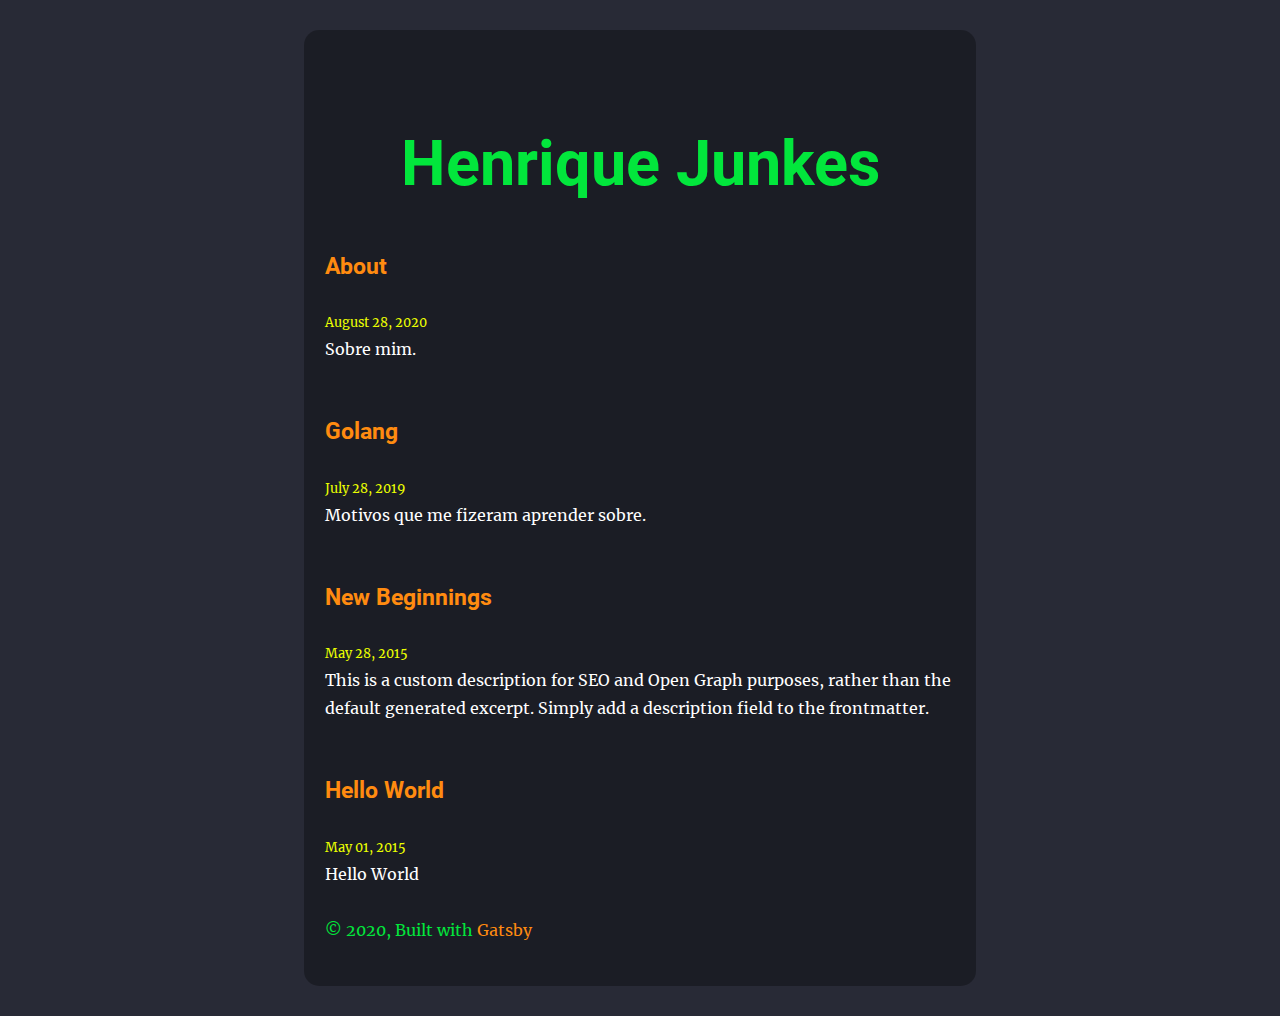
<file: index.html>
<!DOCTYPE html><html lang="en"><head><meta charSet="utf-8"/><meta http-equiv="x-ua-compatible" content="ie=edge"/><meta name="viewport" content="width=device-width, initial-scale=1, shrink-to-fit=no"/><style id="typography.js">html{font-family:sans-serif;-ms-text-size-adjust:100%;-webkit-text-size-adjust:100%}body{margin:0}article,aside,details,figcaption,figure,footer,header,main,menu,nav,section,summary{display:block}audio,canvas,progress,video{display:inline-block}audio:not([controls]){display:none;height:0}progress{vertical-align:baseline}[hidden],template{display:none}a{background-color:transparent;-webkit-text-decoration-skip:objects}a:active,a:hover{outline-width:0}abbr[title]{border-bottom:none;text-decoration:underline;text-decoration:underline dotted}b,strong{font-weight:inherit;font-weight:bolder}dfn{font-style:italic}h1{font-size:2em;margin:.67em 0}mark{background-color:#ff0;color:#000}small{font-size:80%}sub,sup{font-size:75%;line-height:0;position:relative;vertical-align:baseline}sub{bottom:-.25em}sup{top:-.5em}img{border-style:none}svg:not(:root){overflow:hidden}code,kbd,pre,samp{font-family:monospace,monospace;font-size:1em}figure{margin:1em 40px}hr{box-sizing:content-box;height:0;overflow:visible}button,input,optgroup,select,textarea{font:inherit;margin:0}optgroup{font-weight:700}button,input{overflow:visible}button,select{text-transform:none}[type=reset],[type=submit],button,html [type=button]{-webkit-appearance:button}[type=button]::-moz-focus-inner,[type=reset]::-moz-focus-inner,[type=submit]::-moz-focus-inner,button::-moz-focus-inner{border-style:none;padding:0}[type=button]:-moz-focusring,[type=reset]:-moz-focusring,[type=submit]:-moz-focusring,button:-moz-focusring{outline:1px dotted ButtonText}fieldset{border:1px solid silver;margin:0 2px;padding:.35em .625em .75em}legend{box-sizing:border-box;color:inherit;display:table;max-width:100%;padding:0;white-space:normal}textarea{overflow:auto}[type=checkbox],[type=radio]{box-sizing:border-box;padding:0}[type=number]::-webkit-inner-spin-button,[type=number]::-webkit-outer-spin-button{height:auto}[type=search]{-webkit-appearance:textfield;outline-offset:-2px}[type=search]::-webkit-search-cancel-button,[type=search]::-webkit-search-decoration{-webkit-appearance:none}::-webkit-input-placeholder{color:inherit;opacity:.54}::-webkit-file-upload-button{-webkit-appearance:button;font:inherit}html{font:100%/1.75 'Merriweather','Georgia',serif;box-sizing:border-box;overflow-y:scroll;}*{box-sizing:inherit;}*:before{box-sizing:inherit;}*:after{box-sizing:inherit;}body{color:hsla(0,0%,0%,0.9);font-family:'Merriweather','Georgia',serif;font-weight:400;word-wrap:break-word;font-kerning:normal;-moz-font-feature-settings:"kern", "liga", "clig", "calt";-ms-font-feature-settings:"kern", "liga", "clig", "calt";-webkit-font-feature-settings:"kern", "liga", "clig", "calt";font-feature-settings:"kern", "liga", "clig", "calt";}img{max-width:100%;margin-left:0;margin-right:0;margin-top:0;padding-bottom:0;padding-left:0;padding-right:0;padding-top:0;margin-bottom:1.75rem;}h1{margin-left:0;margin-right:0;margin-top:0;padding-bottom:0;padding-left:0;padding-right:0;padding-top:0;margin-bottom:1.75rem;color:inherit;font-family:Montserrat,sans-serif;font-weight:900;text-rendering:optimizeLegibility;font-size:2.5rem;line-height:1.1;}h2{margin-left:0;margin-right:0;margin-top:0;padding-bottom:0;padding-left:0;padding-right:0;padding-top:0;margin-bottom:1.75rem;color:inherit;font-family:'Merriweather','Georgia',serif;font-weight:900;text-rendering:optimizeLegibility;font-size:1.73286rem;line-height:1.1;}h3{margin-left:0;margin-right:0;margin-top:0;padding-bottom:0;padding-left:0;padding-right:0;padding-top:0;margin-bottom:1.75rem;color:inherit;font-family:'Merriweather','Georgia',serif;font-weight:900;text-rendering:optimizeLegibility;font-size:1.4427rem;line-height:1.1;}h4{margin-left:0;margin-right:0;margin-top:0;padding-bottom:0;padding-left:0;padding-right:0;padding-top:0;margin-bottom:1.75rem;color:inherit;font-family:'Merriweather','Georgia',serif;font-weight:900;text-rendering:optimizeLegibility;font-size:1rem;line-height:1.1;letter-spacing:0.140625em;text-transform:uppercase;}h5{margin-left:0;margin-right:0;margin-top:0;padding-bottom:0;padding-left:0;padding-right:0;padding-top:0;margin-bottom:1.75rem;color:inherit;font-family:'Merriweather','Georgia',serif;font-weight:900;text-rendering:optimizeLegibility;font-size:0.83255rem;line-height:1.1;}h6{margin-left:0;margin-right:0;margin-top:0;padding-bottom:0;padding-left:0;padding-right:0;padding-top:0;margin-bottom:1.75rem;color:inherit;font-family:'Merriweather','Georgia',serif;font-weight:900;text-rendering:optimizeLegibility;font-size:0.75966rem;line-height:1.1;font-style:italic;}hgroup{margin-left:0;margin-right:0;margin-top:0;padding-bottom:0;padding-left:0;padding-right:0;padding-top:0;margin-bottom:1.75rem;}ul{margin-left:1.75rem;margin-right:0;margin-top:0;padding-bottom:0;padding-left:0;padding-right:0;padding-top:0;margin-bottom:1.75rem;list-style-position:outside;list-style-image:none;list-style:disc;}ol{margin-left:1.75rem;margin-right:0;margin-top:0;padding-bottom:0;padding-left:0;padding-right:0;padding-top:0;margin-bottom:1.75rem;list-style-position:outside;list-style-image:none;}dl{margin-left:0;margin-right:0;margin-top:0;padding-bottom:0;padding-left:0;padding-right:0;padding-top:0;margin-bottom:1.75rem;}dd{margin-left:0;margin-right:0;margin-top:0;padding-bottom:0;padding-left:0;padding-right:0;padding-top:0;margin-bottom:1.75rem;}p{margin-left:0;margin-right:0;margin-top:0;padding-bottom:0;padding-left:0;padding-right:0;padding-top:0;margin-bottom:1.75rem;}figure{margin-left:0;margin-right:0;margin-top:0;padding-bottom:0;padding-left:0;padding-right:0;padding-top:0;margin-bottom:1.75rem;}pre{margin-left:0;margin-right:0;margin-top:0;padding-bottom:0;padding-left:0;padding-right:0;padding-top:0;margin-bottom:1.75rem;font-size:0.85rem;line-height:1.75rem;}table{margin-left:0;margin-right:0;margin-top:0;padding-bottom:0;padding-left:0;padding-right:0;padding-top:0;margin-bottom:1.75rem;font-size:1rem;line-height:1.75rem;border-collapse:collapse;width:100%;}fieldset{margin-left:0;margin-right:0;margin-top:0;padding-bottom:0;padding-left:0;padding-right:0;padding-top:0;margin-bottom:1.75rem;}blockquote{margin-left:-1.75rem;margin-right:1.75rem;margin-top:0;padding-bottom:0;padding-left:1.42188rem;padding-right:0;padding-top:0;margin-bottom:1.75rem;font-size:1.20112rem;line-height:1.75rem;color:hsla(0,0%,0%,0.59);font-style:italic;border-left:0.32813rem solid hsla(0,0%,0%,0.9);}form{margin-left:0;margin-right:0;margin-top:0;padding-bottom:0;padding-left:0;padding-right:0;padding-top:0;margin-bottom:1.75rem;}noscript{margin-left:0;margin-right:0;margin-top:0;padding-bottom:0;padding-left:0;padding-right:0;padding-top:0;margin-bottom:1.75rem;}iframe{margin-left:0;margin-right:0;margin-top:0;padding-bottom:0;padding-left:0;padding-right:0;padding-top:0;margin-bottom:1.75rem;}hr{margin-left:0;margin-right:0;margin-top:0;padding-bottom:0;padding-left:0;padding-right:0;padding-top:0;margin-bottom:calc(1.75rem - 1px);background:hsla(0,0%,0%,0.2);border:none;height:1px;}address{margin-left:0;margin-right:0;margin-top:0;padding-bottom:0;padding-left:0;padding-right:0;padding-top:0;margin-bottom:1.75rem;}b{font-weight:700;}strong{font-weight:700;}dt{font-weight:700;}th{font-weight:700;}li{margin-bottom:calc(1.75rem / 2);}ol li{padding-left:0;}ul li{padding-left:0;}li > ol{margin-left:1.75rem;margin-bottom:calc(1.75rem / 2);margin-top:calc(1.75rem / 2);}li > ul{margin-left:1.75rem;margin-bottom:calc(1.75rem / 2);margin-top:calc(1.75rem / 2);}blockquote *:last-child{margin-bottom:0;}li *:last-child{margin-bottom:0;}p *:last-child{margin-bottom:0;}li > p{margin-bottom:calc(1.75rem / 2);}code{font-size:0.85rem;line-height:1.75rem;}kbd{font-size:0.85rem;line-height:1.75rem;}samp{font-size:0.85rem;line-height:1.75rem;}abbr{border-bottom:1px dotted hsla(0,0%,0%,0.5);cursor:help;}acronym{border-bottom:1px dotted hsla(0,0%,0%,0.5);cursor:help;}abbr[title]{border-bottom:1px dotted hsla(0,0%,0%,0.5);cursor:help;text-decoration:none;}thead{text-align:left;}td,th{text-align:left;border-bottom:1px solid hsla(0,0%,0%,0.12);font-feature-settings:"tnum";-moz-font-feature-settings:"tnum";-ms-font-feature-settings:"tnum";-webkit-font-feature-settings:"tnum";padding-left:1.16667rem;padding-right:1.16667rem;padding-top:0.875rem;padding-bottom:calc(0.875rem - 1px);}th:first-child,td:first-child{padding-left:0;}th:last-child,td:last-child{padding-right:0;}blockquote > :last-child{margin-bottom:0;}blockquote cite{font-size:1rem;line-height:1.75rem;color:hsla(0,0%,0%,0.9);font-weight:400;}blockquote cite:before{content:"— ";}ul,ol{margin-left:0;}@media only screen and (max-width:480px){ul,ol{margin-left:1.75rem;}blockquote{margin-left:-1.3125rem;margin-right:0;padding-left:0.98438rem;}}h1,h2,h3,h4,h5,h6{margin-top:3.5rem;}a{box-shadow:0 1px 0 0 currentColor;color:#007acc;text-decoration:none;}a:hover,a:active{box-shadow:none;}mark,ins{background:#007acc;color:white;padding:0.10938rem 0.21875rem;text-decoration:none;}a.gatsby-resp-image-link{box-shadow:none;}</style><style data-href="/styles.3e490b5a085857f2d8f9.css">@font-face{font-family:Montserrat;font-style:normal;font-display:swap;font-weight:100;src:local("Montserrat Thin "),local("Montserrat-Thin"),url(/static/montserrat-latin-100-191cc9f50f3b76b9617cb383f19acb7d.woff2) format("woff2"),url(/static/montserrat-latin-100-370318464551d5f25b0f0a78f374faac.woff) format("woff")}@font-face{font-family:Montserrat;font-style:italic;font-display:swap;font-weight:100;src:local("Montserrat Thin italic"),local("Montserrat-Thinitalic"),url(/static/montserrat-latin-100italic-bdeaeb79db315697bd173a55b097dc18.woff2) format("woff2"),url(/static/montserrat-latin-100italic-ecf7d49386e8f265878e735db34a7c4b.woff) format("woff")}@font-face{font-family:Montserrat;font-style:normal;font-display:swap;font-weight:200;src:local("Montserrat Extra Light "),local("Montserrat-Extra Light"),url(/static/montserrat-latin-200-85d5ef9db7f2dc6979172a4a3b2c57cb.woff2) format("woff2"),url(/static/montserrat-latin-200-1fc98e126a3d152549240e6244d7e669.woff) format("woff")}@font-face{font-family:Montserrat;font-style:italic;font-display:swap;font-weight:200;src:local("Montserrat Extra Light italic"),local("Montserrat-Extra Lightitalic"),url(/static/montserrat-latin-200italic-49095760a498d024fe1a85a078850df9.woff2) format("woff2"),url(/static/montserrat-latin-200italic-fe46cf8b9462c820457d3bf537e4057f.woff) format("woff")}@font-face{font-family:Montserrat;font-style:normal;font-display:swap;font-weight:300;src:local("Montserrat Light "),local("Montserrat-Light"),url(/static/montserrat-latin-300-7c3daf12b706645b5d3710f863a4da04.woff2) format("woff2"),url(/static/montserrat-latin-300-8dc95fab9cf98d02ca8d76e97d3dff60.woff) format("woff")}@font-face{font-family:Montserrat;font-style:italic;font-display:swap;font-weight:300;src:local("Montserrat Light italic"),local("Montserrat-Lightitalic"),url(/static/montserrat-latin-300italic-f20b178ca2024a5eac8e42e6649db86c.woff2) format("woff2"),url(/static/montserrat-latin-300italic-3fe16939288856e8e828fa2661bf2354.woff) format("woff")}@font-face{font-family:Montserrat;font-style:normal;font-display:swap;font-weight:400;src:local("Montserrat Regular "),local("Montserrat-Regular"),url(/static/montserrat-latin-400-bc3aa95dca08f5fee5291e34959c27bc.woff2) format("woff2"),url(/static/montserrat-latin-400-8102c4838f9e3d08dad644290a9cb701.woff) format("woff")}@font-face{font-family:Montserrat;font-style:italic;font-display:swap;font-weight:400;src:local("Montserrat Regular italic"),local("Montserrat-Regularitalic"),url(/static/montserrat-latin-400italic-5cad650422a7184467af5a4d17b264c4.woff2) format("woff2"),url(/static/montserrat-latin-400italic-d191f22af3bb50902b99ac577f81a322.woff) format("woff")}@font-face{font-family:Montserrat;font-style:normal;font-display:swap;font-weight:500;src:local("Montserrat Medium "),local("Montserrat-Medium"),url(/static/montserrat-latin-500-92d16e458625f4d2c8940f6bdca0ff09.woff2) format("woff2"),url(/static/montserrat-latin-500-8b763220218ffc11c57c84ddb80e7b26.woff) format("woff")}@font-face{font-family:Montserrat;font-style:italic;font-display:swap;font-weight:500;src:local("Montserrat Medium italic"),local("Montserrat-Mediumitalic"),url(/static/montserrat-latin-500italic-47bfcca6b69d6a9acca7a8bff17193e2.woff2) format("woff2"),url(/static/montserrat-latin-500italic-72c01f753c3940c0b9cb6bf2389caddf.woff) format("woff")}@font-face{font-family:Montserrat;font-style:normal;font-display:swap;font-weight:600;src:local("Montserrat SemiBold "),local("Montserrat-SemiBold"),url(/static/montserrat-latin-600-6fb1b5623e528e27c18658fecf5ee0ee.woff2) format("woff2"),url(/static/montserrat-latin-600-7c839d15a6f54e7025ba8c0c4b333e8f.woff) format("woff")}@font-face{font-family:Montserrat;font-style:italic;font-display:swap;font-weight:600;src:local("Montserrat SemiBold italic"),local("Montserrat-SemiBolditalic"),url(/static/montserrat-latin-600italic-60789af1c9338ed1a9546722ec54b4f7.woff2) format("woff2"),url(/static/montserrat-latin-600italic-f3d4de8d0afb19e777c79032ce828e3d.woff) format("woff")}@font-face{font-family:Montserrat;font-style:normal;font-display:swap;font-weight:700;src:local("Montserrat Bold "),local("Montserrat-Bold"),url(/static/montserrat-latin-700-39d93cf678c740f9f6b2b1cfde34bee3.woff2) format("woff2"),url(/static/montserrat-latin-700-80f10bd382f0df1cd650fec59f3c9394.woff) format("woff")}@font-face{font-family:Montserrat;font-style:italic;font-display:swap;font-weight:700;src:local("Montserrat Bold italic"),local("Montserrat-Bolditalic"),url(/static/montserrat-latin-700italic-ba136d97b14e82284dd595e257f11c47.woff2) format("woff2"),url(/static/montserrat-latin-700italic-8c98142b425630821139c24bd1698700.woff) format("woff")}@font-face{font-family:Montserrat;font-style:normal;font-display:swap;font-weight:800;src:local("Montserrat ExtraBold "),local("Montserrat-ExtraBold"),url(/static/montserrat-latin-800-b7018be9ed6cd94da8b6675b3a468c3b.woff2) format("woff2"),url(/static/montserrat-latin-800-9a9befcf50d64f9d2d19d8b1d1984add.woff) format("woff")}@font-face{font-family:Montserrat;font-style:italic;font-display:swap;font-weight:800;src:local("Montserrat ExtraBold italic"),local("Montserrat-ExtraBolditalic"),url(/static/montserrat-latin-800italic-540ffdd223d1a9ad3d4e678e1a23372e.woff2) format("woff2"),url(/static/montserrat-latin-800italic-897086f99f4e1f45e6b1e9368527d0bc.woff) format("woff")}@font-face{font-family:Montserrat;font-style:normal;font-display:swap;font-weight:900;src:local("Montserrat Black "),local("Montserrat-Black"),url(/static/montserrat-latin-900-58cd789700850375b834e8b6776002eb.woff2) format("woff2"),url(/static/montserrat-latin-900-26d42c9428780e545a540bbb50c84bce.woff) format("woff")}@font-face{font-family:Montserrat;font-style:italic;font-display:swap;font-weight:900;src:local("Montserrat Black italic"),local("Montserrat-Blackitalic"),url(/static/montserrat-latin-900italic-451157bc8861fe54f523b3669a3def71.woff2) format("woff2"),url(/static/montserrat-latin-900italic-a8ec4957e1c24f5793305763ad9845b3.woff) format("woff")}@font-face{font-family:Merriweather;font-style:normal;font-display:swap;font-weight:300;src:local("Merriweather Light "),local("Merriweather-Light"),url(/static/merriweather-latin-300-b1158cfcd4aacb9d8fb61625e37af46a.woff2) format("woff2"),url(/static/merriweather-latin-300-cc7de05e166e90320d7d896e0f72a19d.woff) format("woff")}@font-face{font-family:Merriweather;font-style:italic;font-display:swap;font-weight:300;src:local("Merriweather Light italic"),local("Merriweather-Lightitalic"),url(/static/merriweather-latin-300italic-8fe52a48089d6ebe46db0b8e7cc66263.woff2) format("woff2"),url(/static/merriweather-latin-300italic-e1331f5397c2a673f9d3765138debdb5.woff) format("woff")}@font-face{font-family:Merriweather;font-style:normal;font-display:swap;font-weight:400;src:local("Merriweather Regular "),local("Merriweather-Regular"),url(/static/merriweather-latin-400-8276fdb72ae8f4714d4e6eba704cc39f.woff2) format("woff2"),url(/static/merriweather-latin-400-69f09800f4f6479d06e44eba837df872.woff) format("woff")}@font-face{font-family:Merriweather;font-style:italic;font-display:swap;font-weight:400;src:local("Merriweather Regular italic"),local("Merriweather-Regularitalic"),url(/static/merriweather-latin-400italic-3a9be9ea9f7aa4af6de7307df21d9fc0.woff2) format("woff2"),url(/static/merriweather-latin-400italic-d76079ed7541a433a54f79316de086e9.woff) format("woff")}@font-face{font-family:Merriweather;font-style:normal;font-display:swap;font-weight:700;src:local("Merriweather Bold "),local("Merriweather-Bold"),url(/static/merriweather-latin-700-fa534be7ffa380e39a7f6e03bf9a5e03.woff2) format("woff2"),url(/static/merriweather-latin-700-ba56ea84b8084b7ff9677f50d3cd81bd.woff) format("woff")}@font-face{font-family:Merriweather;font-style:italic;font-display:swap;font-weight:700;src:local("Merriweather Bold italic"),local("Merriweather-Bolditalic"),url(/static/merriweather-latin-700italic-1ef5edaaa20ae53ea50399884c5e48c6.woff2) format("woff2"),url(/static/merriweather-latin-700italic-534bc9e7ce93c73d73426e46acd78092.woff) format("woff")}@font-face{font-family:Merriweather;font-style:normal;font-display:swap;font-weight:900;src:local("Merriweather Black "),local("Merriweather-Black"),url(/static/merriweather-latin-900-7528fb70e8a4a82c7305e72ff43ac25f.woff2) format("woff2"),url(/static/merriweather-latin-900-3799b6e2f5ed3fcccf9d7a708d7419fa.woff) format("woff")}@font-face{font-family:Merriweather;font-style:italic;font-display:swap;font-weight:900;src:local("Merriweather Black italic"),local("Merriweather-Blackitalic"),url(/static/merriweather-latin-900italic-e1b4d2aaa78e12ad84aaf8a56321e4c2.woff2) format("woff2"),url(/static/merriweather-latin-900italic-2ae22f731b3424e8dbb4b37f7ca6e708.woff) format("woff")}code[class*=language-],pre[class*=language-]{color:#000;background:none;text-shadow:0 1px #fff;font-family:Consolas,Monaco,Andale Mono,Ubuntu Mono,monospace;font-size:1em;text-align:left;white-space:pre;word-spacing:normal;word-break:normal;word-wrap:normal;line-height:1.5;-moz-tab-size:4;-o-tab-size:4;tab-size:4;-webkit-hyphens:none;-ms-hyphens:none;hyphens:none}code[class*=language-]::selection,code[class*=language-] ::selection,pre[class*=language-]::selection,pre[class*=language-] ::selection{text-shadow:none;background:#b3d4fc}@media print{code[class*=language-],pre[class*=language-]{text-shadow:none}}pre[class*=language-]{padding:1em;margin:.5em 0;overflow:auto}:not(pre)>code[class*=language-],pre[class*=language-]{background:#f5f2f0}:not(pre)>code[class*=language-]{padding:.1em;border-radius:.3em;white-space:normal}.token.cdata,.token.comment,.token.doctype,.token.prolog{color:#708090}.token.punctuation{color:#999}.token.namespace{opacity:.7}.token.boolean,.token.constant,.token.deleted,.token.number,.token.property,.token.symbol,.token.tag{color:#905}.token.attr-name,.token.builtin,.token.char,.token.inserted,.token.selector,.token.string{color:#690}.language-css .token.string,.style .token.string,.token.entity,.token.operator,.token.url{color:#9a6e3a;background:hsla(0,0%,100%,.5)}.token.atrule,.token.attr-value,.token.keyword{color:#07a}.token.class-name,.token.function{color:#dd4a68}.token.important,.token.regex,.token.variable{color:#e90}.token.bold,.token.important{font-weight:700}.token.italic{font-style:italic}.token.entity{cursor:help}p{display:block}p,section{color:#fff}ul{display:flex;flex-wrap:wrap;justify-content:space-between;list-style:none;padding:0}a,h1{color:#ff8b10}a{box-shadow:none}h1{font-family:Roboto,sans-serif,bold}h1 a{box-shadow:none;color:#02e63c}h3{font-family:Roboto,sans-serif,bold}small{color:#ebff00}footer{color:#02e63c}.global-module--date--3eAxc{display:block;color:#ebff00}.global-module--title--18j8x{box-shadow:none;color:#02e63c;text-align:center}.global-module--back--39KDp{margin-top:-.5rem}.global-module--container--1-M1b{background-color:#282a36;min-height:100vh;padding:30px}@media only screen and (max-device-width:600px){.global-module--container--1-M1b{padding:5px}}</style><meta name="generator" content="Gatsby 2.23.12"/><link rel="alternate" type="application/rss+xml" href="/rss.xml"/><link rel="icon" href="/favicon-32x32.png?v=4a9773549091c227cd2eb82ccd9c5e3a" type="image/png"/><link rel="manifest" href="/manifest.webmanifest"/><meta name="theme-color" content="#ffffff"/><link rel="apple-touch-icon" sizes="48x48" href="/icons/icon-48x48.png?v=4a9773549091c227cd2eb82ccd9c5e3a"/><link rel="apple-touch-icon" sizes="72x72" href="/icons/icon-72x72.png?v=4a9773549091c227cd2eb82ccd9c5e3a"/><link rel="apple-touch-icon" sizes="96x96" href="/icons/icon-96x96.png?v=4a9773549091c227cd2eb82ccd9c5e3a"/><link rel="apple-touch-icon" sizes="144x144" href="/icons/icon-144x144.png?v=4a9773549091c227cd2eb82ccd9c5e3a"/><link rel="apple-touch-icon" sizes="192x192" href="/icons/icon-192x192.png?v=4a9773549091c227cd2eb82ccd9c5e3a"/><link rel="apple-touch-icon" sizes="256x256" href="/icons/icon-256x256.png?v=4a9773549091c227cd2eb82ccd9c5e3a"/><link rel="apple-touch-icon" sizes="384x384" href="/icons/icon-384x384.png?v=4a9773549091c227cd2eb82ccd9c5e3a"/><link rel="apple-touch-icon" sizes="512x512" href="/icons/icon-512x512.png?v=4a9773549091c227cd2eb82ccd9c5e3a"/><title data-react-helmet="true">All posts | Henrique Junkes</title><meta data-react-helmet="true" name="description" content="A starter blog demonstrating what Gatsby can do."/><meta data-react-helmet="true" property="og:title" content="All posts"/><meta data-react-helmet="true" property="og:description" content="A starter blog demonstrating what Gatsby can do."/><meta data-react-helmet="true" property="og:type" content="website"/><meta data-react-helmet="true" name="twitter:card" content="summary"/><meta data-react-helmet="true" name="twitter:creator" content="kylemathews"/><meta data-react-helmet="true" name="twitter:title" content="All posts"/><meta data-react-helmet="true" name="twitter:description" content="A starter blog demonstrating what Gatsby can do."/><link rel="preload" as="font" type="font/woff2" crossorigin="anonymous" href="/google-fonts/s/roboto/v20/KFOlCnqEu92Fr1MmEU9fBBc4.woff2"/><link rel="preload" as="font" type="font/woff2" crossorigin="anonymous" href="/google-fonts/s/roboto/v20/KFOlCnqEu92Fr1MmWUlfBBc4.woff2"/><link rel="preload" as="font" type="font/woff2" crossorigin="anonymous" href="/google-fonts/s/roboto/v20/KFOmCnqEu92Fr1Mu4mxK.woff2"/><style type="text/css">@font-face{font-family:Roboto;font-style:normal;font-weight:400;src:local('Roboto'),local('Roboto-Regular'),url(/google-fonts/s/roboto/v20/KFOmCnqEu92Fr1Mu4mxK.woff2) format('woff2'),url(/google-fonts/s/roboto/v20/KFOmCnqEu92Fr1Mu4mxM.woff) format('woff');font-display: swap;}@font-face{font-family:Roboto;font-style:normal;font-weight:500;src:local('Roboto Medium'),local('Roboto-Medium'),url(/google-fonts/s/roboto/v20/KFOlCnqEu92Fr1MmEU9fBBc4.woff2) format('woff2'),url(/google-fonts/s/roboto/v20/KFOlCnqEu92Fr1MmEU9fBBc-.woff) format('woff');font-display: swap;}@font-face{font-family:Roboto;font-style:normal;font-weight:700;src:local('Roboto Bold'),local('Roboto-Bold'),url(/google-fonts/s/roboto/v20/KFOlCnqEu92Fr1MmWUlfBBc4.woff2) format('woff2'),url(/google-fonts/s/roboto/v20/KFOlCnqEu92Fr1MmWUlfBBc-.woff) format('woff');font-display: swap;}</style><link as="script" rel="preload" href="/webpack-runtime-55dde83729866eaf0be7.js"/><link as="script" rel="preload" href="/framework-8dcecaaefd71e2213eb2.js"/><link as="script" rel="preload" href="/app-50eeee051b8dc54fdaad.js"/><link as="script" rel="preload" href="/styles-89fd2ae28bdf06750a71.js"/><link as="script" rel="preload" href="/5e2a4920-d266089d98e3f4e03ab9.js"/><link as="script" rel="preload" href="/commons-d07c562c8ee7fdb85cb6.js"/><link as="script" rel="preload" href="/component---src-pages-index-js-c9c7e8375d7eae80f5d0.js"/><link as="fetch" rel="preload" href="/page-data/index/page-data.json" crossorigin="anonymous"/><link as="fetch" rel="preload" href="/page-data/app-data.json" crossorigin="anonymous"/></head><body><div id="___gatsby"><div style="outline:none" tabindex="-1" id="gatsby-focus-wrapper"><div class="global-module--container--1-M1b"><div style="margin-left:auto;margin-right:auto;max-width:42rem;padding:2.625rem 1.3125rem;background-color:rgba(0%,0%,0%,0.3);border-radius:15px"><header><h1 class="global-module--title--18j8x" style="font-size:3.95285rem;line-height:4.375rem"><a aria-current="page" class="" href="/">Henrique Junkes</a></h1></header><main><article><header><h3><a href="/about/">About</a></h3><small>August 28, 2020</small></header><section><p>Sobre mim.</p></section></article><article><header><h3><a href="/golang/">Golang</a></h3><small>July 28, 2019</small></header><section><p>Motivos que me fizeram aprender sobre.</p></section></article><article><header><h3><a href="/new-beginnings/">New Beginnings</a></h3><small>May 28, 2015</small></header><section><p>This is a custom description for SEO and Open Graph purposes, rather than the default generated excerpt. Simply add a description field to the frontmatter.</p></section></article><article><header><h3><a href="/hello-world/">Hello World</a></h3><small>May 01, 2015</small></header><section><p>Hello World</p></section></article></main><footer>© 2020, Built with<!-- --> <a style="box-shadow:0" href="https://www.gatsbyjs.org">Gatsby</a></footer></div></div></div><div id="gatsby-announcer" style="position:absolute;top:0;width:1px;height:1px;padding:0;overflow:hidden;clip:rect(0, 0, 0, 0);white-space:nowrap;border:0" aria-live="assertive" aria-atomic="true"></div></div><script id="gatsby-script-loader">/*<![CDATA[*/window.pagePath="/";/*]]>*/</script><script id="gatsby-chunk-mapping">/*<![CDATA[*/window.___chunkMapping={"app":["/app-50eeee051b8dc54fdaad.js"],"component---src-pages-404-js":["/component---src-pages-404-js-28c2ffcbd5554655b57c.js"],"component---src-pages-index-js":["/component---src-pages-index-js-c9c7e8375d7eae80f5d0.js"],"component---src-pages-using-typescript-tsx":["/component---src-pages-using-typescript-tsx-52019674864e23d7221f.js"],"component---src-templates-blog-post-js":["/component---src-templates-blog-post-js-ab317594ae822cb905c5.js"]};/*]]>*/</script><script src="/component---src-pages-index-js-c9c7e8375d7eae80f5d0.js" async=""></script><script src="/commons-d07c562c8ee7fdb85cb6.js" async=""></script><script src="/5e2a4920-d266089d98e3f4e03ab9.js" async=""></script><script src="/styles-89fd2ae28bdf06750a71.js" async=""></script><script src="/app-50eeee051b8dc54fdaad.js" async=""></script><script src="/framework-8dcecaaefd71e2213eb2.js" async=""></script><script src="/webpack-runtime-55dde83729866eaf0be7.js" async=""></script></body></html>
</file>
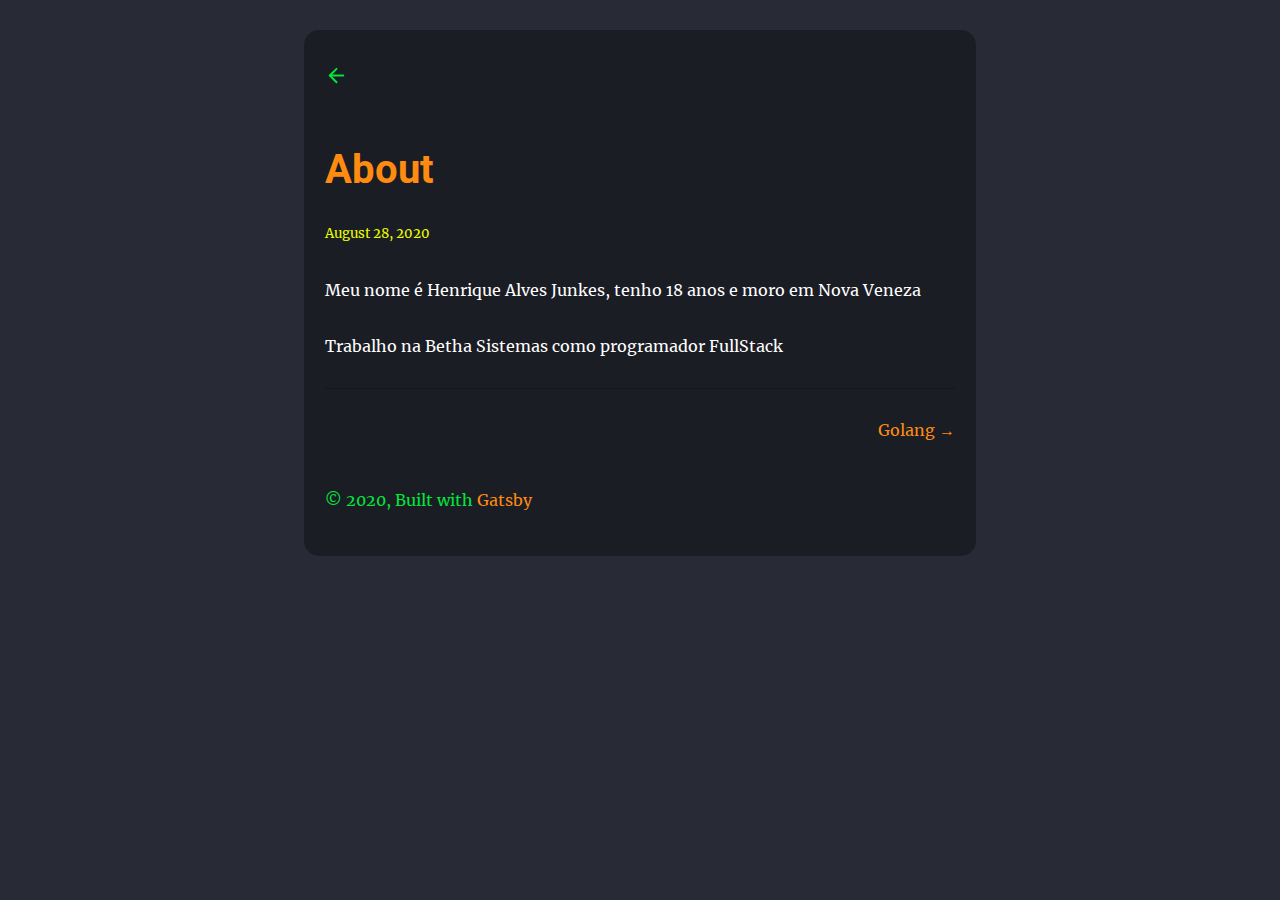
<file: about/index.html>
<!DOCTYPE html><html lang="en"><head><meta charSet="utf-8"/><meta http-equiv="x-ua-compatible" content="ie=edge"/><meta name="viewport" content="width=device-width, initial-scale=1, shrink-to-fit=no"/><style id="typography.js">html{font-family:sans-serif;-ms-text-size-adjust:100%;-webkit-text-size-adjust:100%}body{margin:0}article,aside,details,figcaption,figure,footer,header,main,menu,nav,section,summary{display:block}audio,canvas,progress,video{display:inline-block}audio:not([controls]){display:none;height:0}progress{vertical-align:baseline}[hidden],template{display:none}a{background-color:transparent;-webkit-text-decoration-skip:objects}a:active,a:hover{outline-width:0}abbr[title]{border-bottom:none;text-decoration:underline;text-decoration:underline dotted}b,strong{font-weight:inherit;font-weight:bolder}dfn{font-style:italic}h1{font-size:2em;margin:.67em 0}mark{background-color:#ff0;color:#000}small{font-size:80%}sub,sup{font-size:75%;line-height:0;position:relative;vertical-align:baseline}sub{bottom:-.25em}sup{top:-.5em}img{border-style:none}svg:not(:root){overflow:hidden}code,kbd,pre,samp{font-family:monospace,monospace;font-size:1em}figure{margin:1em 40px}hr{box-sizing:content-box;height:0;overflow:visible}button,input,optgroup,select,textarea{font:inherit;margin:0}optgroup{font-weight:700}button,input{overflow:visible}button,select{text-transform:none}[type=reset],[type=submit],button,html [type=button]{-webkit-appearance:button}[type=button]::-moz-focus-inner,[type=reset]::-moz-focus-inner,[type=submit]::-moz-focus-inner,button::-moz-focus-inner{border-style:none;padding:0}[type=button]:-moz-focusring,[type=reset]:-moz-focusring,[type=submit]:-moz-focusring,button:-moz-focusring{outline:1px dotted ButtonText}fieldset{border:1px solid silver;margin:0 2px;padding:.35em .625em .75em}legend{box-sizing:border-box;color:inherit;display:table;max-width:100%;padding:0;white-space:normal}textarea{overflow:auto}[type=checkbox],[type=radio]{box-sizing:border-box;padding:0}[type=number]::-webkit-inner-spin-button,[type=number]::-webkit-outer-spin-button{height:auto}[type=search]{-webkit-appearance:textfield;outline-offset:-2px}[type=search]::-webkit-search-cancel-button,[type=search]::-webkit-search-decoration{-webkit-appearance:none}::-webkit-input-placeholder{color:inherit;opacity:.54}::-webkit-file-upload-button{-webkit-appearance:button;font:inherit}html{font:100%/1.75 'Merriweather','Georgia',serif;box-sizing:border-box;overflow-y:scroll;}*{box-sizing:inherit;}*:before{box-sizing:inherit;}*:after{box-sizing:inherit;}body{color:hsla(0,0%,0%,0.9);font-family:'Merriweather','Georgia',serif;font-weight:400;word-wrap:break-word;font-kerning:normal;-moz-font-feature-settings:"kern", "liga", "clig", "calt";-ms-font-feature-settings:"kern", "liga", "clig", "calt";-webkit-font-feature-settings:"kern", "liga", "clig", "calt";font-feature-settings:"kern", "liga", "clig", "calt";}img{max-width:100%;margin-left:0;margin-right:0;margin-top:0;padding-bottom:0;padding-left:0;padding-right:0;padding-top:0;margin-bottom:1.75rem;}h1{margin-left:0;margin-right:0;margin-top:0;padding-bottom:0;padding-left:0;padding-right:0;padding-top:0;margin-bottom:1.75rem;color:inherit;font-family:Montserrat,sans-serif;font-weight:900;text-rendering:optimizeLegibility;font-size:2.5rem;line-height:1.1;}h2{margin-left:0;margin-right:0;margin-top:0;padding-bottom:0;padding-left:0;padding-right:0;padding-top:0;margin-bottom:1.75rem;color:inherit;font-family:'Merriweather','Georgia',serif;font-weight:900;text-rendering:optimizeLegibility;font-size:1.73286rem;line-height:1.1;}h3{margin-left:0;margin-right:0;margin-top:0;padding-bottom:0;padding-left:0;padding-right:0;padding-top:0;margin-bottom:1.75rem;color:inherit;font-family:'Merriweather','Georgia',serif;font-weight:900;text-rendering:optimizeLegibility;font-size:1.4427rem;line-height:1.1;}h4{margin-left:0;margin-right:0;margin-top:0;padding-bottom:0;padding-left:0;padding-right:0;padding-top:0;margin-bottom:1.75rem;color:inherit;font-family:'Merriweather','Georgia',serif;font-weight:900;text-rendering:optimizeLegibility;font-size:1rem;line-height:1.1;letter-spacing:0.140625em;text-transform:uppercase;}h5{margin-left:0;margin-right:0;margin-top:0;padding-bottom:0;padding-left:0;padding-right:0;padding-top:0;margin-bottom:1.75rem;color:inherit;font-family:'Merriweather','Georgia',serif;font-weight:900;text-rendering:optimizeLegibility;font-size:0.83255rem;line-height:1.1;}h6{margin-left:0;margin-right:0;margin-top:0;padding-bottom:0;padding-left:0;padding-right:0;padding-top:0;margin-bottom:1.75rem;color:inherit;font-family:'Merriweather','Georgia',serif;font-weight:900;text-rendering:optimizeLegibility;font-size:0.75966rem;line-height:1.1;font-style:italic;}hgroup{margin-left:0;margin-right:0;margin-top:0;padding-bottom:0;padding-left:0;padding-right:0;padding-top:0;margin-bottom:1.75rem;}ul{margin-left:1.75rem;margin-right:0;margin-top:0;padding-bottom:0;padding-left:0;padding-right:0;padding-top:0;margin-bottom:1.75rem;list-style-position:outside;list-style-image:none;list-style:disc;}ol{margin-left:1.75rem;margin-right:0;margin-top:0;padding-bottom:0;padding-left:0;padding-right:0;padding-top:0;margin-bottom:1.75rem;list-style-position:outside;list-style-image:none;}dl{margin-left:0;margin-right:0;margin-top:0;padding-bottom:0;padding-left:0;padding-right:0;padding-top:0;margin-bottom:1.75rem;}dd{margin-left:0;margin-right:0;margin-top:0;padding-bottom:0;padding-left:0;padding-right:0;padding-top:0;margin-bottom:1.75rem;}p{margin-left:0;margin-right:0;margin-top:0;padding-bottom:0;padding-left:0;padding-right:0;padding-top:0;margin-bottom:1.75rem;}figure{margin-left:0;margin-right:0;margin-top:0;padding-bottom:0;padding-left:0;padding-right:0;padding-top:0;margin-bottom:1.75rem;}pre{margin-left:0;margin-right:0;margin-top:0;padding-bottom:0;padding-left:0;padding-right:0;padding-top:0;margin-bottom:1.75rem;font-size:0.85rem;line-height:1.75rem;}table{margin-left:0;margin-right:0;margin-top:0;padding-bottom:0;padding-left:0;padding-right:0;padding-top:0;margin-bottom:1.75rem;font-size:1rem;line-height:1.75rem;border-collapse:collapse;width:100%;}fieldset{margin-left:0;margin-right:0;margin-top:0;padding-bottom:0;padding-left:0;padding-right:0;padding-top:0;margin-bottom:1.75rem;}blockquote{margin-left:-1.75rem;margin-right:1.75rem;margin-top:0;padding-bottom:0;padding-left:1.42188rem;padding-right:0;padding-top:0;margin-bottom:1.75rem;font-size:1.20112rem;line-height:1.75rem;color:hsla(0,0%,0%,0.59);font-style:italic;border-left:0.32813rem solid hsla(0,0%,0%,0.9);}form{margin-left:0;margin-right:0;margin-top:0;padding-bottom:0;padding-left:0;padding-right:0;padding-top:0;margin-bottom:1.75rem;}noscript{margin-left:0;margin-right:0;margin-top:0;padding-bottom:0;padding-left:0;padding-right:0;padding-top:0;margin-bottom:1.75rem;}iframe{margin-left:0;margin-right:0;margin-top:0;padding-bottom:0;padding-left:0;padding-right:0;padding-top:0;margin-bottom:1.75rem;}hr{margin-left:0;margin-right:0;margin-top:0;padding-bottom:0;padding-left:0;padding-right:0;padding-top:0;margin-bottom:calc(1.75rem - 1px);background:hsla(0,0%,0%,0.2);border:none;height:1px;}address{margin-left:0;margin-right:0;margin-top:0;padding-bottom:0;padding-left:0;padding-right:0;padding-top:0;margin-bottom:1.75rem;}b{font-weight:700;}strong{font-weight:700;}dt{font-weight:700;}th{font-weight:700;}li{margin-bottom:calc(1.75rem / 2);}ol li{padding-left:0;}ul li{padding-left:0;}li > ol{margin-left:1.75rem;margin-bottom:calc(1.75rem / 2);margin-top:calc(1.75rem / 2);}li > ul{margin-left:1.75rem;margin-bottom:calc(1.75rem / 2);margin-top:calc(1.75rem / 2);}blockquote *:last-child{margin-bottom:0;}li *:last-child{margin-bottom:0;}p *:last-child{margin-bottom:0;}li > p{margin-bottom:calc(1.75rem / 2);}code{font-size:0.85rem;line-height:1.75rem;}kbd{font-size:0.85rem;line-height:1.75rem;}samp{font-size:0.85rem;line-height:1.75rem;}abbr{border-bottom:1px dotted hsla(0,0%,0%,0.5);cursor:help;}acronym{border-bottom:1px dotted hsla(0,0%,0%,0.5);cursor:help;}abbr[title]{border-bottom:1px dotted hsla(0,0%,0%,0.5);cursor:help;text-decoration:none;}thead{text-align:left;}td,th{text-align:left;border-bottom:1px solid hsla(0,0%,0%,0.12);font-feature-settings:"tnum";-moz-font-feature-settings:"tnum";-ms-font-feature-settings:"tnum";-webkit-font-feature-settings:"tnum";padding-left:1.16667rem;padding-right:1.16667rem;padding-top:0.875rem;padding-bottom:calc(0.875rem - 1px);}th:first-child,td:first-child{padding-left:0;}th:last-child,td:last-child{padding-right:0;}blockquote > :last-child{margin-bottom:0;}blockquote cite{font-size:1rem;line-height:1.75rem;color:hsla(0,0%,0%,0.9);font-weight:400;}blockquote cite:before{content:"— ";}ul,ol{margin-left:0;}@media only screen and (max-width:480px){ul,ol{margin-left:1.75rem;}blockquote{margin-left:-1.3125rem;margin-right:0;padding-left:0.98438rem;}}h1,h2,h3,h4,h5,h6{margin-top:3.5rem;}a{box-shadow:0 1px 0 0 currentColor;color:#007acc;text-decoration:none;}a:hover,a:active{box-shadow:none;}mark,ins{background:#007acc;color:white;padding:0.10938rem 0.21875rem;text-decoration:none;}a.gatsby-resp-image-link{box-shadow:none;}</style><style data-href="/styles.3e490b5a085857f2d8f9.css">@font-face{font-family:Montserrat;font-style:normal;font-display:swap;font-weight:100;src:local("Montserrat Thin "),local("Montserrat-Thin"),url(/static/montserrat-latin-100-191cc9f50f3b76b9617cb383f19acb7d.woff2) format("woff2"),url(/static/montserrat-latin-100-370318464551d5f25b0f0a78f374faac.woff) format("woff")}@font-face{font-family:Montserrat;font-style:italic;font-display:swap;font-weight:100;src:local("Montserrat Thin italic"),local("Montserrat-Thinitalic"),url(/static/montserrat-latin-100italic-bdeaeb79db315697bd173a55b097dc18.woff2) format("woff2"),url(/static/montserrat-latin-100italic-ecf7d49386e8f265878e735db34a7c4b.woff) format("woff")}@font-face{font-family:Montserrat;font-style:normal;font-display:swap;font-weight:200;src:local("Montserrat Extra Light "),local("Montserrat-Extra Light"),url(/static/montserrat-latin-200-85d5ef9db7f2dc6979172a4a3b2c57cb.woff2) format("woff2"),url(/static/montserrat-latin-200-1fc98e126a3d152549240e6244d7e669.woff) format("woff")}@font-face{font-family:Montserrat;font-style:italic;font-display:swap;font-weight:200;src:local("Montserrat Extra Light italic"),local("Montserrat-Extra Lightitalic"),url(/static/montserrat-latin-200italic-49095760a498d024fe1a85a078850df9.woff2) format("woff2"),url(/static/montserrat-latin-200italic-fe46cf8b9462c820457d3bf537e4057f.woff) format("woff")}@font-face{font-family:Montserrat;font-style:normal;font-display:swap;font-weight:300;src:local("Montserrat Light "),local("Montserrat-Light"),url(/static/montserrat-latin-300-7c3daf12b706645b5d3710f863a4da04.woff2) format("woff2"),url(/static/montserrat-latin-300-8dc95fab9cf98d02ca8d76e97d3dff60.woff) format("woff")}@font-face{font-family:Montserrat;font-style:italic;font-display:swap;font-weight:300;src:local("Montserrat Light italic"),local("Montserrat-Lightitalic"),url(/static/montserrat-latin-300italic-f20b178ca2024a5eac8e42e6649db86c.woff2) format("woff2"),url(/static/montserrat-latin-300italic-3fe16939288856e8e828fa2661bf2354.woff) format("woff")}@font-face{font-family:Montserrat;font-style:normal;font-display:swap;font-weight:400;src:local("Montserrat Regular "),local("Montserrat-Regular"),url(/static/montserrat-latin-400-bc3aa95dca08f5fee5291e34959c27bc.woff2) format("woff2"),url(/static/montserrat-latin-400-8102c4838f9e3d08dad644290a9cb701.woff) format("woff")}@font-face{font-family:Montserrat;font-style:italic;font-display:swap;font-weight:400;src:local("Montserrat Regular italic"),local("Montserrat-Regularitalic"),url(/static/montserrat-latin-400italic-5cad650422a7184467af5a4d17b264c4.woff2) format("woff2"),url(/static/montserrat-latin-400italic-d191f22af3bb50902b99ac577f81a322.woff) format("woff")}@font-face{font-family:Montserrat;font-style:normal;font-display:swap;font-weight:500;src:local("Montserrat Medium "),local("Montserrat-Medium"),url(/static/montserrat-latin-500-92d16e458625f4d2c8940f6bdca0ff09.woff2) format("woff2"),url(/static/montserrat-latin-500-8b763220218ffc11c57c84ddb80e7b26.woff) format("woff")}@font-face{font-family:Montserrat;font-style:italic;font-display:swap;font-weight:500;src:local("Montserrat Medium italic"),local("Montserrat-Mediumitalic"),url(/static/montserrat-latin-500italic-47bfcca6b69d6a9acca7a8bff17193e2.woff2) format("woff2"),url(/static/montserrat-latin-500italic-72c01f753c3940c0b9cb6bf2389caddf.woff) format("woff")}@font-face{font-family:Montserrat;font-style:normal;font-display:swap;font-weight:600;src:local("Montserrat SemiBold "),local("Montserrat-SemiBold"),url(/static/montserrat-latin-600-6fb1b5623e528e27c18658fecf5ee0ee.woff2) format("woff2"),url(/static/montserrat-latin-600-7c839d15a6f54e7025ba8c0c4b333e8f.woff) format("woff")}@font-face{font-family:Montserrat;font-style:italic;font-display:swap;font-weight:600;src:local("Montserrat SemiBold italic"),local("Montserrat-SemiBolditalic"),url(/static/montserrat-latin-600italic-60789af1c9338ed1a9546722ec54b4f7.woff2) format("woff2"),url(/static/montserrat-latin-600italic-f3d4de8d0afb19e777c79032ce828e3d.woff) format("woff")}@font-face{font-family:Montserrat;font-style:normal;font-display:swap;font-weight:700;src:local("Montserrat Bold "),local("Montserrat-Bold"),url(/static/montserrat-latin-700-39d93cf678c740f9f6b2b1cfde34bee3.woff2) format("woff2"),url(/static/montserrat-latin-700-80f10bd382f0df1cd650fec59f3c9394.woff) format("woff")}@font-face{font-family:Montserrat;font-style:italic;font-display:swap;font-weight:700;src:local("Montserrat Bold italic"),local("Montserrat-Bolditalic"),url(/static/montserrat-latin-700italic-ba136d97b14e82284dd595e257f11c47.woff2) format("woff2"),url(/static/montserrat-latin-700italic-8c98142b425630821139c24bd1698700.woff) format("woff")}@font-face{font-family:Montserrat;font-style:normal;font-display:swap;font-weight:800;src:local("Montserrat ExtraBold "),local("Montserrat-ExtraBold"),url(/static/montserrat-latin-800-b7018be9ed6cd94da8b6675b3a468c3b.woff2) format("woff2"),url(/static/montserrat-latin-800-9a9befcf50d64f9d2d19d8b1d1984add.woff) format("woff")}@font-face{font-family:Montserrat;font-style:italic;font-display:swap;font-weight:800;src:local("Montserrat ExtraBold italic"),local("Montserrat-ExtraBolditalic"),url(/static/montserrat-latin-800italic-540ffdd223d1a9ad3d4e678e1a23372e.woff2) format("woff2"),url(/static/montserrat-latin-800italic-897086f99f4e1f45e6b1e9368527d0bc.woff) format("woff")}@font-face{font-family:Montserrat;font-style:normal;font-display:swap;font-weight:900;src:local("Montserrat Black "),local("Montserrat-Black"),url(/static/montserrat-latin-900-58cd789700850375b834e8b6776002eb.woff2) format("woff2"),url(/static/montserrat-latin-900-26d42c9428780e545a540bbb50c84bce.woff) format("woff")}@font-face{font-family:Montserrat;font-style:italic;font-display:swap;font-weight:900;src:local("Montserrat Black italic"),local("Montserrat-Blackitalic"),url(/static/montserrat-latin-900italic-451157bc8861fe54f523b3669a3def71.woff2) format("woff2"),url(/static/montserrat-latin-900italic-a8ec4957e1c24f5793305763ad9845b3.woff) format("woff")}@font-face{font-family:Merriweather;font-style:normal;font-display:swap;font-weight:300;src:local("Merriweather Light "),local("Merriweather-Light"),url(/static/merriweather-latin-300-b1158cfcd4aacb9d8fb61625e37af46a.woff2) format("woff2"),url(/static/merriweather-latin-300-cc7de05e166e90320d7d896e0f72a19d.woff) format("woff")}@font-face{font-family:Merriweather;font-style:italic;font-display:swap;font-weight:300;src:local("Merriweather Light italic"),local("Merriweather-Lightitalic"),url(/static/merriweather-latin-300italic-8fe52a48089d6ebe46db0b8e7cc66263.woff2) format("woff2"),url(/static/merriweather-latin-300italic-e1331f5397c2a673f9d3765138debdb5.woff) format("woff")}@font-face{font-family:Merriweather;font-style:normal;font-display:swap;font-weight:400;src:local("Merriweather Regular "),local("Merriweather-Regular"),url(/static/merriweather-latin-400-8276fdb72ae8f4714d4e6eba704cc39f.woff2) format("woff2"),url(/static/merriweather-latin-400-69f09800f4f6479d06e44eba837df872.woff) format("woff")}@font-face{font-family:Merriweather;font-style:italic;font-display:swap;font-weight:400;src:local("Merriweather Regular italic"),local("Merriweather-Regularitalic"),url(/static/merriweather-latin-400italic-3a9be9ea9f7aa4af6de7307df21d9fc0.woff2) format("woff2"),url(/static/merriweather-latin-400italic-d76079ed7541a433a54f79316de086e9.woff) format("woff")}@font-face{font-family:Merriweather;font-style:normal;font-display:swap;font-weight:700;src:local("Merriweather Bold "),local("Merriweather-Bold"),url(/static/merriweather-latin-700-fa534be7ffa380e39a7f6e03bf9a5e03.woff2) format("woff2"),url(/static/merriweather-latin-700-ba56ea84b8084b7ff9677f50d3cd81bd.woff) format("woff")}@font-face{font-family:Merriweather;font-style:italic;font-display:swap;font-weight:700;src:local("Merriweather Bold italic"),local("Merriweather-Bolditalic"),url(/static/merriweather-latin-700italic-1ef5edaaa20ae53ea50399884c5e48c6.woff2) format("woff2"),url(/static/merriweather-latin-700italic-534bc9e7ce93c73d73426e46acd78092.woff) format("woff")}@font-face{font-family:Merriweather;font-style:normal;font-display:swap;font-weight:900;src:local("Merriweather Black "),local("Merriweather-Black"),url(/static/merriweather-latin-900-7528fb70e8a4a82c7305e72ff43ac25f.woff2) format("woff2"),url(/static/merriweather-latin-900-3799b6e2f5ed3fcccf9d7a708d7419fa.woff) format("woff")}@font-face{font-family:Merriweather;font-style:italic;font-display:swap;font-weight:900;src:local("Merriweather Black italic"),local("Merriweather-Blackitalic"),url(/static/merriweather-latin-900italic-e1b4d2aaa78e12ad84aaf8a56321e4c2.woff2) format("woff2"),url(/static/merriweather-latin-900italic-2ae22f731b3424e8dbb4b37f7ca6e708.woff) format("woff")}code[class*=language-],pre[class*=language-]{color:#000;background:none;text-shadow:0 1px #fff;font-family:Consolas,Monaco,Andale Mono,Ubuntu Mono,monospace;font-size:1em;text-align:left;white-space:pre;word-spacing:normal;word-break:normal;word-wrap:normal;line-height:1.5;-moz-tab-size:4;-o-tab-size:4;tab-size:4;-webkit-hyphens:none;-ms-hyphens:none;hyphens:none}code[class*=language-]::selection,code[class*=language-] ::selection,pre[class*=language-]::selection,pre[class*=language-] ::selection{text-shadow:none;background:#b3d4fc}@media print{code[class*=language-],pre[class*=language-]{text-shadow:none}}pre[class*=language-]{padding:1em;margin:.5em 0;overflow:auto}:not(pre)>code[class*=language-],pre[class*=language-]{background:#f5f2f0}:not(pre)>code[class*=language-]{padding:.1em;border-radius:.3em;white-space:normal}.token.cdata,.token.comment,.token.doctype,.token.prolog{color:#708090}.token.punctuation{color:#999}.token.namespace{opacity:.7}.token.boolean,.token.constant,.token.deleted,.token.number,.token.property,.token.symbol,.token.tag{color:#905}.token.attr-name,.token.builtin,.token.char,.token.inserted,.token.selector,.token.string{color:#690}.language-css .token.string,.style .token.string,.token.entity,.token.operator,.token.url{color:#9a6e3a;background:hsla(0,0%,100%,.5)}.token.atrule,.token.attr-value,.token.keyword{color:#07a}.token.class-name,.token.function{color:#dd4a68}.token.important,.token.regex,.token.variable{color:#e90}.token.bold,.token.important{font-weight:700}.token.italic{font-style:italic}.token.entity{cursor:help}p{display:block}p,section{color:#fff}ul{display:flex;flex-wrap:wrap;justify-content:space-between;list-style:none;padding:0}a,h1{color:#ff8b10}a{box-shadow:none}h1{font-family:Roboto,sans-serif,bold}h1 a{box-shadow:none;color:#02e63c}h3{font-family:Roboto,sans-serif,bold}small{color:#ebff00}footer{color:#02e63c}.global-module--date--3eAxc{display:block;color:#ebff00}.global-module--title--18j8x{box-shadow:none;color:#02e63c;text-align:center}.global-module--back--39KDp{margin-top:-.5rem}.global-module--container--1-M1b{background-color:#282a36;min-height:100vh;padding:30px}@media only screen and (max-device-width:600px){.global-module--container--1-M1b{padding:5px}}</style><meta name="generator" content="Gatsby 2.23.12"/><link rel="alternate" type="application/rss+xml" href="/rss.xml"/><link rel="icon" href="/favicon-32x32.png?v=4a9773549091c227cd2eb82ccd9c5e3a" type="image/png"/><link rel="manifest" href="/manifest.webmanifest"/><meta name="theme-color" content="#ffffff"/><link rel="apple-touch-icon" sizes="48x48" href="/icons/icon-48x48.png?v=4a9773549091c227cd2eb82ccd9c5e3a"/><link rel="apple-touch-icon" sizes="72x72" href="/icons/icon-72x72.png?v=4a9773549091c227cd2eb82ccd9c5e3a"/><link rel="apple-touch-icon" sizes="96x96" href="/icons/icon-96x96.png?v=4a9773549091c227cd2eb82ccd9c5e3a"/><link rel="apple-touch-icon" sizes="144x144" href="/icons/icon-144x144.png?v=4a9773549091c227cd2eb82ccd9c5e3a"/><link rel="apple-touch-icon" sizes="192x192" href="/icons/icon-192x192.png?v=4a9773549091c227cd2eb82ccd9c5e3a"/><link rel="apple-touch-icon" sizes="256x256" href="/icons/icon-256x256.png?v=4a9773549091c227cd2eb82ccd9c5e3a"/><link rel="apple-touch-icon" sizes="384x384" href="/icons/icon-384x384.png?v=4a9773549091c227cd2eb82ccd9c5e3a"/><link rel="apple-touch-icon" sizes="512x512" href="/icons/icon-512x512.png?v=4a9773549091c227cd2eb82ccd9c5e3a"/><title data-react-helmet="true">About | Henrique Junkes</title><meta data-react-helmet="true" name="description" content="Sobre mim."/><meta data-react-helmet="true" property="og:title" content="About"/><meta data-react-helmet="true" property="og:description" content="Sobre mim."/><meta data-react-helmet="true" property="og:type" content="website"/><meta data-react-helmet="true" name="twitter:card" content="summary"/><meta data-react-helmet="true" name="twitter:creator" content="kylemathews"/><meta data-react-helmet="true" name="twitter:title" content="About"/><meta data-react-helmet="true" name="twitter:description" content="Sobre mim."/><link rel="preload" as="font" type="font/woff2" crossorigin="anonymous" href="/google-fonts/s/roboto/v20/KFOlCnqEu92Fr1MmEU9fBBc4.woff2"/><link rel="preload" as="font" type="font/woff2" crossorigin="anonymous" href="/google-fonts/s/roboto/v20/KFOlCnqEu92Fr1MmWUlfBBc4.woff2"/><link rel="preload" as="font" type="font/woff2" crossorigin="anonymous" href="/google-fonts/s/roboto/v20/KFOmCnqEu92Fr1Mu4mxK.woff2"/><style type="text/css">@font-face{font-family:Roboto;font-style:normal;font-weight:400;src:local('Roboto'),local('Roboto-Regular'),url(/google-fonts/s/roboto/v20/KFOmCnqEu92Fr1Mu4mxK.woff2) format('woff2'),url(/google-fonts/s/roboto/v20/KFOmCnqEu92Fr1Mu4mxM.woff) format('woff');font-display: swap;}@font-face{font-family:Roboto;font-style:normal;font-weight:500;src:local('Roboto Medium'),local('Roboto-Medium'),url(/google-fonts/s/roboto/v20/KFOlCnqEu92Fr1MmEU9fBBc4.woff2) format('woff2'),url(/google-fonts/s/roboto/v20/KFOlCnqEu92Fr1MmEU9fBBc-.woff) format('woff');font-display: swap;}@font-face{font-family:Roboto;font-style:normal;font-weight:700;src:local('Roboto Bold'),local('Roboto-Bold'),url(/google-fonts/s/roboto/v20/KFOlCnqEu92Fr1MmWUlfBBc4.woff2) format('woff2'),url(/google-fonts/s/roboto/v20/KFOlCnqEu92Fr1MmWUlfBBc-.woff) format('woff');font-display: swap;}</style><link as="script" rel="preload" href="/webpack-runtime-55dde83729866eaf0be7.js"/><link as="script" rel="preload" href="/framework-8dcecaaefd71e2213eb2.js"/><link as="script" rel="preload" href="/app-50eeee051b8dc54fdaad.js"/><link as="script" rel="preload" href="/styles-89fd2ae28bdf06750a71.js"/><link as="script" rel="preload" href="/5e2a4920-d266089d98e3f4e03ab9.js"/><link as="script" rel="preload" href="/commons-d07c562c8ee7fdb85cb6.js"/><link as="script" rel="preload" href="/component---src-templates-blog-post-js-ab317594ae822cb905c5.js"/><link as="fetch" rel="preload" href="/page-data/about/page-data.json" crossorigin="anonymous"/><link as="fetch" rel="preload" href="/page-data/app-data.json" crossorigin="anonymous"/></head><body><div id="___gatsby"><div style="outline:none" tabindex="-1" id="gatsby-focus-wrapper"><div class="global-module--container--1-M1b"><div style="margin-left:auto;margin-right:auto;max-width:42rem;padding:2.625rem 1.3125rem;background-color:rgba(0%,0%,0%,0.3);border-radius:15px"><header><h3 class="global-module--back--39KDp"><a class="global-module--title--18j8x" href="/"><svg stroke="currentColor" fill="none" stroke-width="2" viewBox="0 0 24 24" stroke-linecap="round" stroke-linejoin="round" height="1em" width="1em" xmlns="http://www.w3.org/2000/svg"><line x1="19" y1="12" x2="5" y2="12"></line><polyline points="12 19 5 12 12 5"></polyline></svg></a></h3></header><main><article><header><h1>About</h1><p class="global-module--date--3eAxc" style="font-size:0.83255rem;line-height:1.75rem">August 28, 2020</p></header><section><p>Meu nome é Henrique Alves Junkes, tenho 18 anos e moro em Nova Veneza</p>
<p>Trabalho na Betha Sistemas como programador FullStack</p></section><hr/></article><nav><ul><li></li><li><a rel="prev" href="/golang/">Golang<!-- --> →</a></li></ul></nav></main><footer>© 2020, Built with<!-- --> <a style="box-shadow:0" href="https://www.gatsbyjs.org">Gatsby</a></footer></div></div></div><div id="gatsby-announcer" style="position:absolute;top:0;width:1px;height:1px;padding:0;overflow:hidden;clip:rect(0, 0, 0, 0);white-space:nowrap;border:0" aria-live="assertive" aria-atomic="true"></div></div><script id="gatsby-script-loader">/*<![CDATA[*/window.pagePath="/about/";/*]]>*/</script><script id="gatsby-chunk-mapping">/*<![CDATA[*/window.___chunkMapping={"app":["/app-50eeee051b8dc54fdaad.js"],"component---src-pages-404-js":["/component---src-pages-404-js-28c2ffcbd5554655b57c.js"],"component---src-pages-index-js":["/component---src-pages-index-js-c9c7e8375d7eae80f5d0.js"],"component---src-pages-using-typescript-tsx":["/component---src-pages-using-typescript-tsx-52019674864e23d7221f.js"],"component---src-templates-blog-post-js":["/component---src-templates-blog-post-js-ab317594ae822cb905c5.js"]};/*]]>*/</script><script src="/component---src-templates-blog-post-js-ab317594ae822cb905c5.js" async=""></script><script src="/commons-d07c562c8ee7fdb85cb6.js" async=""></script><script src="/5e2a4920-d266089d98e3f4e03ab9.js" async=""></script><script src="/styles-89fd2ae28bdf06750a71.js" async=""></script><script src="/app-50eeee051b8dc54fdaad.js" async=""></script><script src="/framework-8dcecaaefd71e2213eb2.js" async=""></script><script src="/webpack-runtime-55dde83729866eaf0be7.js" async=""></script></body></html>
</file>
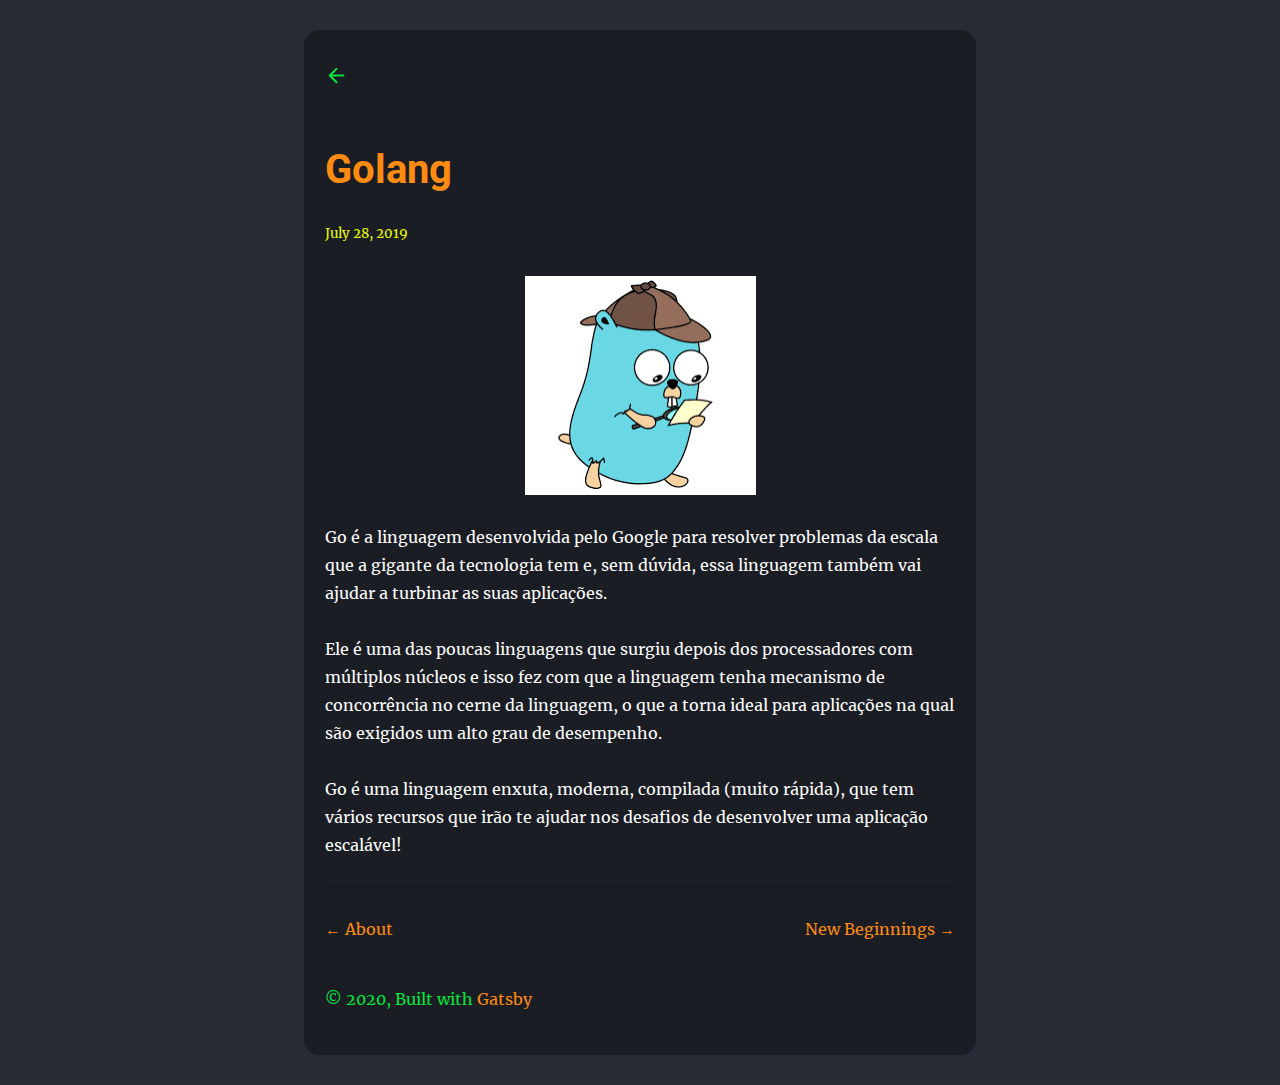
<file: golang/index.html>
<!DOCTYPE html><html lang="en"><head><meta charSet="utf-8"/><meta http-equiv="x-ua-compatible" content="ie=edge"/><meta name="viewport" content="width=device-width, initial-scale=1, shrink-to-fit=no"/><style id="typography.js">html{font-family:sans-serif;-ms-text-size-adjust:100%;-webkit-text-size-adjust:100%}body{margin:0}article,aside,details,figcaption,figure,footer,header,main,menu,nav,section,summary{display:block}audio,canvas,progress,video{display:inline-block}audio:not([controls]){display:none;height:0}progress{vertical-align:baseline}[hidden],template{display:none}a{background-color:transparent;-webkit-text-decoration-skip:objects}a:active,a:hover{outline-width:0}abbr[title]{border-bottom:none;text-decoration:underline;text-decoration:underline dotted}b,strong{font-weight:inherit;font-weight:bolder}dfn{font-style:italic}h1{font-size:2em;margin:.67em 0}mark{background-color:#ff0;color:#000}small{font-size:80%}sub,sup{font-size:75%;line-height:0;position:relative;vertical-align:baseline}sub{bottom:-.25em}sup{top:-.5em}img{border-style:none}svg:not(:root){overflow:hidden}code,kbd,pre,samp{font-family:monospace,monospace;font-size:1em}figure{margin:1em 40px}hr{box-sizing:content-box;height:0;overflow:visible}button,input,optgroup,select,textarea{font:inherit;margin:0}optgroup{font-weight:700}button,input{overflow:visible}button,select{text-transform:none}[type=reset],[type=submit],button,html [type=button]{-webkit-appearance:button}[type=button]::-moz-focus-inner,[type=reset]::-moz-focus-inner,[type=submit]::-moz-focus-inner,button::-moz-focus-inner{border-style:none;padding:0}[type=button]:-moz-focusring,[type=reset]:-moz-focusring,[type=submit]:-moz-focusring,button:-moz-focusring{outline:1px dotted ButtonText}fieldset{border:1px solid silver;margin:0 2px;padding:.35em .625em .75em}legend{box-sizing:border-box;color:inherit;display:table;max-width:100%;padding:0;white-space:normal}textarea{overflow:auto}[type=checkbox],[type=radio]{box-sizing:border-box;padding:0}[type=number]::-webkit-inner-spin-button,[type=number]::-webkit-outer-spin-button{height:auto}[type=search]{-webkit-appearance:textfield;outline-offset:-2px}[type=search]::-webkit-search-cancel-button,[type=search]::-webkit-search-decoration{-webkit-appearance:none}::-webkit-input-placeholder{color:inherit;opacity:.54}::-webkit-file-upload-button{-webkit-appearance:button;font:inherit}html{font:100%/1.75 'Merriweather','Georgia',serif;box-sizing:border-box;overflow-y:scroll;}*{box-sizing:inherit;}*:before{box-sizing:inherit;}*:after{box-sizing:inherit;}body{color:hsla(0,0%,0%,0.9);font-family:'Merriweather','Georgia',serif;font-weight:400;word-wrap:break-word;font-kerning:normal;-moz-font-feature-settings:"kern", "liga", "clig", "calt";-ms-font-feature-settings:"kern", "liga", "clig", "calt";-webkit-font-feature-settings:"kern", "liga", "clig", "calt";font-feature-settings:"kern", "liga", "clig", "calt";}img{max-width:100%;margin-left:0;margin-right:0;margin-top:0;padding-bottom:0;padding-left:0;padding-right:0;padding-top:0;margin-bottom:1.75rem;}h1{margin-left:0;margin-right:0;margin-top:0;padding-bottom:0;padding-left:0;padding-right:0;padding-top:0;margin-bottom:1.75rem;color:inherit;font-family:Montserrat,sans-serif;font-weight:900;text-rendering:optimizeLegibility;font-size:2.5rem;line-height:1.1;}h2{margin-left:0;margin-right:0;margin-top:0;padding-bottom:0;padding-left:0;padding-right:0;padding-top:0;margin-bottom:1.75rem;color:inherit;font-family:'Merriweather','Georgia',serif;font-weight:900;text-rendering:optimizeLegibility;font-size:1.73286rem;line-height:1.1;}h3{margin-left:0;margin-right:0;margin-top:0;padding-bottom:0;padding-left:0;padding-right:0;padding-top:0;margin-bottom:1.75rem;color:inherit;font-family:'Merriweather','Georgia',serif;font-weight:900;text-rendering:optimizeLegibility;font-size:1.4427rem;line-height:1.1;}h4{margin-left:0;margin-right:0;margin-top:0;padding-bottom:0;padding-left:0;padding-right:0;padding-top:0;margin-bottom:1.75rem;color:inherit;font-family:'Merriweather','Georgia',serif;font-weight:900;text-rendering:optimizeLegibility;font-size:1rem;line-height:1.1;letter-spacing:0.140625em;text-transform:uppercase;}h5{margin-left:0;margin-right:0;margin-top:0;padding-bottom:0;padding-left:0;padding-right:0;padding-top:0;margin-bottom:1.75rem;color:inherit;font-family:'Merriweather','Georgia',serif;font-weight:900;text-rendering:optimizeLegibility;font-size:0.83255rem;line-height:1.1;}h6{margin-left:0;margin-right:0;margin-top:0;padding-bottom:0;padding-left:0;padding-right:0;padding-top:0;margin-bottom:1.75rem;color:inherit;font-family:'Merriweather','Georgia',serif;font-weight:900;text-rendering:optimizeLegibility;font-size:0.75966rem;line-height:1.1;font-style:italic;}hgroup{margin-left:0;margin-right:0;margin-top:0;padding-bottom:0;padding-left:0;padding-right:0;padding-top:0;margin-bottom:1.75rem;}ul{margin-left:1.75rem;margin-right:0;margin-top:0;padding-bottom:0;padding-left:0;padding-right:0;padding-top:0;margin-bottom:1.75rem;list-style-position:outside;list-style-image:none;list-style:disc;}ol{margin-left:1.75rem;margin-right:0;margin-top:0;padding-bottom:0;padding-left:0;padding-right:0;padding-top:0;margin-bottom:1.75rem;list-style-position:outside;list-style-image:none;}dl{margin-left:0;margin-right:0;margin-top:0;padding-bottom:0;padding-left:0;padding-right:0;padding-top:0;margin-bottom:1.75rem;}dd{margin-left:0;margin-right:0;margin-top:0;padding-bottom:0;padding-left:0;padding-right:0;padding-top:0;margin-bottom:1.75rem;}p{margin-left:0;margin-right:0;margin-top:0;padding-bottom:0;padding-left:0;padding-right:0;padding-top:0;margin-bottom:1.75rem;}figure{margin-left:0;margin-right:0;margin-top:0;padding-bottom:0;padding-left:0;padding-right:0;padding-top:0;margin-bottom:1.75rem;}pre{margin-left:0;margin-right:0;margin-top:0;padding-bottom:0;padding-left:0;padding-right:0;padding-top:0;margin-bottom:1.75rem;font-size:0.85rem;line-height:1.75rem;}table{margin-left:0;margin-right:0;margin-top:0;padding-bottom:0;padding-left:0;padding-right:0;padding-top:0;margin-bottom:1.75rem;font-size:1rem;line-height:1.75rem;border-collapse:collapse;width:100%;}fieldset{margin-left:0;margin-right:0;margin-top:0;padding-bottom:0;padding-left:0;padding-right:0;padding-top:0;margin-bottom:1.75rem;}blockquote{margin-left:-1.75rem;margin-right:1.75rem;margin-top:0;padding-bottom:0;padding-left:1.42188rem;padding-right:0;padding-top:0;margin-bottom:1.75rem;font-size:1.20112rem;line-height:1.75rem;color:hsla(0,0%,0%,0.59);font-style:italic;border-left:0.32813rem solid hsla(0,0%,0%,0.9);}form{margin-left:0;margin-right:0;margin-top:0;padding-bottom:0;padding-left:0;padding-right:0;padding-top:0;margin-bottom:1.75rem;}noscript{margin-left:0;margin-right:0;margin-top:0;padding-bottom:0;padding-left:0;padding-right:0;padding-top:0;margin-bottom:1.75rem;}iframe{margin-left:0;margin-right:0;margin-top:0;padding-bottom:0;padding-left:0;padding-right:0;padding-top:0;margin-bottom:1.75rem;}hr{margin-left:0;margin-right:0;margin-top:0;padding-bottom:0;padding-left:0;padding-right:0;padding-top:0;margin-bottom:calc(1.75rem - 1px);background:hsla(0,0%,0%,0.2);border:none;height:1px;}address{margin-left:0;margin-right:0;margin-top:0;padding-bottom:0;padding-left:0;padding-right:0;padding-top:0;margin-bottom:1.75rem;}b{font-weight:700;}strong{font-weight:700;}dt{font-weight:700;}th{font-weight:700;}li{margin-bottom:calc(1.75rem / 2);}ol li{padding-left:0;}ul li{padding-left:0;}li > ol{margin-left:1.75rem;margin-bottom:calc(1.75rem / 2);margin-top:calc(1.75rem / 2);}li > ul{margin-left:1.75rem;margin-bottom:calc(1.75rem / 2);margin-top:calc(1.75rem / 2);}blockquote *:last-child{margin-bottom:0;}li *:last-child{margin-bottom:0;}p *:last-child{margin-bottom:0;}li > p{margin-bottom:calc(1.75rem / 2);}code{font-size:0.85rem;line-height:1.75rem;}kbd{font-size:0.85rem;line-height:1.75rem;}samp{font-size:0.85rem;line-height:1.75rem;}abbr{border-bottom:1px dotted hsla(0,0%,0%,0.5);cursor:help;}acronym{border-bottom:1px dotted hsla(0,0%,0%,0.5);cursor:help;}abbr[title]{border-bottom:1px dotted hsla(0,0%,0%,0.5);cursor:help;text-decoration:none;}thead{text-align:left;}td,th{text-align:left;border-bottom:1px solid hsla(0,0%,0%,0.12);font-feature-settings:"tnum";-moz-font-feature-settings:"tnum";-ms-font-feature-settings:"tnum";-webkit-font-feature-settings:"tnum";padding-left:1.16667rem;padding-right:1.16667rem;padding-top:0.875rem;padding-bottom:calc(0.875rem - 1px);}th:first-child,td:first-child{padding-left:0;}th:last-child,td:last-child{padding-right:0;}blockquote > :last-child{margin-bottom:0;}blockquote cite{font-size:1rem;line-height:1.75rem;color:hsla(0,0%,0%,0.9);font-weight:400;}blockquote cite:before{content:"— ";}ul,ol{margin-left:0;}@media only screen and (max-width:480px){ul,ol{margin-left:1.75rem;}blockquote{margin-left:-1.3125rem;margin-right:0;padding-left:0.98438rem;}}h1,h2,h3,h4,h5,h6{margin-top:3.5rem;}a{box-shadow:0 1px 0 0 currentColor;color:#007acc;text-decoration:none;}a:hover,a:active{box-shadow:none;}mark,ins{background:#007acc;color:white;padding:0.10938rem 0.21875rem;text-decoration:none;}a.gatsby-resp-image-link{box-shadow:none;}</style><style data-href="/styles.3e490b5a085857f2d8f9.css">@font-face{font-family:Montserrat;font-style:normal;font-display:swap;font-weight:100;src:local("Montserrat Thin "),local("Montserrat-Thin"),url(/static/montserrat-latin-100-191cc9f50f3b76b9617cb383f19acb7d.woff2) format("woff2"),url(/static/montserrat-latin-100-370318464551d5f25b0f0a78f374faac.woff) format("woff")}@font-face{font-family:Montserrat;font-style:italic;font-display:swap;font-weight:100;src:local("Montserrat Thin italic"),local("Montserrat-Thinitalic"),url(/static/montserrat-latin-100italic-bdeaeb79db315697bd173a55b097dc18.woff2) format("woff2"),url(/static/montserrat-latin-100italic-ecf7d49386e8f265878e735db34a7c4b.woff) format("woff")}@font-face{font-family:Montserrat;font-style:normal;font-display:swap;font-weight:200;src:local("Montserrat Extra Light "),local("Montserrat-Extra Light"),url(/static/montserrat-latin-200-85d5ef9db7f2dc6979172a4a3b2c57cb.woff2) format("woff2"),url(/static/montserrat-latin-200-1fc98e126a3d152549240e6244d7e669.woff) format("woff")}@font-face{font-family:Montserrat;font-style:italic;font-display:swap;font-weight:200;src:local("Montserrat Extra Light italic"),local("Montserrat-Extra Lightitalic"),url(/static/montserrat-latin-200italic-49095760a498d024fe1a85a078850df9.woff2) format("woff2"),url(/static/montserrat-latin-200italic-fe46cf8b9462c820457d3bf537e4057f.woff) format("woff")}@font-face{font-family:Montserrat;font-style:normal;font-display:swap;font-weight:300;src:local("Montserrat Light "),local("Montserrat-Light"),url(/static/montserrat-latin-300-7c3daf12b706645b5d3710f863a4da04.woff2) format("woff2"),url(/static/montserrat-latin-300-8dc95fab9cf98d02ca8d76e97d3dff60.woff) format("woff")}@font-face{font-family:Montserrat;font-style:italic;font-display:swap;font-weight:300;src:local("Montserrat Light italic"),local("Montserrat-Lightitalic"),url(/static/montserrat-latin-300italic-f20b178ca2024a5eac8e42e6649db86c.woff2) format("woff2"),url(/static/montserrat-latin-300italic-3fe16939288856e8e828fa2661bf2354.woff) format("woff")}@font-face{font-family:Montserrat;font-style:normal;font-display:swap;font-weight:400;src:local("Montserrat Regular "),local("Montserrat-Regular"),url(/static/montserrat-latin-400-bc3aa95dca08f5fee5291e34959c27bc.woff2) format("woff2"),url(/static/montserrat-latin-400-8102c4838f9e3d08dad644290a9cb701.woff) format("woff")}@font-face{font-family:Montserrat;font-style:italic;font-display:swap;font-weight:400;src:local("Montserrat Regular italic"),local("Montserrat-Regularitalic"),url(/static/montserrat-latin-400italic-5cad650422a7184467af5a4d17b264c4.woff2) format("woff2"),url(/static/montserrat-latin-400italic-d191f22af3bb50902b99ac577f81a322.woff) format("woff")}@font-face{font-family:Montserrat;font-style:normal;font-display:swap;font-weight:500;src:local("Montserrat Medium "),local("Montserrat-Medium"),url(/static/montserrat-latin-500-92d16e458625f4d2c8940f6bdca0ff09.woff2) format("woff2"),url(/static/montserrat-latin-500-8b763220218ffc11c57c84ddb80e7b26.woff) format("woff")}@font-face{font-family:Montserrat;font-style:italic;font-display:swap;font-weight:500;src:local("Montserrat Medium italic"),local("Montserrat-Mediumitalic"),url(/static/montserrat-latin-500italic-47bfcca6b69d6a9acca7a8bff17193e2.woff2) format("woff2"),url(/static/montserrat-latin-500italic-72c01f753c3940c0b9cb6bf2389caddf.woff) format("woff")}@font-face{font-family:Montserrat;font-style:normal;font-display:swap;font-weight:600;src:local("Montserrat SemiBold "),local("Montserrat-SemiBold"),url(/static/montserrat-latin-600-6fb1b5623e528e27c18658fecf5ee0ee.woff2) format("woff2"),url(/static/montserrat-latin-600-7c839d15a6f54e7025ba8c0c4b333e8f.woff) format("woff")}@font-face{font-family:Montserrat;font-style:italic;font-display:swap;font-weight:600;src:local("Montserrat SemiBold italic"),local("Montserrat-SemiBolditalic"),url(/static/montserrat-latin-600italic-60789af1c9338ed1a9546722ec54b4f7.woff2) format("woff2"),url(/static/montserrat-latin-600italic-f3d4de8d0afb19e777c79032ce828e3d.woff) format("woff")}@font-face{font-family:Montserrat;font-style:normal;font-display:swap;font-weight:700;src:local("Montserrat Bold "),local("Montserrat-Bold"),url(/static/montserrat-latin-700-39d93cf678c740f9f6b2b1cfde34bee3.woff2) format("woff2"),url(/static/montserrat-latin-700-80f10bd382f0df1cd650fec59f3c9394.woff) format("woff")}@font-face{font-family:Montserrat;font-style:italic;font-display:swap;font-weight:700;src:local("Montserrat Bold italic"),local("Montserrat-Bolditalic"),url(/static/montserrat-latin-700italic-ba136d97b14e82284dd595e257f11c47.woff2) format("woff2"),url(/static/montserrat-latin-700italic-8c98142b425630821139c24bd1698700.woff) format("woff")}@font-face{font-family:Montserrat;font-style:normal;font-display:swap;font-weight:800;src:local("Montserrat ExtraBold "),local("Montserrat-ExtraBold"),url(/static/montserrat-latin-800-b7018be9ed6cd94da8b6675b3a468c3b.woff2) format("woff2"),url(/static/montserrat-latin-800-9a9befcf50d64f9d2d19d8b1d1984add.woff) format("woff")}@font-face{font-family:Montserrat;font-style:italic;font-display:swap;font-weight:800;src:local("Montserrat ExtraBold italic"),local("Montserrat-ExtraBolditalic"),url(/static/montserrat-latin-800italic-540ffdd223d1a9ad3d4e678e1a23372e.woff2) format("woff2"),url(/static/montserrat-latin-800italic-897086f99f4e1f45e6b1e9368527d0bc.woff) format("woff")}@font-face{font-family:Montserrat;font-style:normal;font-display:swap;font-weight:900;src:local("Montserrat Black "),local("Montserrat-Black"),url(/static/montserrat-latin-900-58cd789700850375b834e8b6776002eb.woff2) format("woff2"),url(/static/montserrat-latin-900-26d42c9428780e545a540bbb50c84bce.woff) format("woff")}@font-face{font-family:Montserrat;font-style:italic;font-display:swap;font-weight:900;src:local("Montserrat Black italic"),local("Montserrat-Blackitalic"),url(/static/montserrat-latin-900italic-451157bc8861fe54f523b3669a3def71.woff2) format("woff2"),url(/static/montserrat-latin-900italic-a8ec4957e1c24f5793305763ad9845b3.woff) format("woff")}@font-face{font-family:Merriweather;font-style:normal;font-display:swap;font-weight:300;src:local("Merriweather Light "),local("Merriweather-Light"),url(/static/merriweather-latin-300-b1158cfcd4aacb9d8fb61625e37af46a.woff2) format("woff2"),url(/static/merriweather-latin-300-cc7de05e166e90320d7d896e0f72a19d.woff) format("woff")}@font-face{font-family:Merriweather;font-style:italic;font-display:swap;font-weight:300;src:local("Merriweather Light italic"),local("Merriweather-Lightitalic"),url(/static/merriweather-latin-300italic-8fe52a48089d6ebe46db0b8e7cc66263.woff2) format("woff2"),url(/static/merriweather-latin-300italic-e1331f5397c2a673f9d3765138debdb5.woff) format("woff")}@font-face{font-family:Merriweather;font-style:normal;font-display:swap;font-weight:400;src:local("Merriweather Regular "),local("Merriweather-Regular"),url(/static/merriweather-latin-400-8276fdb72ae8f4714d4e6eba704cc39f.woff2) format("woff2"),url(/static/merriweather-latin-400-69f09800f4f6479d06e44eba837df872.woff) format("woff")}@font-face{font-family:Merriweather;font-style:italic;font-display:swap;font-weight:400;src:local("Merriweather Regular italic"),local("Merriweather-Regularitalic"),url(/static/merriweather-latin-400italic-3a9be9ea9f7aa4af6de7307df21d9fc0.woff2) format("woff2"),url(/static/merriweather-latin-400italic-d76079ed7541a433a54f79316de086e9.woff) format("woff")}@font-face{font-family:Merriweather;font-style:normal;font-display:swap;font-weight:700;src:local("Merriweather Bold "),local("Merriweather-Bold"),url(/static/merriweather-latin-700-fa534be7ffa380e39a7f6e03bf9a5e03.woff2) format("woff2"),url(/static/merriweather-latin-700-ba56ea84b8084b7ff9677f50d3cd81bd.woff) format("woff")}@font-face{font-family:Merriweather;font-style:italic;font-display:swap;font-weight:700;src:local("Merriweather Bold italic"),local("Merriweather-Bolditalic"),url(/static/merriweather-latin-700italic-1ef5edaaa20ae53ea50399884c5e48c6.woff2) format("woff2"),url(/static/merriweather-latin-700italic-534bc9e7ce93c73d73426e46acd78092.woff) format("woff")}@font-face{font-family:Merriweather;font-style:normal;font-display:swap;font-weight:900;src:local("Merriweather Black "),local("Merriweather-Black"),url(/static/merriweather-latin-900-7528fb70e8a4a82c7305e72ff43ac25f.woff2) format("woff2"),url(/static/merriweather-latin-900-3799b6e2f5ed3fcccf9d7a708d7419fa.woff) format("woff")}@font-face{font-family:Merriweather;font-style:italic;font-display:swap;font-weight:900;src:local("Merriweather Black italic"),local("Merriweather-Blackitalic"),url(/static/merriweather-latin-900italic-e1b4d2aaa78e12ad84aaf8a56321e4c2.woff2) format("woff2"),url(/static/merriweather-latin-900italic-2ae22f731b3424e8dbb4b37f7ca6e708.woff) format("woff")}code[class*=language-],pre[class*=language-]{color:#000;background:none;text-shadow:0 1px #fff;font-family:Consolas,Monaco,Andale Mono,Ubuntu Mono,monospace;font-size:1em;text-align:left;white-space:pre;word-spacing:normal;word-break:normal;word-wrap:normal;line-height:1.5;-moz-tab-size:4;-o-tab-size:4;tab-size:4;-webkit-hyphens:none;-ms-hyphens:none;hyphens:none}code[class*=language-]::selection,code[class*=language-] ::selection,pre[class*=language-]::selection,pre[class*=language-] ::selection{text-shadow:none;background:#b3d4fc}@media print{code[class*=language-],pre[class*=language-]{text-shadow:none}}pre[class*=language-]{padding:1em;margin:.5em 0;overflow:auto}:not(pre)>code[class*=language-],pre[class*=language-]{background:#f5f2f0}:not(pre)>code[class*=language-]{padding:.1em;border-radius:.3em;white-space:normal}.token.cdata,.token.comment,.token.doctype,.token.prolog{color:#708090}.token.punctuation{color:#999}.token.namespace{opacity:.7}.token.boolean,.token.constant,.token.deleted,.token.number,.token.property,.token.symbol,.token.tag{color:#905}.token.attr-name,.token.builtin,.token.char,.token.inserted,.token.selector,.token.string{color:#690}.language-css .token.string,.style .token.string,.token.entity,.token.operator,.token.url{color:#9a6e3a;background:hsla(0,0%,100%,.5)}.token.atrule,.token.attr-value,.token.keyword{color:#07a}.token.class-name,.token.function{color:#dd4a68}.token.important,.token.regex,.token.variable{color:#e90}.token.bold,.token.important{font-weight:700}.token.italic{font-style:italic}.token.entity{cursor:help}p{display:block}p,section{color:#fff}ul{display:flex;flex-wrap:wrap;justify-content:space-between;list-style:none;padding:0}a,h1{color:#ff8b10}a{box-shadow:none}h1{font-family:Roboto,sans-serif,bold}h1 a{box-shadow:none;color:#02e63c}h3{font-family:Roboto,sans-serif,bold}small{color:#ebff00}footer{color:#02e63c}.global-module--date--3eAxc{display:block;color:#ebff00}.global-module--title--18j8x{box-shadow:none;color:#02e63c;text-align:center}.global-module--back--39KDp{margin-top:-.5rem}.global-module--container--1-M1b{background-color:#282a36;min-height:100vh;padding:30px}@media only screen and (max-device-width:600px){.global-module--container--1-M1b{padding:5px}}</style><meta name="generator" content="Gatsby 2.23.12"/><link rel="alternate" type="application/rss+xml" href="/rss.xml"/><link rel="icon" href="/favicon-32x32.png?v=4a9773549091c227cd2eb82ccd9c5e3a" type="image/png"/><link rel="manifest" href="/manifest.webmanifest"/><meta name="theme-color" content="#ffffff"/><link rel="apple-touch-icon" sizes="48x48" href="/icons/icon-48x48.png?v=4a9773549091c227cd2eb82ccd9c5e3a"/><link rel="apple-touch-icon" sizes="72x72" href="/icons/icon-72x72.png?v=4a9773549091c227cd2eb82ccd9c5e3a"/><link rel="apple-touch-icon" sizes="96x96" href="/icons/icon-96x96.png?v=4a9773549091c227cd2eb82ccd9c5e3a"/><link rel="apple-touch-icon" sizes="144x144" href="/icons/icon-144x144.png?v=4a9773549091c227cd2eb82ccd9c5e3a"/><link rel="apple-touch-icon" sizes="192x192" href="/icons/icon-192x192.png?v=4a9773549091c227cd2eb82ccd9c5e3a"/><link rel="apple-touch-icon" sizes="256x256" href="/icons/icon-256x256.png?v=4a9773549091c227cd2eb82ccd9c5e3a"/><link rel="apple-touch-icon" sizes="384x384" href="/icons/icon-384x384.png?v=4a9773549091c227cd2eb82ccd9c5e3a"/><link rel="apple-touch-icon" sizes="512x512" href="/icons/icon-512x512.png?v=4a9773549091c227cd2eb82ccd9c5e3a"/><title data-react-helmet="true">Golang | Henrique Junkes</title><meta data-react-helmet="true" name="description" content="Motivos que me fizeram aprender sobre."/><meta data-react-helmet="true" property="og:title" content="Golang"/><meta data-react-helmet="true" property="og:description" content="Motivos que me fizeram aprender sobre."/><meta data-react-helmet="true" property="og:type" content="website"/><meta data-react-helmet="true" name="twitter:card" content="summary"/><meta data-react-helmet="true" name="twitter:creator" content="kylemathews"/><meta data-react-helmet="true" name="twitter:title" content="Golang"/><meta data-react-helmet="true" name="twitter:description" content="Motivos que me fizeram aprender sobre."/><link rel="preload" as="font" type="font/woff2" crossorigin="anonymous" href="/google-fonts/s/roboto/v20/KFOlCnqEu92Fr1MmEU9fBBc4.woff2"/><link rel="preload" as="font" type="font/woff2" crossorigin="anonymous" href="/google-fonts/s/roboto/v20/KFOlCnqEu92Fr1MmWUlfBBc4.woff2"/><link rel="preload" as="font" type="font/woff2" crossorigin="anonymous" href="/google-fonts/s/roboto/v20/KFOmCnqEu92Fr1Mu4mxK.woff2"/><style type="text/css">@font-face{font-family:Roboto;font-style:normal;font-weight:400;src:local('Roboto'),local('Roboto-Regular'),url(/google-fonts/s/roboto/v20/KFOmCnqEu92Fr1Mu4mxK.woff2) format('woff2'),url(/google-fonts/s/roboto/v20/KFOmCnqEu92Fr1Mu4mxM.woff) format('woff');font-display: swap;}@font-face{font-family:Roboto;font-style:normal;font-weight:500;src:local('Roboto Medium'),local('Roboto-Medium'),url(/google-fonts/s/roboto/v20/KFOlCnqEu92Fr1MmEU9fBBc4.woff2) format('woff2'),url(/google-fonts/s/roboto/v20/KFOlCnqEu92Fr1MmEU9fBBc-.woff) format('woff');font-display: swap;}@font-face{font-family:Roboto;font-style:normal;font-weight:700;src:local('Roboto Bold'),local('Roboto-Bold'),url(/google-fonts/s/roboto/v20/KFOlCnqEu92Fr1MmWUlfBBc4.woff2) format('woff2'),url(/google-fonts/s/roboto/v20/KFOlCnqEu92Fr1MmWUlfBBc-.woff) format('woff');font-display: swap;}</style><link as="script" rel="preload" href="/webpack-runtime-55dde83729866eaf0be7.js"/><link as="script" rel="preload" href="/framework-8dcecaaefd71e2213eb2.js"/><link as="script" rel="preload" href="/app-50eeee051b8dc54fdaad.js"/><link as="script" rel="preload" href="/styles-89fd2ae28bdf06750a71.js"/><link as="script" rel="preload" href="/5e2a4920-d266089d98e3f4e03ab9.js"/><link as="script" rel="preload" href="/commons-d07c562c8ee7fdb85cb6.js"/><link as="script" rel="preload" href="/component---src-templates-blog-post-js-ab317594ae822cb905c5.js"/><link as="fetch" rel="preload" href="/page-data/golang/page-data.json" crossorigin="anonymous"/><link as="fetch" rel="preload" href="/page-data/app-data.json" crossorigin="anonymous"/></head><body><div id="___gatsby"><div style="outline:none" tabindex="-1" id="gatsby-focus-wrapper"><div class="global-module--container--1-M1b"><div style="margin-left:auto;margin-right:auto;max-width:42rem;padding:2.625rem 1.3125rem;background-color:rgba(0%,0%,0%,0.3);border-radius:15px"><header><h3 class="global-module--back--39KDp"><a class="global-module--title--18j8x" href="/"><svg stroke="currentColor" fill="none" stroke-width="2" viewBox="0 0 24 24" stroke-linecap="round" stroke-linejoin="round" height="1em" width="1em" xmlns="http://www.w3.org/2000/svg"><line x1="19" y1="12" x2="5" y2="12"></line><polyline points="12 19 5 12 12 5"></polyline></svg></a></h3></header><main><article><header><h1>Golang</h1><p class="global-module--date--3eAxc" style="font-size:0.83255rem;line-height:1.75rem">July 28, 2019</p></header><section><p><span
      class="gatsby-resp-image-wrapper"
      style="position: relative; display: block; margin-left: auto; margin-right: auto; max-width: 231px; "
    >
      <a
    class="gatsby-resp-image-link"
    href="/static/9aeef1dbc73de61f25874330ba40d65d/6e622/img01.png"
    style="display: block"
    target="_blank"
    rel="noopener"
  >
    <span
    class="gatsby-resp-image-background-image"
    style="padding-bottom: 94.5945945945946%; position: relative; bottom: 0; left: 0; background-image: url('[data-uri]'); background-size: cover; display: block;"
  ></span>
  <img
        class="gatsby-resp-image-image"
        alt="alt text"
        title="alt text"
        src="/static/9aeef1dbc73de61f25874330ba40d65d/6e622/img01.png"
        srcset="/static/9aeef1dbc73de61f25874330ba40d65d/12f09/img01.png 148w,
/static/9aeef1dbc73de61f25874330ba40d65d/6e622/img01.png 231w"
        sizes="(max-width: 231px) 100vw, 231px"
        style="width:100%;height:100%;margin:0;vertical-align:middle;position:absolute;top:0;left:0;"
        loading="lazy"
      />
  </a>
    </span></p>
<p>Go é a linguagem desenvolvida pelo Google para resolver problemas da escala que a gigante da tecnologia tem e, sem dúvida, essa linguagem também vai ajudar a turbinar as suas aplicações.</p>
<p>Ele é uma das poucas linguagens que surgiu depois dos processadores com múltiplos núcleos e isso fez com que a linguagem tenha mecanismo de concorrência no cerne da linguagem, o que a torna ideal para aplicações na qual são exigidos um alto grau de desempenho.</p>
<p>Go é uma linguagem enxuta, moderna, compilada (muito rápida), que tem vários recursos que irão te ajudar nos desafios de desenvolver uma aplicação escalável!</p></section><hr/></article><nav><ul><li><a rel="prev" href="/about/">← <!-- -->About</a></li><li><a rel="prev" href="/new-beginnings/">New Beginnings<!-- --> →</a></li></ul></nav></main><footer>© 2020, Built with<!-- --> <a style="box-shadow:0" href="https://www.gatsbyjs.org">Gatsby</a></footer></div></div></div><div id="gatsby-announcer" style="position:absolute;top:0;width:1px;height:1px;padding:0;overflow:hidden;clip:rect(0, 0, 0, 0);white-space:nowrap;border:0" aria-live="assertive" aria-atomic="true"></div></div><script id="gatsby-script-loader">/*<![CDATA[*/window.pagePath="/golang/";/*]]>*/</script><script id="gatsby-chunk-mapping">/*<![CDATA[*/window.___chunkMapping={"app":["/app-50eeee051b8dc54fdaad.js"],"component---src-pages-404-js":["/component---src-pages-404-js-28c2ffcbd5554655b57c.js"],"component---src-pages-index-js":["/component---src-pages-index-js-c9c7e8375d7eae80f5d0.js"],"component---src-pages-using-typescript-tsx":["/component---src-pages-using-typescript-tsx-52019674864e23d7221f.js"],"component---src-templates-blog-post-js":["/component---src-templates-blog-post-js-ab317594ae822cb905c5.js"]};/*]]>*/</script><script src="/component---src-templates-blog-post-js-ab317594ae822cb905c5.js" async=""></script><script src="/commons-d07c562c8ee7fdb85cb6.js" async=""></script><script src="/5e2a4920-d266089d98e3f4e03ab9.js" async=""></script><script src="/styles-89fd2ae28bdf06750a71.js" async=""></script><script src="/app-50eeee051b8dc54fdaad.js" async=""></script><script src="/framework-8dcecaaefd71e2213eb2.js" async=""></script><script src="/webpack-runtime-55dde83729866eaf0be7.js" async=""></script></body></html>
</file>
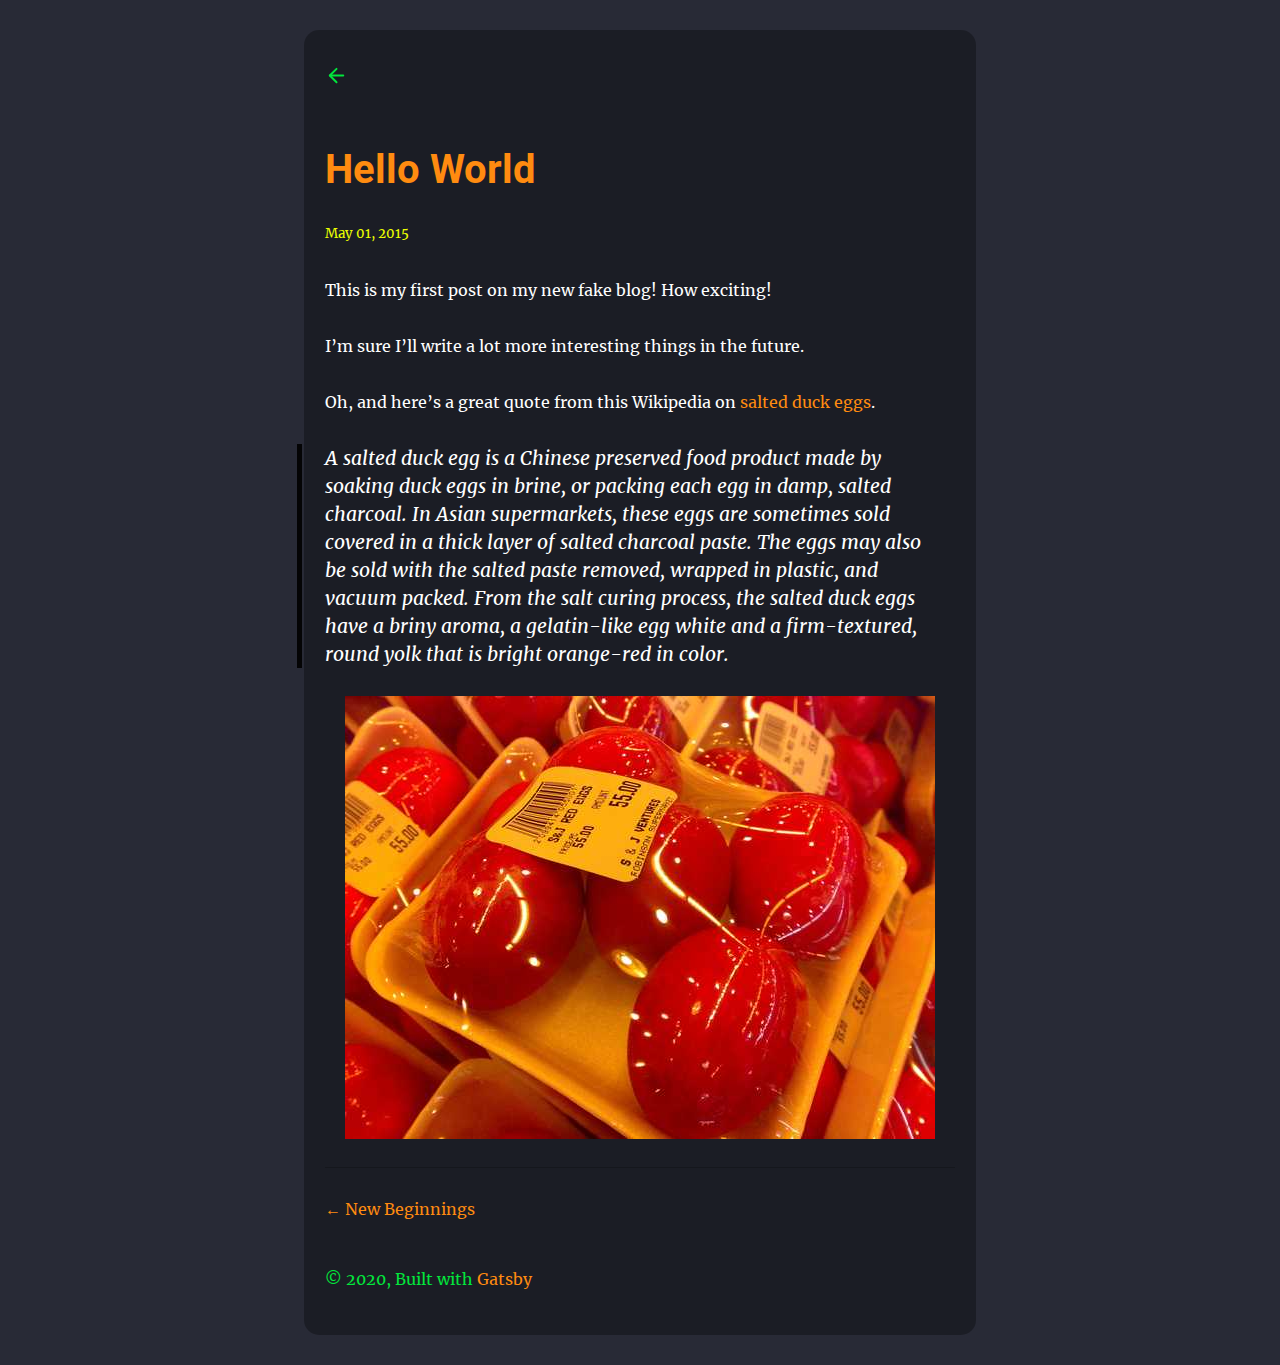
<file: hello-world/index.html>
<!DOCTYPE html><html lang="en"><head><meta charSet="utf-8"/><meta http-equiv="x-ua-compatible" content="ie=edge"/><meta name="viewport" content="width=device-width, initial-scale=1, shrink-to-fit=no"/><style id="typography.js">html{font-family:sans-serif;-ms-text-size-adjust:100%;-webkit-text-size-adjust:100%}body{margin:0}article,aside,details,figcaption,figure,footer,header,main,menu,nav,section,summary{display:block}audio,canvas,progress,video{display:inline-block}audio:not([controls]){display:none;height:0}progress{vertical-align:baseline}[hidden],template{display:none}a{background-color:transparent;-webkit-text-decoration-skip:objects}a:active,a:hover{outline-width:0}abbr[title]{border-bottom:none;text-decoration:underline;text-decoration:underline dotted}b,strong{font-weight:inherit;font-weight:bolder}dfn{font-style:italic}h1{font-size:2em;margin:.67em 0}mark{background-color:#ff0;color:#000}small{font-size:80%}sub,sup{font-size:75%;line-height:0;position:relative;vertical-align:baseline}sub{bottom:-.25em}sup{top:-.5em}img{border-style:none}svg:not(:root){overflow:hidden}code,kbd,pre,samp{font-family:monospace,monospace;font-size:1em}figure{margin:1em 40px}hr{box-sizing:content-box;height:0;overflow:visible}button,input,optgroup,select,textarea{font:inherit;margin:0}optgroup{font-weight:700}button,input{overflow:visible}button,select{text-transform:none}[type=reset],[type=submit],button,html [type=button]{-webkit-appearance:button}[type=button]::-moz-focus-inner,[type=reset]::-moz-focus-inner,[type=submit]::-moz-focus-inner,button::-moz-focus-inner{border-style:none;padding:0}[type=button]:-moz-focusring,[type=reset]:-moz-focusring,[type=submit]:-moz-focusring,button:-moz-focusring{outline:1px dotted ButtonText}fieldset{border:1px solid silver;margin:0 2px;padding:.35em .625em .75em}legend{box-sizing:border-box;color:inherit;display:table;max-width:100%;padding:0;white-space:normal}textarea{overflow:auto}[type=checkbox],[type=radio]{box-sizing:border-box;padding:0}[type=number]::-webkit-inner-spin-button,[type=number]::-webkit-outer-spin-button{height:auto}[type=search]{-webkit-appearance:textfield;outline-offset:-2px}[type=search]::-webkit-search-cancel-button,[type=search]::-webkit-search-decoration{-webkit-appearance:none}::-webkit-input-placeholder{color:inherit;opacity:.54}::-webkit-file-upload-button{-webkit-appearance:button;font:inherit}html{font:100%/1.75 'Merriweather','Georgia',serif;box-sizing:border-box;overflow-y:scroll;}*{box-sizing:inherit;}*:before{box-sizing:inherit;}*:after{box-sizing:inherit;}body{color:hsla(0,0%,0%,0.9);font-family:'Merriweather','Georgia',serif;font-weight:400;word-wrap:break-word;font-kerning:normal;-moz-font-feature-settings:"kern", "liga", "clig", "calt";-ms-font-feature-settings:"kern", "liga", "clig", "calt";-webkit-font-feature-settings:"kern", "liga", "clig", "calt";font-feature-settings:"kern", "liga", "clig", "calt";}img{max-width:100%;margin-left:0;margin-right:0;margin-top:0;padding-bottom:0;padding-left:0;padding-right:0;padding-top:0;margin-bottom:1.75rem;}h1{margin-left:0;margin-right:0;margin-top:0;padding-bottom:0;padding-left:0;padding-right:0;padding-top:0;margin-bottom:1.75rem;color:inherit;font-family:Montserrat,sans-serif;font-weight:900;text-rendering:optimizeLegibility;font-size:2.5rem;line-height:1.1;}h2{margin-left:0;margin-right:0;margin-top:0;padding-bottom:0;padding-left:0;padding-right:0;padding-top:0;margin-bottom:1.75rem;color:inherit;font-family:'Merriweather','Georgia',serif;font-weight:900;text-rendering:optimizeLegibility;font-size:1.73286rem;line-height:1.1;}h3{margin-left:0;margin-right:0;margin-top:0;padding-bottom:0;padding-left:0;padding-right:0;padding-top:0;margin-bottom:1.75rem;color:inherit;font-family:'Merriweather','Georgia',serif;font-weight:900;text-rendering:optimizeLegibility;font-size:1.4427rem;line-height:1.1;}h4{margin-left:0;margin-right:0;margin-top:0;padding-bottom:0;padding-left:0;padding-right:0;padding-top:0;margin-bottom:1.75rem;color:inherit;font-family:'Merriweather','Georgia',serif;font-weight:900;text-rendering:optimizeLegibility;font-size:1rem;line-height:1.1;letter-spacing:0.140625em;text-transform:uppercase;}h5{margin-left:0;margin-right:0;margin-top:0;padding-bottom:0;padding-left:0;padding-right:0;padding-top:0;margin-bottom:1.75rem;color:inherit;font-family:'Merriweather','Georgia',serif;font-weight:900;text-rendering:optimizeLegibility;font-size:0.83255rem;line-height:1.1;}h6{margin-left:0;margin-right:0;margin-top:0;padding-bottom:0;padding-left:0;padding-right:0;padding-top:0;margin-bottom:1.75rem;color:inherit;font-family:'Merriweather','Georgia',serif;font-weight:900;text-rendering:optimizeLegibility;font-size:0.75966rem;line-height:1.1;font-style:italic;}hgroup{margin-left:0;margin-right:0;margin-top:0;padding-bottom:0;padding-left:0;padding-right:0;padding-top:0;margin-bottom:1.75rem;}ul{margin-left:1.75rem;margin-right:0;margin-top:0;padding-bottom:0;padding-left:0;padding-right:0;padding-top:0;margin-bottom:1.75rem;list-style-position:outside;list-style-image:none;list-style:disc;}ol{margin-left:1.75rem;margin-right:0;margin-top:0;padding-bottom:0;padding-left:0;padding-right:0;padding-top:0;margin-bottom:1.75rem;list-style-position:outside;list-style-image:none;}dl{margin-left:0;margin-right:0;margin-top:0;padding-bottom:0;padding-left:0;padding-right:0;padding-top:0;margin-bottom:1.75rem;}dd{margin-left:0;margin-right:0;margin-top:0;padding-bottom:0;padding-left:0;padding-right:0;padding-top:0;margin-bottom:1.75rem;}p{margin-left:0;margin-right:0;margin-top:0;padding-bottom:0;padding-left:0;padding-right:0;padding-top:0;margin-bottom:1.75rem;}figure{margin-left:0;margin-right:0;margin-top:0;padding-bottom:0;padding-left:0;padding-right:0;padding-top:0;margin-bottom:1.75rem;}pre{margin-left:0;margin-right:0;margin-top:0;padding-bottom:0;padding-left:0;padding-right:0;padding-top:0;margin-bottom:1.75rem;font-size:0.85rem;line-height:1.75rem;}table{margin-left:0;margin-right:0;margin-top:0;padding-bottom:0;padding-left:0;padding-right:0;padding-top:0;margin-bottom:1.75rem;font-size:1rem;line-height:1.75rem;border-collapse:collapse;width:100%;}fieldset{margin-left:0;margin-right:0;margin-top:0;padding-bottom:0;padding-left:0;padding-right:0;padding-top:0;margin-bottom:1.75rem;}blockquote{margin-left:-1.75rem;margin-right:1.75rem;margin-top:0;padding-bottom:0;padding-left:1.42188rem;padding-right:0;padding-top:0;margin-bottom:1.75rem;font-size:1.20112rem;line-height:1.75rem;color:hsla(0,0%,0%,0.59);font-style:italic;border-left:0.32813rem solid hsla(0,0%,0%,0.9);}form{margin-left:0;margin-right:0;margin-top:0;padding-bottom:0;padding-left:0;padding-right:0;padding-top:0;margin-bottom:1.75rem;}noscript{margin-left:0;margin-right:0;margin-top:0;padding-bottom:0;padding-left:0;padding-right:0;padding-top:0;margin-bottom:1.75rem;}iframe{margin-left:0;margin-right:0;margin-top:0;padding-bottom:0;padding-left:0;padding-right:0;padding-top:0;margin-bottom:1.75rem;}hr{margin-left:0;margin-right:0;margin-top:0;padding-bottom:0;padding-left:0;padding-right:0;padding-top:0;margin-bottom:calc(1.75rem - 1px);background:hsla(0,0%,0%,0.2);border:none;height:1px;}address{margin-left:0;margin-right:0;margin-top:0;padding-bottom:0;padding-left:0;padding-right:0;padding-top:0;margin-bottom:1.75rem;}b{font-weight:700;}strong{font-weight:700;}dt{font-weight:700;}th{font-weight:700;}li{margin-bottom:calc(1.75rem / 2);}ol li{padding-left:0;}ul li{padding-left:0;}li > ol{margin-left:1.75rem;margin-bottom:calc(1.75rem / 2);margin-top:calc(1.75rem / 2);}li > ul{margin-left:1.75rem;margin-bottom:calc(1.75rem / 2);margin-top:calc(1.75rem / 2);}blockquote *:last-child{margin-bottom:0;}li *:last-child{margin-bottom:0;}p *:last-child{margin-bottom:0;}li > p{margin-bottom:calc(1.75rem / 2);}code{font-size:0.85rem;line-height:1.75rem;}kbd{font-size:0.85rem;line-height:1.75rem;}samp{font-size:0.85rem;line-height:1.75rem;}abbr{border-bottom:1px dotted hsla(0,0%,0%,0.5);cursor:help;}acronym{border-bottom:1px dotted hsla(0,0%,0%,0.5);cursor:help;}abbr[title]{border-bottom:1px dotted hsla(0,0%,0%,0.5);cursor:help;text-decoration:none;}thead{text-align:left;}td,th{text-align:left;border-bottom:1px solid hsla(0,0%,0%,0.12);font-feature-settings:"tnum";-moz-font-feature-settings:"tnum";-ms-font-feature-settings:"tnum";-webkit-font-feature-settings:"tnum";padding-left:1.16667rem;padding-right:1.16667rem;padding-top:0.875rem;padding-bottom:calc(0.875rem - 1px);}th:first-child,td:first-child{padding-left:0;}th:last-child,td:last-child{padding-right:0;}blockquote > :last-child{margin-bottom:0;}blockquote cite{font-size:1rem;line-height:1.75rem;color:hsla(0,0%,0%,0.9);font-weight:400;}blockquote cite:before{content:"— ";}ul,ol{margin-left:0;}@media only screen and (max-width:480px){ul,ol{margin-left:1.75rem;}blockquote{margin-left:-1.3125rem;margin-right:0;padding-left:0.98438rem;}}h1,h2,h3,h4,h5,h6{margin-top:3.5rem;}a{box-shadow:0 1px 0 0 currentColor;color:#007acc;text-decoration:none;}a:hover,a:active{box-shadow:none;}mark,ins{background:#007acc;color:white;padding:0.10938rem 0.21875rem;text-decoration:none;}a.gatsby-resp-image-link{box-shadow:none;}</style><style data-href="/styles.3e490b5a085857f2d8f9.css">@font-face{font-family:Montserrat;font-style:normal;font-display:swap;font-weight:100;src:local("Montserrat Thin "),local("Montserrat-Thin"),url(/static/montserrat-latin-100-191cc9f50f3b76b9617cb383f19acb7d.woff2) format("woff2"),url(/static/montserrat-latin-100-370318464551d5f25b0f0a78f374faac.woff) format("woff")}@font-face{font-family:Montserrat;font-style:italic;font-display:swap;font-weight:100;src:local("Montserrat Thin italic"),local("Montserrat-Thinitalic"),url(/static/montserrat-latin-100italic-bdeaeb79db315697bd173a55b097dc18.woff2) format("woff2"),url(/static/montserrat-latin-100italic-ecf7d49386e8f265878e735db34a7c4b.woff) format("woff")}@font-face{font-family:Montserrat;font-style:normal;font-display:swap;font-weight:200;src:local("Montserrat Extra Light "),local("Montserrat-Extra Light"),url(/static/montserrat-latin-200-85d5ef9db7f2dc6979172a4a3b2c57cb.woff2) format("woff2"),url(/static/montserrat-latin-200-1fc98e126a3d152549240e6244d7e669.woff) format("woff")}@font-face{font-family:Montserrat;font-style:italic;font-display:swap;font-weight:200;src:local("Montserrat Extra Light italic"),local("Montserrat-Extra Lightitalic"),url(/static/montserrat-latin-200italic-49095760a498d024fe1a85a078850df9.woff2) format("woff2"),url(/static/montserrat-latin-200italic-fe46cf8b9462c820457d3bf537e4057f.woff) format("woff")}@font-face{font-family:Montserrat;font-style:normal;font-display:swap;font-weight:300;src:local("Montserrat Light "),local("Montserrat-Light"),url(/static/montserrat-latin-300-7c3daf12b706645b5d3710f863a4da04.woff2) format("woff2"),url(/static/montserrat-latin-300-8dc95fab9cf98d02ca8d76e97d3dff60.woff) format("woff")}@font-face{font-family:Montserrat;font-style:italic;font-display:swap;font-weight:300;src:local("Montserrat Light italic"),local("Montserrat-Lightitalic"),url(/static/montserrat-latin-300italic-f20b178ca2024a5eac8e42e6649db86c.woff2) format("woff2"),url(/static/montserrat-latin-300italic-3fe16939288856e8e828fa2661bf2354.woff) format("woff")}@font-face{font-family:Montserrat;font-style:normal;font-display:swap;font-weight:400;src:local("Montserrat Regular "),local("Montserrat-Regular"),url(/static/montserrat-latin-400-bc3aa95dca08f5fee5291e34959c27bc.woff2) format("woff2"),url(/static/montserrat-latin-400-8102c4838f9e3d08dad644290a9cb701.woff) format("woff")}@font-face{font-family:Montserrat;font-style:italic;font-display:swap;font-weight:400;src:local("Montserrat Regular italic"),local("Montserrat-Regularitalic"),url(/static/montserrat-latin-400italic-5cad650422a7184467af5a4d17b264c4.woff2) format("woff2"),url(/static/montserrat-latin-400italic-d191f22af3bb50902b99ac577f81a322.woff) format("woff")}@font-face{font-family:Montserrat;font-style:normal;font-display:swap;font-weight:500;src:local("Montserrat Medium "),local("Montserrat-Medium"),url(/static/montserrat-latin-500-92d16e458625f4d2c8940f6bdca0ff09.woff2) format("woff2"),url(/static/montserrat-latin-500-8b763220218ffc11c57c84ddb80e7b26.woff) format("woff")}@font-face{font-family:Montserrat;font-style:italic;font-display:swap;font-weight:500;src:local("Montserrat Medium italic"),local("Montserrat-Mediumitalic"),url(/static/montserrat-latin-500italic-47bfcca6b69d6a9acca7a8bff17193e2.woff2) format("woff2"),url(/static/montserrat-latin-500italic-72c01f753c3940c0b9cb6bf2389caddf.woff) format("woff")}@font-face{font-family:Montserrat;font-style:normal;font-display:swap;font-weight:600;src:local("Montserrat SemiBold "),local("Montserrat-SemiBold"),url(/static/montserrat-latin-600-6fb1b5623e528e27c18658fecf5ee0ee.woff2) format("woff2"),url(/static/montserrat-latin-600-7c839d15a6f54e7025ba8c0c4b333e8f.woff) format("woff")}@font-face{font-family:Montserrat;font-style:italic;font-display:swap;font-weight:600;src:local("Montserrat SemiBold italic"),local("Montserrat-SemiBolditalic"),url(/static/montserrat-latin-600italic-60789af1c9338ed1a9546722ec54b4f7.woff2) format("woff2"),url(/static/montserrat-latin-600italic-f3d4de8d0afb19e777c79032ce828e3d.woff) format("woff")}@font-face{font-family:Montserrat;font-style:normal;font-display:swap;font-weight:700;src:local("Montserrat Bold "),local("Montserrat-Bold"),url(/static/montserrat-latin-700-39d93cf678c740f9f6b2b1cfde34bee3.woff2) format("woff2"),url(/static/montserrat-latin-700-80f10bd382f0df1cd650fec59f3c9394.woff) format("woff")}@font-face{font-family:Montserrat;font-style:italic;font-display:swap;font-weight:700;src:local("Montserrat Bold italic"),local("Montserrat-Bolditalic"),url(/static/montserrat-latin-700italic-ba136d97b14e82284dd595e257f11c47.woff2) format("woff2"),url(/static/montserrat-latin-700italic-8c98142b425630821139c24bd1698700.woff) format("woff")}@font-face{font-family:Montserrat;font-style:normal;font-display:swap;font-weight:800;src:local("Montserrat ExtraBold "),local("Montserrat-ExtraBold"),url(/static/montserrat-latin-800-b7018be9ed6cd94da8b6675b3a468c3b.woff2) format("woff2"),url(/static/montserrat-latin-800-9a9befcf50d64f9d2d19d8b1d1984add.woff) format("woff")}@font-face{font-family:Montserrat;font-style:italic;font-display:swap;font-weight:800;src:local("Montserrat ExtraBold italic"),local("Montserrat-ExtraBolditalic"),url(/static/montserrat-latin-800italic-540ffdd223d1a9ad3d4e678e1a23372e.woff2) format("woff2"),url(/static/montserrat-latin-800italic-897086f99f4e1f45e6b1e9368527d0bc.woff) format("woff")}@font-face{font-family:Montserrat;font-style:normal;font-display:swap;font-weight:900;src:local("Montserrat Black "),local("Montserrat-Black"),url(/static/montserrat-latin-900-58cd789700850375b834e8b6776002eb.woff2) format("woff2"),url(/static/montserrat-latin-900-26d42c9428780e545a540bbb50c84bce.woff) format("woff")}@font-face{font-family:Montserrat;font-style:italic;font-display:swap;font-weight:900;src:local("Montserrat Black italic"),local("Montserrat-Blackitalic"),url(/static/montserrat-latin-900italic-451157bc8861fe54f523b3669a3def71.woff2) format("woff2"),url(/static/montserrat-latin-900italic-a8ec4957e1c24f5793305763ad9845b3.woff) format("woff")}@font-face{font-family:Merriweather;font-style:normal;font-display:swap;font-weight:300;src:local("Merriweather Light "),local("Merriweather-Light"),url(/static/merriweather-latin-300-b1158cfcd4aacb9d8fb61625e37af46a.woff2) format("woff2"),url(/static/merriweather-latin-300-cc7de05e166e90320d7d896e0f72a19d.woff) format("woff")}@font-face{font-family:Merriweather;font-style:italic;font-display:swap;font-weight:300;src:local("Merriweather Light italic"),local("Merriweather-Lightitalic"),url(/static/merriweather-latin-300italic-8fe52a48089d6ebe46db0b8e7cc66263.woff2) format("woff2"),url(/static/merriweather-latin-300italic-e1331f5397c2a673f9d3765138debdb5.woff) format("woff")}@font-face{font-family:Merriweather;font-style:normal;font-display:swap;font-weight:400;src:local("Merriweather Regular "),local("Merriweather-Regular"),url(/static/merriweather-latin-400-8276fdb72ae8f4714d4e6eba704cc39f.woff2) format("woff2"),url(/static/merriweather-latin-400-69f09800f4f6479d06e44eba837df872.woff) format("woff")}@font-face{font-family:Merriweather;font-style:italic;font-display:swap;font-weight:400;src:local("Merriweather Regular italic"),local("Merriweather-Regularitalic"),url(/static/merriweather-latin-400italic-3a9be9ea9f7aa4af6de7307df21d9fc0.woff2) format("woff2"),url(/static/merriweather-latin-400italic-d76079ed7541a433a54f79316de086e9.woff) format("woff")}@font-face{font-family:Merriweather;font-style:normal;font-display:swap;font-weight:700;src:local("Merriweather Bold "),local("Merriweather-Bold"),url(/static/merriweather-latin-700-fa534be7ffa380e39a7f6e03bf9a5e03.woff2) format("woff2"),url(/static/merriweather-latin-700-ba56ea84b8084b7ff9677f50d3cd81bd.woff) format("woff")}@font-face{font-family:Merriweather;font-style:italic;font-display:swap;font-weight:700;src:local("Merriweather Bold italic"),local("Merriweather-Bolditalic"),url(/static/merriweather-latin-700italic-1ef5edaaa20ae53ea50399884c5e48c6.woff2) format("woff2"),url(/static/merriweather-latin-700italic-534bc9e7ce93c73d73426e46acd78092.woff) format("woff")}@font-face{font-family:Merriweather;font-style:normal;font-display:swap;font-weight:900;src:local("Merriweather Black "),local("Merriweather-Black"),url(/static/merriweather-latin-900-7528fb70e8a4a82c7305e72ff43ac25f.woff2) format("woff2"),url(/static/merriweather-latin-900-3799b6e2f5ed3fcccf9d7a708d7419fa.woff) format("woff")}@font-face{font-family:Merriweather;font-style:italic;font-display:swap;font-weight:900;src:local("Merriweather Black italic"),local("Merriweather-Blackitalic"),url(/static/merriweather-latin-900italic-e1b4d2aaa78e12ad84aaf8a56321e4c2.woff2) format("woff2"),url(/static/merriweather-latin-900italic-2ae22f731b3424e8dbb4b37f7ca6e708.woff) format("woff")}code[class*=language-],pre[class*=language-]{color:#000;background:none;text-shadow:0 1px #fff;font-family:Consolas,Monaco,Andale Mono,Ubuntu Mono,monospace;font-size:1em;text-align:left;white-space:pre;word-spacing:normal;word-break:normal;word-wrap:normal;line-height:1.5;-moz-tab-size:4;-o-tab-size:4;tab-size:4;-webkit-hyphens:none;-ms-hyphens:none;hyphens:none}code[class*=language-]::selection,code[class*=language-] ::selection,pre[class*=language-]::selection,pre[class*=language-] ::selection{text-shadow:none;background:#b3d4fc}@media print{code[class*=language-],pre[class*=language-]{text-shadow:none}}pre[class*=language-]{padding:1em;margin:.5em 0;overflow:auto}:not(pre)>code[class*=language-],pre[class*=language-]{background:#f5f2f0}:not(pre)>code[class*=language-]{padding:.1em;border-radius:.3em;white-space:normal}.token.cdata,.token.comment,.token.doctype,.token.prolog{color:#708090}.token.punctuation{color:#999}.token.namespace{opacity:.7}.token.boolean,.token.constant,.token.deleted,.token.number,.token.property,.token.symbol,.token.tag{color:#905}.token.attr-name,.token.builtin,.token.char,.token.inserted,.token.selector,.token.string{color:#690}.language-css .token.string,.style .token.string,.token.entity,.token.operator,.token.url{color:#9a6e3a;background:hsla(0,0%,100%,.5)}.token.atrule,.token.attr-value,.token.keyword{color:#07a}.token.class-name,.token.function{color:#dd4a68}.token.important,.token.regex,.token.variable{color:#e90}.token.bold,.token.important{font-weight:700}.token.italic{font-style:italic}.token.entity{cursor:help}p{display:block}p,section{color:#fff}ul{display:flex;flex-wrap:wrap;justify-content:space-between;list-style:none;padding:0}a,h1{color:#ff8b10}a{box-shadow:none}h1{font-family:Roboto,sans-serif,bold}h1 a{box-shadow:none;color:#02e63c}h3{font-family:Roboto,sans-serif,bold}small{color:#ebff00}footer{color:#02e63c}.global-module--date--3eAxc{display:block;color:#ebff00}.global-module--title--18j8x{box-shadow:none;color:#02e63c;text-align:center}.global-module--back--39KDp{margin-top:-.5rem}.global-module--container--1-M1b{background-color:#282a36;min-height:100vh;padding:30px}@media only screen and (max-device-width:600px){.global-module--container--1-M1b{padding:5px}}</style><meta name="generator" content="Gatsby 2.23.12"/><link rel="alternate" type="application/rss+xml" href="/rss.xml"/><link rel="icon" href="/favicon-32x32.png?v=4a9773549091c227cd2eb82ccd9c5e3a" type="image/png"/><link rel="manifest" href="/manifest.webmanifest"/><meta name="theme-color" content="#ffffff"/><link rel="apple-touch-icon" sizes="48x48" href="/icons/icon-48x48.png?v=4a9773549091c227cd2eb82ccd9c5e3a"/><link rel="apple-touch-icon" sizes="72x72" href="/icons/icon-72x72.png?v=4a9773549091c227cd2eb82ccd9c5e3a"/><link rel="apple-touch-icon" sizes="96x96" href="/icons/icon-96x96.png?v=4a9773549091c227cd2eb82ccd9c5e3a"/><link rel="apple-touch-icon" sizes="144x144" href="/icons/icon-144x144.png?v=4a9773549091c227cd2eb82ccd9c5e3a"/><link rel="apple-touch-icon" sizes="192x192" href="/icons/icon-192x192.png?v=4a9773549091c227cd2eb82ccd9c5e3a"/><link rel="apple-touch-icon" sizes="256x256" href="/icons/icon-256x256.png?v=4a9773549091c227cd2eb82ccd9c5e3a"/><link rel="apple-touch-icon" sizes="384x384" href="/icons/icon-384x384.png?v=4a9773549091c227cd2eb82ccd9c5e3a"/><link rel="apple-touch-icon" sizes="512x512" href="/icons/icon-512x512.png?v=4a9773549091c227cd2eb82ccd9c5e3a"/><title data-react-helmet="true">Hello World | Henrique Junkes</title><meta data-react-helmet="true" name="description" content="Hello World"/><meta data-react-helmet="true" property="og:title" content="Hello World"/><meta data-react-helmet="true" property="og:description" content="Hello World"/><meta data-react-helmet="true" property="og:type" content="website"/><meta data-react-helmet="true" name="twitter:card" content="summary"/><meta data-react-helmet="true" name="twitter:creator" content="kylemathews"/><meta data-react-helmet="true" name="twitter:title" content="Hello World"/><meta data-react-helmet="true" name="twitter:description" content="Hello World"/><link rel="preload" as="font" type="font/woff2" crossorigin="anonymous" href="/google-fonts/s/roboto/v20/KFOlCnqEu92Fr1MmEU9fBBc4.woff2"/><link rel="preload" as="font" type="font/woff2" crossorigin="anonymous" href="/google-fonts/s/roboto/v20/KFOlCnqEu92Fr1MmWUlfBBc4.woff2"/><link rel="preload" as="font" type="font/woff2" crossorigin="anonymous" href="/google-fonts/s/roboto/v20/KFOmCnqEu92Fr1Mu4mxK.woff2"/><style type="text/css">@font-face{font-family:Roboto;font-style:normal;font-weight:400;src:local('Roboto'),local('Roboto-Regular'),url(/google-fonts/s/roboto/v20/KFOmCnqEu92Fr1Mu4mxK.woff2) format('woff2'),url(/google-fonts/s/roboto/v20/KFOmCnqEu92Fr1Mu4mxM.woff) format('woff');font-display: swap;}@font-face{font-family:Roboto;font-style:normal;font-weight:500;src:local('Roboto Medium'),local('Roboto-Medium'),url(/google-fonts/s/roboto/v20/KFOlCnqEu92Fr1MmEU9fBBc4.woff2) format('woff2'),url(/google-fonts/s/roboto/v20/KFOlCnqEu92Fr1MmEU9fBBc-.woff) format('woff');font-display: swap;}@font-face{font-family:Roboto;font-style:normal;font-weight:700;src:local('Roboto Bold'),local('Roboto-Bold'),url(/google-fonts/s/roboto/v20/KFOlCnqEu92Fr1MmWUlfBBc4.woff2) format('woff2'),url(/google-fonts/s/roboto/v20/KFOlCnqEu92Fr1MmWUlfBBc-.woff) format('woff');font-display: swap;}</style><link as="script" rel="preload" href="/webpack-runtime-55dde83729866eaf0be7.js"/><link as="script" rel="preload" href="/framework-8dcecaaefd71e2213eb2.js"/><link as="script" rel="preload" href="/app-50eeee051b8dc54fdaad.js"/><link as="script" rel="preload" href="/styles-89fd2ae28bdf06750a71.js"/><link as="script" rel="preload" href="/5e2a4920-d266089d98e3f4e03ab9.js"/><link as="script" rel="preload" href="/commons-d07c562c8ee7fdb85cb6.js"/><link as="script" rel="preload" href="/component---src-templates-blog-post-js-ab317594ae822cb905c5.js"/><link as="fetch" rel="preload" href="/page-data/hello-world/page-data.json" crossorigin="anonymous"/><link as="fetch" rel="preload" href="/page-data/app-data.json" crossorigin="anonymous"/></head><body><div id="___gatsby"><div style="outline:none" tabindex="-1" id="gatsby-focus-wrapper"><div class="global-module--container--1-M1b"><div style="margin-left:auto;margin-right:auto;max-width:42rem;padding:2.625rem 1.3125rem;background-color:rgba(0%,0%,0%,0.3);border-radius:15px"><header><h3 class="global-module--back--39KDp"><a class="global-module--title--18j8x" href="/"><svg stroke="currentColor" fill="none" stroke-width="2" viewBox="0 0 24 24" stroke-linecap="round" stroke-linejoin="round" height="1em" width="1em" xmlns="http://www.w3.org/2000/svg"><line x1="19" y1="12" x2="5" y2="12"></line><polyline points="12 19 5 12 12 5"></polyline></svg></a></h3></header><main><article><header><h1>Hello World</h1><p class="global-module--date--3eAxc" style="font-size:0.83255rem;line-height:1.75rem">May 01, 2015</p></header><section><p>This is my first post on my new fake blog! How exciting!</p>
<p>I’m sure I’ll write a lot more interesting things in the future.</p>
<p>Oh, and here’s a great quote from this Wikipedia on
<a href="https://en.wikipedia.org/wiki/Salted_duck_egg">salted duck eggs</a>.</p>
<blockquote>
<p>A salted duck egg is a Chinese preserved food product made by soaking duck
eggs in brine, or packing each egg in damp, salted charcoal. In Asian
supermarkets, these eggs are sometimes sold covered in a thick layer of salted
charcoal paste. The eggs may also be sold with the salted paste removed,
wrapped in plastic, and vacuum packed. From the salt curing process, the
salted duck eggs have a briny aroma, a gelatin-like egg white and a
firm-textured, round yolk that is bright orange-red in color.</p>
</blockquote>
<p><span
      class="gatsby-resp-image-wrapper"
      style="position: relative; display: block; margin-left: auto; margin-right: auto; max-width: 590px; "
    >
      <a
    class="gatsby-resp-image-link"
    href="/static/8058f3f26913fea3b6a89a73344fe94a/e1596/salty_egg.jpg"
    style="display: block"
    target="_blank"
    rel="noopener"
  >
    <span
    class="gatsby-resp-image-background-image"
    style="padding-bottom: 75%; position: relative; bottom: 0; left: 0; background-image: url('[data-uri]'); background-size: cover; display: block;"
  ></span>
  <img
        class="gatsby-resp-image-image"
        alt="Chinese Salty Egg"
        title="Chinese Salty Egg"
        src="/static/8058f3f26913fea3b6a89a73344fe94a/1c72d/salty_egg.jpg"
        srcset="/static/8058f3f26913fea3b6a89a73344fe94a/a80bd/salty_egg.jpg 148w,
/static/8058f3f26913fea3b6a89a73344fe94a/1c91a/salty_egg.jpg 295w,
/static/8058f3f26913fea3b6a89a73344fe94a/1c72d/salty_egg.jpg 590w,
/static/8058f3f26913fea3b6a89a73344fe94a/a8a14/salty_egg.jpg 885w,
/static/8058f3f26913fea3b6a89a73344fe94a/fbd2c/salty_egg.jpg 1180w,
/static/8058f3f26913fea3b6a89a73344fe94a/e1596/salty_egg.jpg 2048w"
        sizes="(max-width: 590px) 100vw, 590px"
        style="width:100%;height:100%;margin:0;vertical-align:middle;position:absolute;top:0;left:0;"
        loading="lazy"
      />
  </a>
    </span></p></section><hr/></article><nav><ul><li><a rel="prev" href="/new-beginnings/">← <!-- -->New Beginnings</a></li><li></li></ul></nav></main><footer>© 2020, Built with<!-- --> <a style="box-shadow:0" href="https://www.gatsbyjs.org">Gatsby</a></footer></div></div></div><div id="gatsby-announcer" style="position:absolute;top:0;width:1px;height:1px;padding:0;overflow:hidden;clip:rect(0, 0, 0, 0);white-space:nowrap;border:0" aria-live="assertive" aria-atomic="true"></div></div><script id="gatsby-script-loader">/*<![CDATA[*/window.pagePath="/hello-world/";/*]]>*/</script><script id="gatsby-chunk-mapping">/*<![CDATA[*/window.___chunkMapping={"app":["/app-50eeee051b8dc54fdaad.js"],"component---src-pages-404-js":["/component---src-pages-404-js-28c2ffcbd5554655b57c.js"],"component---src-pages-index-js":["/component---src-pages-index-js-c9c7e8375d7eae80f5d0.js"],"component---src-pages-using-typescript-tsx":["/component---src-pages-using-typescript-tsx-52019674864e23d7221f.js"],"component---src-templates-blog-post-js":["/component---src-templates-blog-post-js-ab317594ae822cb905c5.js"]};/*]]>*/</script><script src="/component---src-templates-blog-post-js-ab317594ae822cb905c5.js" async=""></script><script src="/commons-d07c562c8ee7fdb85cb6.js" async=""></script><script src="/5e2a4920-d266089d98e3f4e03ab9.js" async=""></script><script src="/styles-89fd2ae28bdf06750a71.js" async=""></script><script src="/app-50eeee051b8dc54fdaad.js" async=""></script><script src="/framework-8dcecaaefd71e2213eb2.js" async=""></script><script src="/webpack-runtime-55dde83729866eaf0be7.js" async=""></script></body></html>
</file>
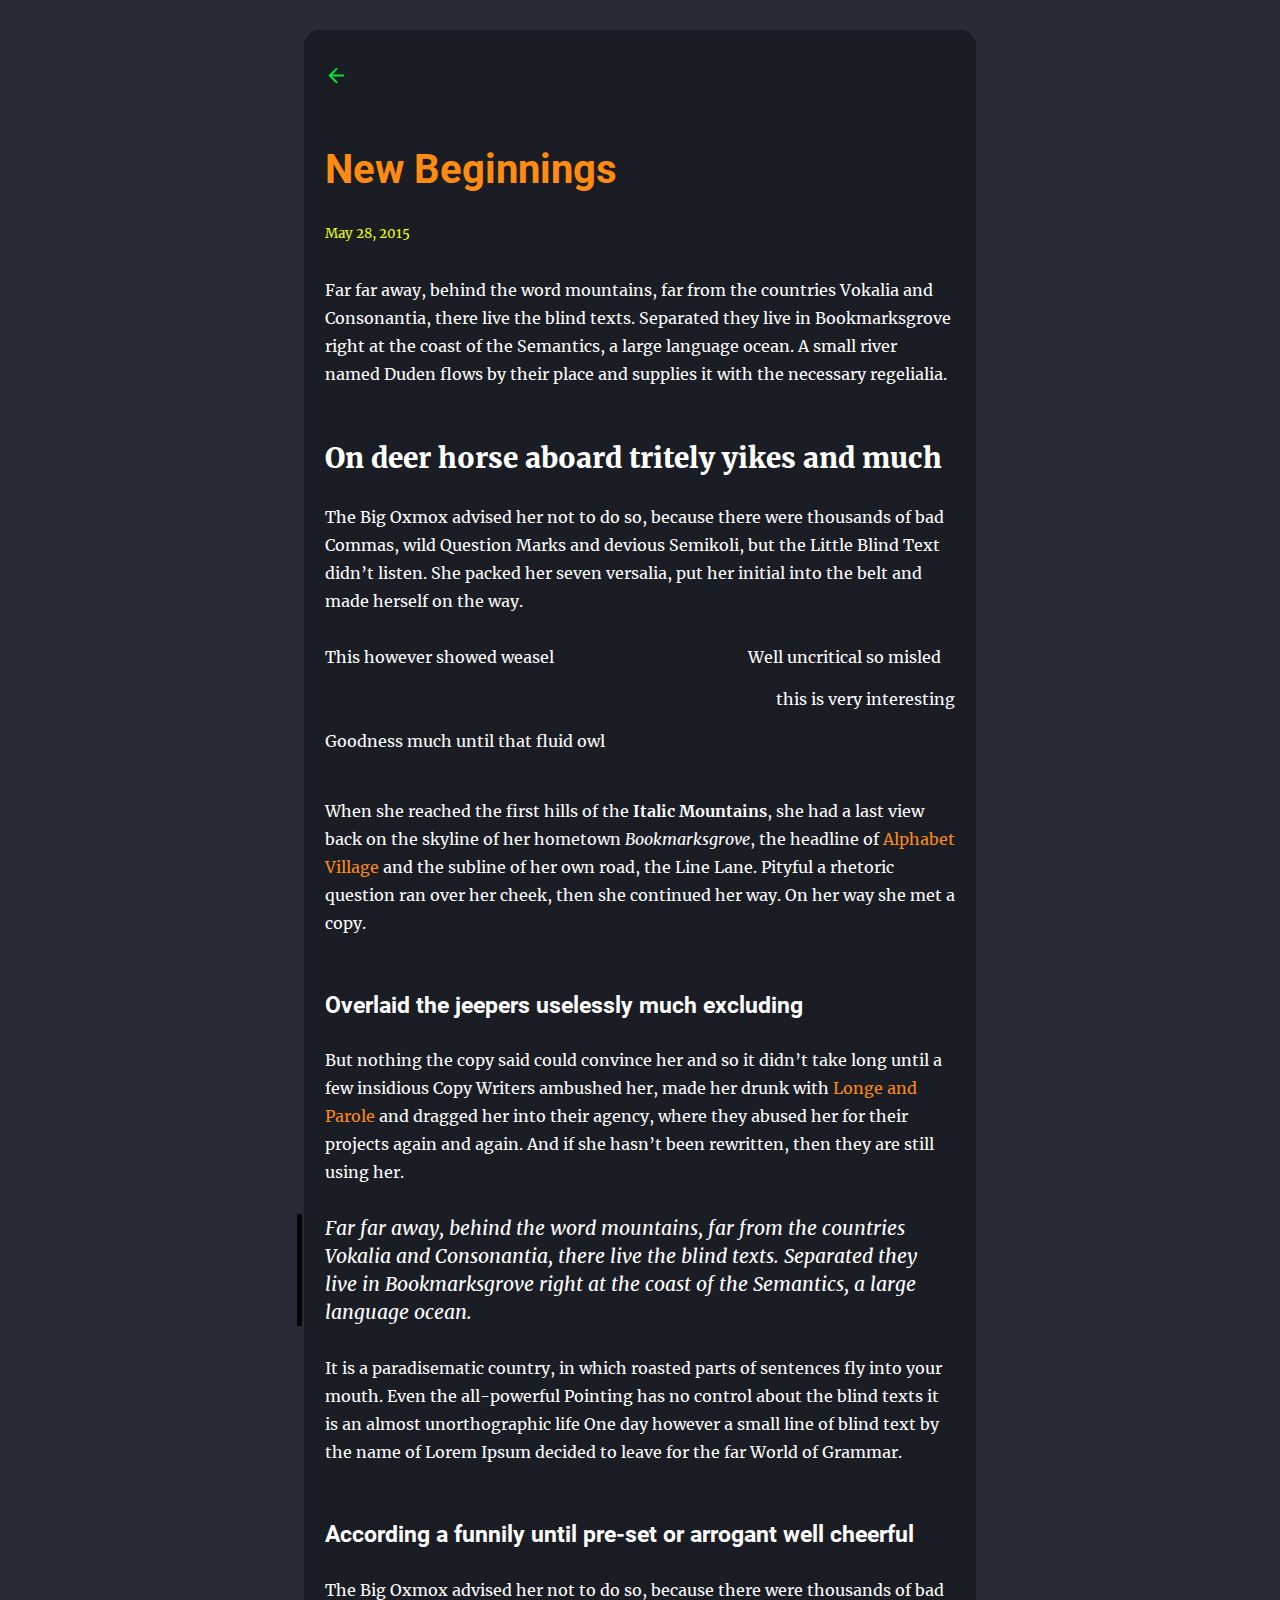
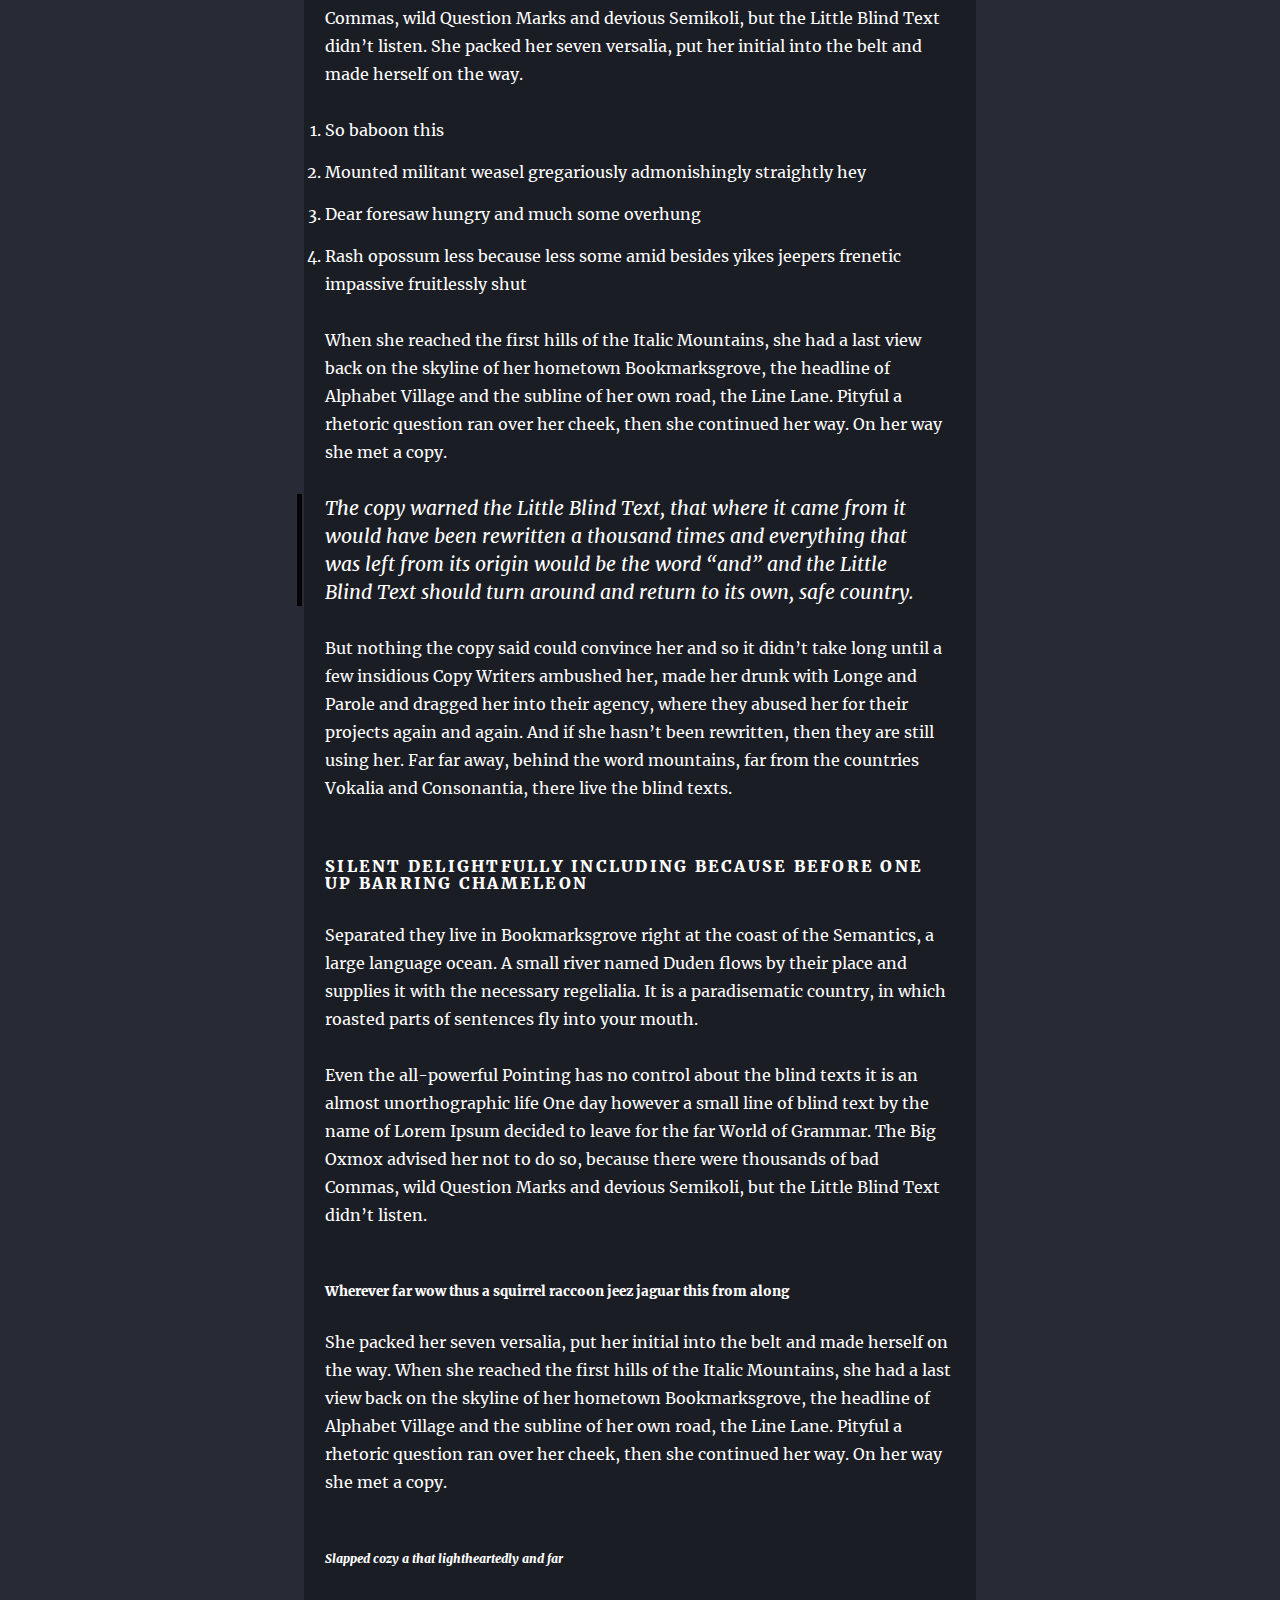
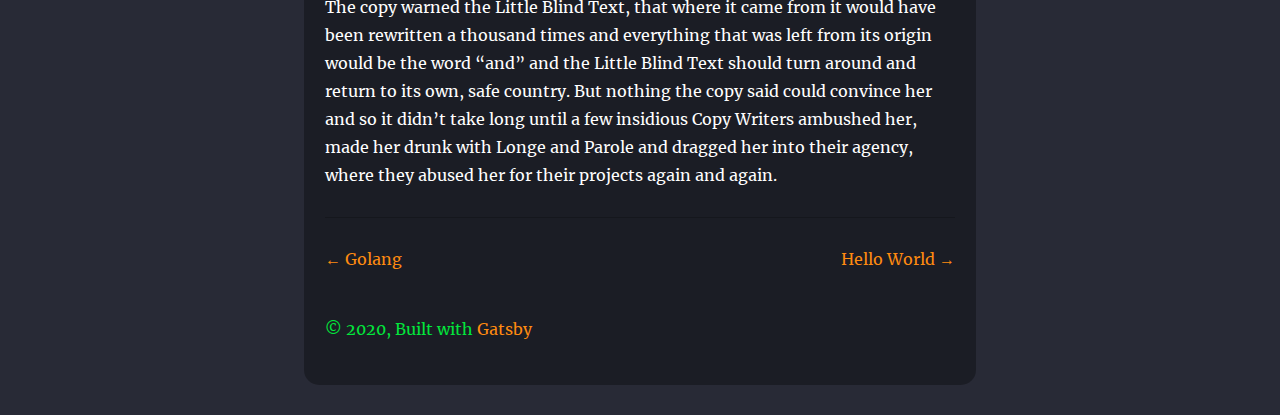
<file: new-beginnings/index.html>
<!DOCTYPE html><html lang="en"><head><meta charSet="utf-8"/><meta http-equiv="x-ua-compatible" content="ie=edge"/><meta name="viewport" content="width=device-width, initial-scale=1, shrink-to-fit=no"/><style id="typography.js">html{font-family:sans-serif;-ms-text-size-adjust:100%;-webkit-text-size-adjust:100%}body{margin:0}article,aside,details,figcaption,figure,footer,header,main,menu,nav,section,summary{display:block}audio,canvas,progress,video{display:inline-block}audio:not([controls]){display:none;height:0}progress{vertical-align:baseline}[hidden],template{display:none}a{background-color:transparent;-webkit-text-decoration-skip:objects}a:active,a:hover{outline-width:0}abbr[title]{border-bottom:none;text-decoration:underline;text-decoration:underline dotted}b,strong{font-weight:inherit;font-weight:bolder}dfn{font-style:italic}h1{font-size:2em;margin:.67em 0}mark{background-color:#ff0;color:#000}small{font-size:80%}sub,sup{font-size:75%;line-height:0;position:relative;vertical-align:baseline}sub{bottom:-.25em}sup{top:-.5em}img{border-style:none}svg:not(:root){overflow:hidden}code,kbd,pre,samp{font-family:monospace,monospace;font-size:1em}figure{margin:1em 40px}hr{box-sizing:content-box;height:0;overflow:visible}button,input,optgroup,select,textarea{font:inherit;margin:0}optgroup{font-weight:700}button,input{overflow:visible}button,select{text-transform:none}[type=reset],[type=submit],button,html [type=button]{-webkit-appearance:button}[type=button]::-moz-focus-inner,[type=reset]::-moz-focus-inner,[type=submit]::-moz-focus-inner,button::-moz-focus-inner{border-style:none;padding:0}[type=button]:-moz-focusring,[type=reset]:-moz-focusring,[type=submit]:-moz-focusring,button:-moz-focusring{outline:1px dotted ButtonText}fieldset{border:1px solid silver;margin:0 2px;padding:.35em .625em .75em}legend{box-sizing:border-box;color:inherit;display:table;max-width:100%;padding:0;white-space:normal}textarea{overflow:auto}[type=checkbox],[type=radio]{box-sizing:border-box;padding:0}[type=number]::-webkit-inner-spin-button,[type=number]::-webkit-outer-spin-button{height:auto}[type=search]{-webkit-appearance:textfield;outline-offset:-2px}[type=search]::-webkit-search-cancel-button,[type=search]::-webkit-search-decoration{-webkit-appearance:none}::-webkit-input-placeholder{color:inherit;opacity:.54}::-webkit-file-upload-button{-webkit-appearance:button;font:inherit}html{font:100%/1.75 'Merriweather','Georgia',serif;box-sizing:border-box;overflow-y:scroll;}*{box-sizing:inherit;}*:before{box-sizing:inherit;}*:after{box-sizing:inherit;}body{color:hsla(0,0%,0%,0.9);font-family:'Merriweather','Georgia',serif;font-weight:400;word-wrap:break-word;font-kerning:normal;-moz-font-feature-settings:"kern", "liga", "clig", "calt";-ms-font-feature-settings:"kern", "liga", "clig", "calt";-webkit-font-feature-settings:"kern", "liga", "clig", "calt";font-feature-settings:"kern", "liga", "clig", "calt";}img{max-width:100%;margin-left:0;margin-right:0;margin-top:0;padding-bottom:0;padding-left:0;padding-right:0;padding-top:0;margin-bottom:1.75rem;}h1{margin-left:0;margin-right:0;margin-top:0;padding-bottom:0;padding-left:0;padding-right:0;padding-top:0;margin-bottom:1.75rem;color:inherit;font-family:Montserrat,sans-serif;font-weight:900;text-rendering:optimizeLegibility;font-size:2.5rem;line-height:1.1;}h2{margin-left:0;margin-right:0;margin-top:0;padding-bottom:0;padding-left:0;padding-right:0;padding-top:0;margin-bottom:1.75rem;color:inherit;font-family:'Merriweather','Georgia',serif;font-weight:900;text-rendering:optimizeLegibility;font-size:1.73286rem;line-height:1.1;}h3{margin-left:0;margin-right:0;margin-top:0;padding-bottom:0;padding-left:0;padding-right:0;padding-top:0;margin-bottom:1.75rem;color:inherit;font-family:'Merriweather','Georgia',serif;font-weight:900;text-rendering:optimizeLegibility;font-size:1.4427rem;line-height:1.1;}h4{margin-left:0;margin-right:0;margin-top:0;padding-bottom:0;padding-left:0;padding-right:0;padding-top:0;margin-bottom:1.75rem;color:inherit;font-family:'Merriweather','Georgia',serif;font-weight:900;text-rendering:optimizeLegibility;font-size:1rem;line-height:1.1;letter-spacing:0.140625em;text-transform:uppercase;}h5{margin-left:0;margin-right:0;margin-top:0;padding-bottom:0;padding-left:0;padding-right:0;padding-top:0;margin-bottom:1.75rem;color:inherit;font-family:'Merriweather','Georgia',serif;font-weight:900;text-rendering:optimizeLegibility;font-size:0.83255rem;line-height:1.1;}h6{margin-left:0;margin-right:0;margin-top:0;padding-bottom:0;padding-left:0;padding-right:0;padding-top:0;margin-bottom:1.75rem;color:inherit;font-family:'Merriweather','Georgia',serif;font-weight:900;text-rendering:optimizeLegibility;font-size:0.75966rem;line-height:1.1;font-style:italic;}hgroup{margin-left:0;margin-right:0;margin-top:0;padding-bottom:0;padding-left:0;padding-right:0;padding-top:0;margin-bottom:1.75rem;}ul{margin-left:1.75rem;margin-right:0;margin-top:0;padding-bottom:0;padding-left:0;padding-right:0;padding-top:0;margin-bottom:1.75rem;list-style-position:outside;list-style-image:none;list-style:disc;}ol{margin-left:1.75rem;margin-right:0;margin-top:0;padding-bottom:0;padding-left:0;padding-right:0;padding-top:0;margin-bottom:1.75rem;list-style-position:outside;list-style-image:none;}dl{margin-left:0;margin-right:0;margin-top:0;padding-bottom:0;padding-left:0;padding-right:0;padding-top:0;margin-bottom:1.75rem;}dd{margin-left:0;margin-right:0;margin-top:0;padding-bottom:0;padding-left:0;padding-right:0;padding-top:0;margin-bottom:1.75rem;}p{margin-left:0;margin-right:0;margin-top:0;padding-bottom:0;padding-left:0;padding-right:0;padding-top:0;margin-bottom:1.75rem;}figure{margin-left:0;margin-right:0;margin-top:0;padding-bottom:0;padding-left:0;padding-right:0;padding-top:0;margin-bottom:1.75rem;}pre{margin-left:0;margin-right:0;margin-top:0;padding-bottom:0;padding-left:0;padding-right:0;padding-top:0;margin-bottom:1.75rem;font-size:0.85rem;line-height:1.75rem;}table{margin-left:0;margin-right:0;margin-top:0;padding-bottom:0;padding-left:0;padding-right:0;padding-top:0;margin-bottom:1.75rem;font-size:1rem;line-height:1.75rem;border-collapse:collapse;width:100%;}fieldset{margin-left:0;margin-right:0;margin-top:0;padding-bottom:0;padding-left:0;padding-right:0;padding-top:0;margin-bottom:1.75rem;}blockquote{margin-left:-1.75rem;margin-right:1.75rem;margin-top:0;padding-bottom:0;padding-left:1.42188rem;padding-right:0;padding-top:0;margin-bottom:1.75rem;font-size:1.20112rem;line-height:1.75rem;color:hsla(0,0%,0%,0.59);font-style:italic;border-left:0.32813rem solid hsla(0,0%,0%,0.9);}form{margin-left:0;margin-right:0;margin-top:0;padding-bottom:0;padding-left:0;padding-right:0;padding-top:0;margin-bottom:1.75rem;}noscript{margin-left:0;margin-right:0;margin-top:0;padding-bottom:0;padding-left:0;padding-right:0;padding-top:0;margin-bottom:1.75rem;}iframe{margin-left:0;margin-right:0;margin-top:0;padding-bottom:0;padding-left:0;padding-right:0;padding-top:0;margin-bottom:1.75rem;}hr{margin-left:0;margin-right:0;margin-top:0;padding-bottom:0;padding-left:0;padding-right:0;padding-top:0;margin-bottom:calc(1.75rem - 1px);background:hsla(0,0%,0%,0.2);border:none;height:1px;}address{margin-left:0;margin-right:0;margin-top:0;padding-bottom:0;padding-left:0;padding-right:0;padding-top:0;margin-bottom:1.75rem;}b{font-weight:700;}strong{font-weight:700;}dt{font-weight:700;}th{font-weight:700;}li{margin-bottom:calc(1.75rem / 2);}ol li{padding-left:0;}ul li{padding-left:0;}li > ol{margin-left:1.75rem;margin-bottom:calc(1.75rem / 2);margin-top:calc(1.75rem / 2);}li > ul{margin-left:1.75rem;margin-bottom:calc(1.75rem / 2);margin-top:calc(1.75rem / 2);}blockquote *:last-child{margin-bottom:0;}li *:last-child{margin-bottom:0;}p *:last-child{margin-bottom:0;}li > p{margin-bottom:calc(1.75rem / 2);}code{font-size:0.85rem;line-height:1.75rem;}kbd{font-size:0.85rem;line-height:1.75rem;}samp{font-size:0.85rem;line-height:1.75rem;}abbr{border-bottom:1px dotted hsla(0,0%,0%,0.5);cursor:help;}acronym{border-bottom:1px dotted hsla(0,0%,0%,0.5);cursor:help;}abbr[title]{border-bottom:1px dotted hsla(0,0%,0%,0.5);cursor:help;text-decoration:none;}thead{text-align:left;}td,th{text-align:left;border-bottom:1px solid hsla(0,0%,0%,0.12);font-feature-settings:"tnum";-moz-font-feature-settings:"tnum";-ms-font-feature-settings:"tnum";-webkit-font-feature-settings:"tnum";padding-left:1.16667rem;padding-right:1.16667rem;padding-top:0.875rem;padding-bottom:calc(0.875rem - 1px);}th:first-child,td:first-child{padding-left:0;}th:last-child,td:last-child{padding-right:0;}blockquote > :last-child{margin-bottom:0;}blockquote cite{font-size:1rem;line-height:1.75rem;color:hsla(0,0%,0%,0.9);font-weight:400;}blockquote cite:before{content:"— ";}ul,ol{margin-left:0;}@media only screen and (max-width:480px){ul,ol{margin-left:1.75rem;}blockquote{margin-left:-1.3125rem;margin-right:0;padding-left:0.98438rem;}}h1,h2,h3,h4,h5,h6{margin-top:3.5rem;}a{box-shadow:0 1px 0 0 currentColor;color:#007acc;text-decoration:none;}a:hover,a:active{box-shadow:none;}mark,ins{background:#007acc;color:white;padding:0.10938rem 0.21875rem;text-decoration:none;}a.gatsby-resp-image-link{box-shadow:none;}</style><style data-href="/styles.3e490b5a085857f2d8f9.css">@font-face{font-family:Montserrat;font-style:normal;font-display:swap;font-weight:100;src:local("Montserrat Thin "),local("Montserrat-Thin"),url(/static/montserrat-latin-100-191cc9f50f3b76b9617cb383f19acb7d.woff2) format("woff2"),url(/static/montserrat-latin-100-370318464551d5f25b0f0a78f374faac.woff) format("woff")}@font-face{font-family:Montserrat;font-style:italic;font-display:swap;font-weight:100;src:local("Montserrat Thin italic"),local("Montserrat-Thinitalic"),url(/static/montserrat-latin-100italic-bdeaeb79db315697bd173a55b097dc18.woff2) format("woff2"),url(/static/montserrat-latin-100italic-ecf7d49386e8f265878e735db34a7c4b.woff) format("woff")}@font-face{font-family:Montserrat;font-style:normal;font-display:swap;font-weight:200;src:local("Montserrat Extra Light "),local("Montserrat-Extra Light"),url(/static/montserrat-latin-200-85d5ef9db7f2dc6979172a4a3b2c57cb.woff2) format("woff2"),url(/static/montserrat-latin-200-1fc98e126a3d152549240e6244d7e669.woff) format("woff")}@font-face{font-family:Montserrat;font-style:italic;font-display:swap;font-weight:200;src:local("Montserrat Extra Light italic"),local("Montserrat-Extra Lightitalic"),url(/static/montserrat-latin-200italic-49095760a498d024fe1a85a078850df9.woff2) format("woff2"),url(/static/montserrat-latin-200italic-fe46cf8b9462c820457d3bf537e4057f.woff) format("woff")}@font-face{font-family:Montserrat;font-style:normal;font-display:swap;font-weight:300;src:local("Montserrat Light "),local("Montserrat-Light"),url(/static/montserrat-latin-300-7c3daf12b706645b5d3710f863a4da04.woff2) format("woff2"),url(/static/montserrat-latin-300-8dc95fab9cf98d02ca8d76e97d3dff60.woff) format("woff")}@font-face{font-family:Montserrat;font-style:italic;font-display:swap;font-weight:300;src:local("Montserrat Light italic"),local("Montserrat-Lightitalic"),url(/static/montserrat-latin-300italic-f20b178ca2024a5eac8e42e6649db86c.woff2) format("woff2"),url(/static/montserrat-latin-300italic-3fe16939288856e8e828fa2661bf2354.woff) format("woff")}@font-face{font-family:Montserrat;font-style:normal;font-display:swap;font-weight:400;src:local("Montserrat Regular "),local("Montserrat-Regular"),url(/static/montserrat-latin-400-bc3aa95dca08f5fee5291e34959c27bc.woff2) format("woff2"),url(/static/montserrat-latin-400-8102c4838f9e3d08dad644290a9cb701.woff) format("woff")}@font-face{font-family:Montserrat;font-style:italic;font-display:swap;font-weight:400;src:local("Montserrat Regular italic"),local("Montserrat-Regularitalic"),url(/static/montserrat-latin-400italic-5cad650422a7184467af5a4d17b264c4.woff2) format("woff2"),url(/static/montserrat-latin-400italic-d191f22af3bb50902b99ac577f81a322.woff) format("woff")}@font-face{font-family:Montserrat;font-style:normal;font-display:swap;font-weight:500;src:local("Montserrat Medium "),local("Montserrat-Medium"),url(/static/montserrat-latin-500-92d16e458625f4d2c8940f6bdca0ff09.woff2) format("woff2"),url(/static/montserrat-latin-500-8b763220218ffc11c57c84ddb80e7b26.woff) format("woff")}@font-face{font-family:Montserrat;font-style:italic;font-display:swap;font-weight:500;src:local("Montserrat Medium italic"),local("Montserrat-Mediumitalic"),url(/static/montserrat-latin-500italic-47bfcca6b69d6a9acca7a8bff17193e2.woff2) format("woff2"),url(/static/montserrat-latin-500italic-72c01f753c3940c0b9cb6bf2389caddf.woff) format("woff")}@font-face{font-family:Montserrat;font-style:normal;font-display:swap;font-weight:600;src:local("Montserrat SemiBold "),local("Montserrat-SemiBold"),url(/static/montserrat-latin-600-6fb1b5623e528e27c18658fecf5ee0ee.woff2) format("woff2"),url(/static/montserrat-latin-600-7c839d15a6f54e7025ba8c0c4b333e8f.woff) format("woff")}@font-face{font-family:Montserrat;font-style:italic;font-display:swap;font-weight:600;src:local("Montserrat SemiBold italic"),local("Montserrat-SemiBolditalic"),url(/static/montserrat-latin-600italic-60789af1c9338ed1a9546722ec54b4f7.woff2) format("woff2"),url(/static/montserrat-latin-600italic-f3d4de8d0afb19e777c79032ce828e3d.woff) format("woff")}@font-face{font-family:Montserrat;font-style:normal;font-display:swap;font-weight:700;src:local("Montserrat Bold "),local("Montserrat-Bold"),url(/static/montserrat-latin-700-39d93cf678c740f9f6b2b1cfde34bee3.woff2) format("woff2"),url(/static/montserrat-latin-700-80f10bd382f0df1cd650fec59f3c9394.woff) format("woff")}@font-face{font-family:Montserrat;font-style:italic;font-display:swap;font-weight:700;src:local("Montserrat Bold italic"),local("Montserrat-Bolditalic"),url(/static/montserrat-latin-700italic-ba136d97b14e82284dd595e257f11c47.woff2) format("woff2"),url(/static/montserrat-latin-700italic-8c98142b425630821139c24bd1698700.woff) format("woff")}@font-face{font-family:Montserrat;font-style:normal;font-display:swap;font-weight:800;src:local("Montserrat ExtraBold "),local("Montserrat-ExtraBold"),url(/static/montserrat-latin-800-b7018be9ed6cd94da8b6675b3a468c3b.woff2) format("woff2"),url(/static/montserrat-latin-800-9a9befcf50d64f9d2d19d8b1d1984add.woff) format("woff")}@font-face{font-family:Montserrat;font-style:italic;font-display:swap;font-weight:800;src:local("Montserrat ExtraBold italic"),local("Montserrat-ExtraBolditalic"),url(/static/montserrat-latin-800italic-540ffdd223d1a9ad3d4e678e1a23372e.woff2) format("woff2"),url(/static/montserrat-latin-800italic-897086f99f4e1f45e6b1e9368527d0bc.woff) format("woff")}@font-face{font-family:Montserrat;font-style:normal;font-display:swap;font-weight:900;src:local("Montserrat Black "),local("Montserrat-Black"),url(/static/montserrat-latin-900-58cd789700850375b834e8b6776002eb.woff2) format("woff2"),url(/static/montserrat-latin-900-26d42c9428780e545a540bbb50c84bce.woff) format("woff")}@font-face{font-family:Montserrat;font-style:italic;font-display:swap;font-weight:900;src:local("Montserrat Black italic"),local("Montserrat-Blackitalic"),url(/static/montserrat-latin-900italic-451157bc8861fe54f523b3669a3def71.woff2) format("woff2"),url(/static/montserrat-latin-900italic-a8ec4957e1c24f5793305763ad9845b3.woff) format("woff")}@font-face{font-family:Merriweather;font-style:normal;font-display:swap;font-weight:300;src:local("Merriweather Light "),local("Merriweather-Light"),url(/static/merriweather-latin-300-b1158cfcd4aacb9d8fb61625e37af46a.woff2) format("woff2"),url(/static/merriweather-latin-300-cc7de05e166e90320d7d896e0f72a19d.woff) format("woff")}@font-face{font-family:Merriweather;font-style:italic;font-display:swap;font-weight:300;src:local("Merriweather Light italic"),local("Merriweather-Lightitalic"),url(/static/merriweather-latin-300italic-8fe52a48089d6ebe46db0b8e7cc66263.woff2) format("woff2"),url(/static/merriweather-latin-300italic-e1331f5397c2a673f9d3765138debdb5.woff) format("woff")}@font-face{font-family:Merriweather;font-style:normal;font-display:swap;font-weight:400;src:local("Merriweather Regular "),local("Merriweather-Regular"),url(/static/merriweather-latin-400-8276fdb72ae8f4714d4e6eba704cc39f.woff2) format("woff2"),url(/static/merriweather-latin-400-69f09800f4f6479d06e44eba837df872.woff) format("woff")}@font-face{font-family:Merriweather;font-style:italic;font-display:swap;font-weight:400;src:local("Merriweather Regular italic"),local("Merriweather-Regularitalic"),url(/static/merriweather-latin-400italic-3a9be9ea9f7aa4af6de7307df21d9fc0.woff2) format("woff2"),url(/static/merriweather-latin-400italic-d76079ed7541a433a54f79316de086e9.woff) format("woff")}@font-face{font-family:Merriweather;font-style:normal;font-display:swap;font-weight:700;src:local("Merriweather Bold "),local("Merriweather-Bold"),url(/static/merriweather-latin-700-fa534be7ffa380e39a7f6e03bf9a5e03.woff2) format("woff2"),url(/static/merriweather-latin-700-ba56ea84b8084b7ff9677f50d3cd81bd.woff) format("woff")}@font-face{font-family:Merriweather;font-style:italic;font-display:swap;font-weight:700;src:local("Merriweather Bold italic"),local("Merriweather-Bolditalic"),url(/static/merriweather-latin-700italic-1ef5edaaa20ae53ea50399884c5e48c6.woff2) format("woff2"),url(/static/merriweather-latin-700italic-534bc9e7ce93c73d73426e46acd78092.woff) format("woff")}@font-face{font-family:Merriweather;font-style:normal;font-display:swap;font-weight:900;src:local("Merriweather Black "),local("Merriweather-Black"),url(/static/merriweather-latin-900-7528fb70e8a4a82c7305e72ff43ac25f.woff2) format("woff2"),url(/static/merriweather-latin-900-3799b6e2f5ed3fcccf9d7a708d7419fa.woff) format("woff")}@font-face{font-family:Merriweather;font-style:italic;font-display:swap;font-weight:900;src:local("Merriweather Black italic"),local("Merriweather-Blackitalic"),url(/static/merriweather-latin-900italic-e1b4d2aaa78e12ad84aaf8a56321e4c2.woff2) format("woff2"),url(/static/merriweather-latin-900italic-2ae22f731b3424e8dbb4b37f7ca6e708.woff) format("woff")}code[class*=language-],pre[class*=language-]{color:#000;background:none;text-shadow:0 1px #fff;font-family:Consolas,Monaco,Andale Mono,Ubuntu Mono,monospace;font-size:1em;text-align:left;white-space:pre;word-spacing:normal;word-break:normal;word-wrap:normal;line-height:1.5;-moz-tab-size:4;-o-tab-size:4;tab-size:4;-webkit-hyphens:none;-ms-hyphens:none;hyphens:none}code[class*=language-]::selection,code[class*=language-] ::selection,pre[class*=language-]::selection,pre[class*=language-] ::selection{text-shadow:none;background:#b3d4fc}@media print{code[class*=language-],pre[class*=language-]{text-shadow:none}}pre[class*=language-]{padding:1em;margin:.5em 0;overflow:auto}:not(pre)>code[class*=language-],pre[class*=language-]{background:#f5f2f0}:not(pre)>code[class*=language-]{padding:.1em;border-radius:.3em;white-space:normal}.token.cdata,.token.comment,.token.doctype,.token.prolog{color:#708090}.token.punctuation{color:#999}.token.namespace{opacity:.7}.token.boolean,.token.constant,.token.deleted,.token.number,.token.property,.token.symbol,.token.tag{color:#905}.token.attr-name,.token.builtin,.token.char,.token.inserted,.token.selector,.token.string{color:#690}.language-css .token.string,.style .token.string,.token.entity,.token.operator,.token.url{color:#9a6e3a;background:hsla(0,0%,100%,.5)}.token.atrule,.token.attr-value,.token.keyword{color:#07a}.token.class-name,.token.function{color:#dd4a68}.token.important,.token.regex,.token.variable{color:#e90}.token.bold,.token.important{font-weight:700}.token.italic{font-style:italic}.token.entity{cursor:help}p{display:block}p,section{color:#fff}ul{display:flex;flex-wrap:wrap;justify-content:space-between;list-style:none;padding:0}a,h1{color:#ff8b10}a{box-shadow:none}h1{font-family:Roboto,sans-serif,bold}h1 a{box-shadow:none;color:#02e63c}h3{font-family:Roboto,sans-serif,bold}small{color:#ebff00}footer{color:#02e63c}.global-module--date--3eAxc{display:block;color:#ebff00}.global-module--title--18j8x{box-shadow:none;color:#02e63c;text-align:center}.global-module--back--39KDp{margin-top:-.5rem}.global-module--container--1-M1b{background-color:#282a36;min-height:100vh;padding:30px}@media only screen and (max-device-width:600px){.global-module--container--1-M1b{padding:5px}}</style><meta name="generator" content="Gatsby 2.23.12"/><link rel="alternate" type="application/rss+xml" href="/rss.xml"/><link rel="icon" href="/favicon-32x32.png?v=4a9773549091c227cd2eb82ccd9c5e3a" type="image/png"/><link rel="manifest" href="/manifest.webmanifest"/><meta name="theme-color" content="#ffffff"/><link rel="apple-touch-icon" sizes="48x48" href="/icons/icon-48x48.png?v=4a9773549091c227cd2eb82ccd9c5e3a"/><link rel="apple-touch-icon" sizes="72x72" href="/icons/icon-72x72.png?v=4a9773549091c227cd2eb82ccd9c5e3a"/><link rel="apple-touch-icon" sizes="96x96" href="/icons/icon-96x96.png?v=4a9773549091c227cd2eb82ccd9c5e3a"/><link rel="apple-touch-icon" sizes="144x144" href="/icons/icon-144x144.png?v=4a9773549091c227cd2eb82ccd9c5e3a"/><link rel="apple-touch-icon" sizes="192x192" href="/icons/icon-192x192.png?v=4a9773549091c227cd2eb82ccd9c5e3a"/><link rel="apple-touch-icon" sizes="256x256" href="/icons/icon-256x256.png?v=4a9773549091c227cd2eb82ccd9c5e3a"/><link rel="apple-touch-icon" sizes="384x384" href="/icons/icon-384x384.png?v=4a9773549091c227cd2eb82ccd9c5e3a"/><link rel="apple-touch-icon" sizes="512x512" href="/icons/icon-512x512.png?v=4a9773549091c227cd2eb82ccd9c5e3a"/><title data-react-helmet="true">New Beginnings | Henrique Junkes</title><meta data-react-helmet="true" name="description" content="This is a custom description for SEO and Open Graph purposes, rather than the default generated excerpt. Simply add a description field to the frontmatter."/><meta data-react-helmet="true" property="og:title" content="New Beginnings"/><meta data-react-helmet="true" property="og:description" content="This is a custom description for SEO and Open Graph purposes, rather than the default generated excerpt. Simply add a description field to the frontmatter."/><meta data-react-helmet="true" property="og:type" content="website"/><meta data-react-helmet="true" name="twitter:card" content="summary"/><meta data-react-helmet="true" name="twitter:creator" content="kylemathews"/><meta data-react-helmet="true" name="twitter:title" content="New Beginnings"/><meta data-react-helmet="true" name="twitter:description" content="This is a custom description for SEO and Open Graph purposes, rather than the default generated excerpt. Simply add a description field to the frontmatter."/><link rel="preload" as="font" type="font/woff2" crossorigin="anonymous" href="/google-fonts/s/roboto/v20/KFOlCnqEu92Fr1MmEU9fBBc4.woff2"/><link rel="preload" as="font" type="font/woff2" crossorigin="anonymous" href="/google-fonts/s/roboto/v20/KFOlCnqEu92Fr1MmWUlfBBc4.woff2"/><link rel="preload" as="font" type="font/woff2" crossorigin="anonymous" href="/google-fonts/s/roboto/v20/KFOmCnqEu92Fr1Mu4mxK.woff2"/><style type="text/css">@font-face{font-family:Roboto;font-style:normal;font-weight:400;src:local('Roboto'),local('Roboto-Regular'),url(/google-fonts/s/roboto/v20/KFOmCnqEu92Fr1Mu4mxK.woff2) format('woff2'),url(/google-fonts/s/roboto/v20/KFOmCnqEu92Fr1Mu4mxM.woff) format('woff');font-display: swap;}@font-face{font-family:Roboto;font-style:normal;font-weight:500;src:local('Roboto Medium'),local('Roboto-Medium'),url(/google-fonts/s/roboto/v20/KFOlCnqEu92Fr1MmEU9fBBc4.woff2) format('woff2'),url(/google-fonts/s/roboto/v20/KFOlCnqEu92Fr1MmEU9fBBc-.woff) format('woff');font-display: swap;}@font-face{font-family:Roboto;font-style:normal;font-weight:700;src:local('Roboto Bold'),local('Roboto-Bold'),url(/google-fonts/s/roboto/v20/KFOlCnqEu92Fr1MmWUlfBBc4.woff2) format('woff2'),url(/google-fonts/s/roboto/v20/KFOlCnqEu92Fr1MmWUlfBBc-.woff) format('woff');font-display: swap;}</style><link as="script" rel="preload" href="/webpack-runtime-55dde83729866eaf0be7.js"/><link as="script" rel="preload" href="/framework-8dcecaaefd71e2213eb2.js"/><link as="script" rel="preload" href="/app-50eeee051b8dc54fdaad.js"/><link as="script" rel="preload" href="/styles-89fd2ae28bdf06750a71.js"/><link as="script" rel="preload" href="/5e2a4920-d266089d98e3f4e03ab9.js"/><link as="script" rel="preload" href="/commons-d07c562c8ee7fdb85cb6.js"/><link as="script" rel="preload" href="/component---src-templates-blog-post-js-ab317594ae822cb905c5.js"/><link as="fetch" rel="preload" href="/page-data/new-beginnings/page-data.json" crossorigin="anonymous"/><link as="fetch" rel="preload" href="/page-data/app-data.json" crossorigin="anonymous"/></head><body><div id="___gatsby"><div style="outline:none" tabindex="-1" id="gatsby-focus-wrapper"><div class="global-module--container--1-M1b"><div style="margin-left:auto;margin-right:auto;max-width:42rem;padding:2.625rem 1.3125rem;background-color:rgba(0%,0%,0%,0.3);border-radius:15px"><header><h3 class="global-module--back--39KDp"><a class="global-module--title--18j8x" href="/"><svg stroke="currentColor" fill="none" stroke-width="2" viewBox="0 0 24 24" stroke-linecap="round" stroke-linejoin="round" height="1em" width="1em" xmlns="http://www.w3.org/2000/svg"><line x1="19" y1="12" x2="5" y2="12"></line><polyline points="12 19 5 12 12 5"></polyline></svg></a></h3></header><main><article><header><h1>New Beginnings</h1><p class="global-module--date--3eAxc" style="font-size:0.83255rem;line-height:1.75rem">May 28, 2015</p></header><section><p>Far far away, behind the word mountains, far from the countries Vokalia and
Consonantia, there live the blind texts. Separated they live in Bookmarksgrove
right at the coast of the Semantics, a large language ocean. A small river named
Duden flows by their place and supplies it with the necessary regelialia.</p>
<h2>On deer horse aboard tritely yikes and much</h2>
<p>The Big Oxmox advised her not to do so, because there were thousands of bad
Commas, wild Question Marks and devious Semikoli, but the Little Blind Text
didn’t listen. She packed her seven versalia, put her initial into the belt and
made herself on the way.</p>
<ul>
<li>This however showed weasel</li>
<li>
<p>Well uncritical so misled</p>
<ul>
<li>this is very interesting</li>
</ul>
</li>
<li>Goodness much until that fluid owl</li>
</ul>
<p>When she reached the first hills of the <strong>Italic Mountains</strong>, she had a last
view back on the skyline of her hometown <em>Bookmarksgrove</em>, the headline of
<a href="http://google.com">Alphabet Village</a> and the subline of her own road, the Line
Lane. Pityful a rhetoric question ran over her cheek, then she continued her
way. On her way she met a copy.</p>
<h3>Overlaid the jeepers uselessly much excluding</h3>
<p>But nothing the copy said could convince her and so it didn’t take long until a
few insidious Copy Writers ambushed her, made her drunk with
<a href="http://google.com">Longe and Parole</a> and dragged her into their agency, where
they abused her for their projects again and again. And if she hasn’t been
rewritten, then they are still using her.</p>
<blockquote>
<p>Far far away, behind the word mountains, far from the countries Vokalia and
Consonantia, there live the blind texts. Separated they live in Bookmarksgrove
right at the coast of the Semantics, a large language ocean.</p>
</blockquote>
<p>It is a paradisematic country, in which roasted parts of sentences fly into your
mouth. Even the all-powerful Pointing has no control about the blind texts it is
an almost unorthographic life One day however a small line of blind text by the
name of Lorem Ipsum decided to leave for the far World of Grammar.</p>
<h3>According a funnily until pre-set or arrogant well cheerful</h3>
<p>The Big Oxmox advised her not to do so, because there were thousands of bad
Commas, wild Question Marks and devious Semikoli, but the Little Blind Text
didn’t listen. She packed her seven versalia, put her initial into the belt and
made herself on the way.</p>
<ol>
<li>So baboon this</li>
<li>Mounted militant weasel gregariously admonishingly straightly hey</li>
<li>Dear foresaw hungry and much some overhung</li>
<li>Rash opossum less because less some amid besides yikes jeepers frenetic
impassive fruitlessly shut</li>
</ol>
<p>When she reached the first hills of the Italic Mountains, she had a last view
back on the skyline of her hometown Bookmarksgrove, the headline of Alphabet
Village and the subline of her own road, the Line Lane. Pityful a rhetoric
question ran over her cheek, then she continued her way. On her way she met a
copy.</p>
<blockquote>
<p>The copy warned the Little Blind Text, that where it came from it would have
been rewritten a thousand times and everything that was left from its origin
would be the word “and” and the Little Blind Text should turn around and
return to its own, safe country.</p>
</blockquote>
<p>But nothing the copy said could convince her and so it didn’t take long until a
few insidious Copy Writers ambushed her, made her drunk with Longe and Parole
and dragged her into their agency, where they abused her for their projects
again and again. And if she hasn’t been rewritten, then they are still using
her. Far far away, behind the word mountains, far from the countries Vokalia and
Consonantia, there live the blind texts.</p>
<h4>Silent delightfully including because before one up barring chameleon</h4>
<p>Separated they live in Bookmarksgrove right at the coast of the Semantics, a
large language ocean. A small river named Duden flows by their place and
supplies it with the necessary regelialia. It is a paradisematic country, in
which roasted parts of sentences fly into your mouth.</p>
<p>Even the all-powerful Pointing has no control about the blind texts it is an
almost unorthographic life One day however a small line of blind text by the
name of Lorem Ipsum decided to leave for the far World of Grammar. The Big Oxmox
advised her not to do so, because there were thousands of bad Commas, wild
Question Marks and devious Semikoli, but the Little Blind Text didn’t listen.</p>
<h5>Wherever far wow thus a squirrel raccoon jeez jaguar this from along</h5>
<p>She packed her seven versalia, put her initial into the belt and made herself on
the way. When she reached the first hills of the Italic Mountains, she had a
last view back on the skyline of her hometown Bookmarksgrove, the headline of
Alphabet Village and the subline of her own road, the Line Lane. Pityful a
rhetoric question ran over her cheek, then she continued her way. On her way she
met a copy.</p>
<h6>Slapped cozy a that lightheartedly and far</h6>
<p>The copy warned the Little Blind Text, that where it came from it would have
been rewritten a thousand times and everything that was left from its origin
would be the word “and” and the Little Blind Text should turn around and return
to its own, safe country. But nothing the copy said could convince her and so it
didn’t take long until a few insidious Copy Writers ambushed her, made her drunk
with Longe and Parole and dragged her into their agency, where they abused her
for their projects again and again.</p></section><hr/></article><nav><ul><li><a rel="prev" href="/golang/">← <!-- -->Golang</a></li><li><a rel="prev" href="/hello-world/">Hello World<!-- --> →</a></li></ul></nav></main><footer>© 2020, Built with<!-- --> <a style="box-shadow:0" href="https://www.gatsbyjs.org">Gatsby</a></footer></div></div></div><div id="gatsby-announcer" style="position:absolute;top:0;width:1px;height:1px;padding:0;overflow:hidden;clip:rect(0, 0, 0, 0);white-space:nowrap;border:0" aria-live="assertive" aria-atomic="true"></div></div><script id="gatsby-script-loader">/*<![CDATA[*/window.pagePath="/new-beginnings/";/*]]>*/</script><script id="gatsby-chunk-mapping">/*<![CDATA[*/window.___chunkMapping={"app":["/app-50eeee051b8dc54fdaad.js"],"component---src-pages-404-js":["/component---src-pages-404-js-28c2ffcbd5554655b57c.js"],"component---src-pages-index-js":["/component---src-pages-index-js-c9c7e8375d7eae80f5d0.js"],"component---src-pages-using-typescript-tsx":["/component---src-pages-using-typescript-tsx-52019674864e23d7221f.js"],"component---src-templates-blog-post-js":["/component---src-templates-blog-post-js-ab317594ae822cb905c5.js"]};/*]]>*/</script><script src="/component---src-templates-blog-post-js-ab317594ae822cb905c5.js" async=""></script><script src="/commons-d07c562c8ee7fdb85cb6.js" async=""></script><script src="/5e2a4920-d266089d98e3f4e03ab9.js" async=""></script><script src="/styles-89fd2ae28bdf06750a71.js" async=""></script><script src="/app-50eeee051b8dc54fdaad.js" async=""></script><script src="/framework-8dcecaaefd71e2213eb2.js" async=""></script><script src="/webpack-runtime-55dde83729866eaf0be7.js" async=""></script></body></html>
</file>
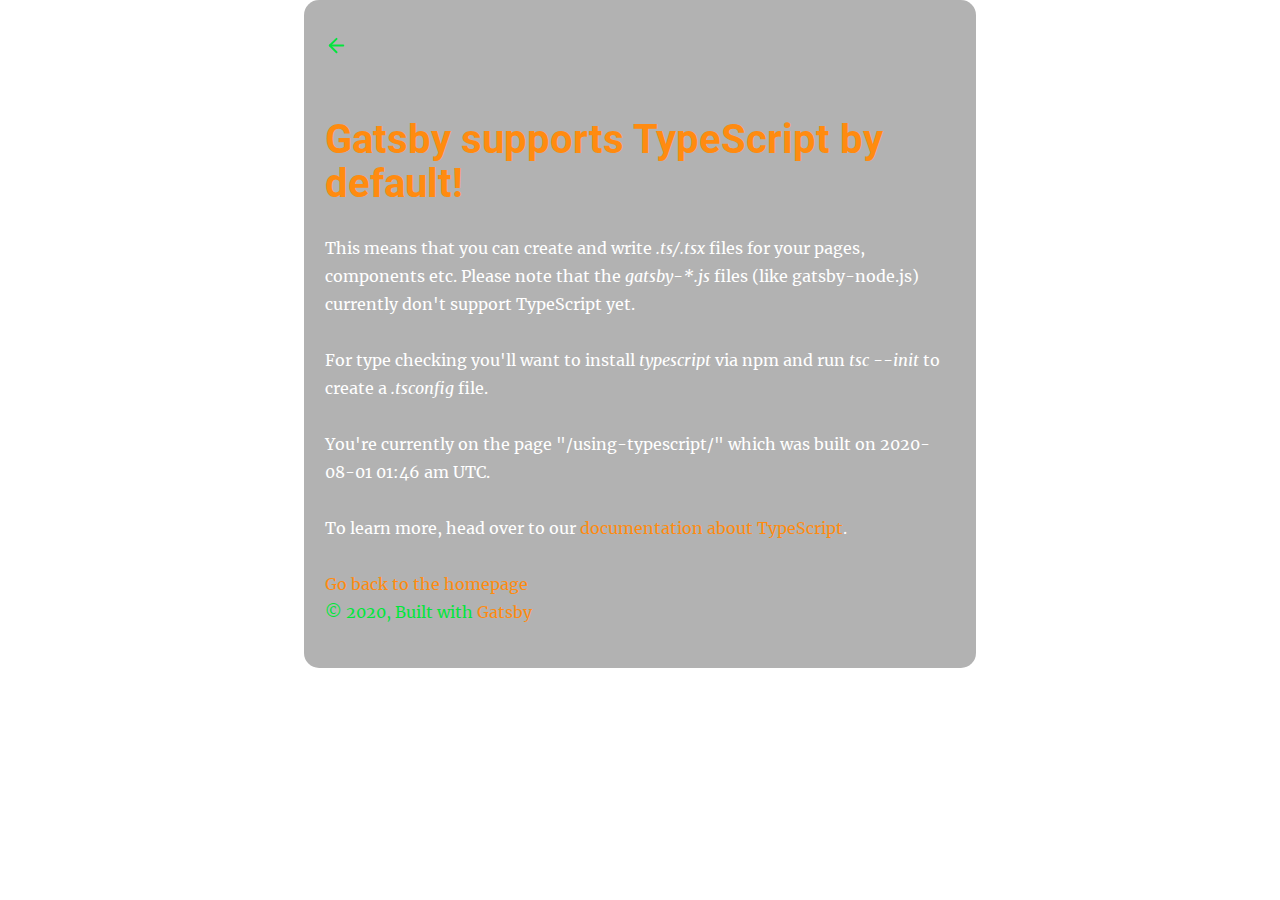
<file: using-typescript/index.html>
<!DOCTYPE html><html lang="en"><head><meta charSet="utf-8"/><meta http-equiv="x-ua-compatible" content="ie=edge"/><meta name="viewport" content="width=device-width, initial-scale=1, shrink-to-fit=no"/><style id="typography.js">html{font-family:sans-serif;-ms-text-size-adjust:100%;-webkit-text-size-adjust:100%}body{margin:0}article,aside,details,figcaption,figure,footer,header,main,menu,nav,section,summary{display:block}audio,canvas,progress,video{display:inline-block}audio:not([controls]){display:none;height:0}progress{vertical-align:baseline}[hidden],template{display:none}a{background-color:transparent;-webkit-text-decoration-skip:objects}a:active,a:hover{outline-width:0}abbr[title]{border-bottom:none;text-decoration:underline;text-decoration:underline dotted}b,strong{font-weight:inherit;font-weight:bolder}dfn{font-style:italic}h1{font-size:2em;margin:.67em 0}mark{background-color:#ff0;color:#000}small{font-size:80%}sub,sup{font-size:75%;line-height:0;position:relative;vertical-align:baseline}sub{bottom:-.25em}sup{top:-.5em}img{border-style:none}svg:not(:root){overflow:hidden}code,kbd,pre,samp{font-family:monospace,monospace;font-size:1em}figure{margin:1em 40px}hr{box-sizing:content-box;height:0;overflow:visible}button,input,optgroup,select,textarea{font:inherit;margin:0}optgroup{font-weight:700}button,input{overflow:visible}button,select{text-transform:none}[type=reset],[type=submit],button,html [type=button]{-webkit-appearance:button}[type=button]::-moz-focus-inner,[type=reset]::-moz-focus-inner,[type=submit]::-moz-focus-inner,button::-moz-focus-inner{border-style:none;padding:0}[type=button]:-moz-focusring,[type=reset]:-moz-focusring,[type=submit]:-moz-focusring,button:-moz-focusring{outline:1px dotted ButtonText}fieldset{border:1px solid silver;margin:0 2px;padding:.35em .625em .75em}legend{box-sizing:border-box;color:inherit;display:table;max-width:100%;padding:0;white-space:normal}textarea{overflow:auto}[type=checkbox],[type=radio]{box-sizing:border-box;padding:0}[type=number]::-webkit-inner-spin-button,[type=number]::-webkit-outer-spin-button{height:auto}[type=search]{-webkit-appearance:textfield;outline-offset:-2px}[type=search]::-webkit-search-cancel-button,[type=search]::-webkit-search-decoration{-webkit-appearance:none}::-webkit-input-placeholder{color:inherit;opacity:.54}::-webkit-file-upload-button{-webkit-appearance:button;font:inherit}html{font:100%/1.75 'Merriweather','Georgia',serif;box-sizing:border-box;overflow-y:scroll;}*{box-sizing:inherit;}*:before{box-sizing:inherit;}*:after{box-sizing:inherit;}body{color:hsla(0,0%,0%,0.9);font-family:'Merriweather','Georgia',serif;font-weight:400;word-wrap:break-word;font-kerning:normal;-moz-font-feature-settings:"kern", "liga", "clig", "calt";-ms-font-feature-settings:"kern", "liga", "clig", "calt";-webkit-font-feature-settings:"kern", "liga", "clig", "calt";font-feature-settings:"kern", "liga", "clig", "calt";}img{max-width:100%;margin-left:0;margin-right:0;margin-top:0;padding-bottom:0;padding-left:0;padding-right:0;padding-top:0;margin-bottom:1.75rem;}h1{margin-left:0;margin-right:0;margin-top:0;padding-bottom:0;padding-left:0;padding-right:0;padding-top:0;margin-bottom:1.75rem;color:inherit;font-family:Montserrat,sans-serif;font-weight:900;text-rendering:optimizeLegibility;font-size:2.5rem;line-height:1.1;}h2{margin-left:0;margin-right:0;margin-top:0;padding-bottom:0;padding-left:0;padding-right:0;padding-top:0;margin-bottom:1.75rem;color:inherit;font-family:'Merriweather','Georgia',serif;font-weight:900;text-rendering:optimizeLegibility;font-size:1.73286rem;line-height:1.1;}h3{margin-left:0;margin-right:0;margin-top:0;padding-bottom:0;padding-left:0;padding-right:0;padding-top:0;margin-bottom:1.75rem;color:inherit;font-family:'Merriweather','Georgia',serif;font-weight:900;text-rendering:optimizeLegibility;font-size:1.4427rem;line-height:1.1;}h4{margin-left:0;margin-right:0;margin-top:0;padding-bottom:0;padding-left:0;padding-right:0;padding-top:0;margin-bottom:1.75rem;color:inherit;font-family:'Merriweather','Georgia',serif;font-weight:900;text-rendering:optimizeLegibility;font-size:1rem;line-height:1.1;letter-spacing:0.140625em;text-transform:uppercase;}h5{margin-left:0;margin-right:0;margin-top:0;padding-bottom:0;padding-left:0;padding-right:0;padding-top:0;margin-bottom:1.75rem;color:inherit;font-family:'Merriweather','Georgia',serif;font-weight:900;text-rendering:optimizeLegibility;font-size:0.83255rem;line-height:1.1;}h6{margin-left:0;margin-right:0;margin-top:0;padding-bottom:0;padding-left:0;padding-right:0;padding-top:0;margin-bottom:1.75rem;color:inherit;font-family:'Merriweather','Georgia',serif;font-weight:900;text-rendering:optimizeLegibility;font-size:0.75966rem;line-height:1.1;font-style:italic;}hgroup{margin-left:0;margin-right:0;margin-top:0;padding-bottom:0;padding-left:0;padding-right:0;padding-top:0;margin-bottom:1.75rem;}ul{margin-left:1.75rem;margin-right:0;margin-top:0;padding-bottom:0;padding-left:0;padding-right:0;padding-top:0;margin-bottom:1.75rem;list-style-position:outside;list-style-image:none;list-style:disc;}ol{margin-left:1.75rem;margin-right:0;margin-top:0;padding-bottom:0;padding-left:0;padding-right:0;padding-top:0;margin-bottom:1.75rem;list-style-position:outside;list-style-image:none;}dl{margin-left:0;margin-right:0;margin-top:0;padding-bottom:0;padding-left:0;padding-right:0;padding-top:0;margin-bottom:1.75rem;}dd{margin-left:0;margin-right:0;margin-top:0;padding-bottom:0;padding-left:0;padding-right:0;padding-top:0;margin-bottom:1.75rem;}p{margin-left:0;margin-right:0;margin-top:0;padding-bottom:0;padding-left:0;padding-right:0;padding-top:0;margin-bottom:1.75rem;}figure{margin-left:0;margin-right:0;margin-top:0;padding-bottom:0;padding-left:0;padding-right:0;padding-top:0;margin-bottom:1.75rem;}pre{margin-left:0;margin-right:0;margin-top:0;padding-bottom:0;padding-left:0;padding-right:0;padding-top:0;margin-bottom:1.75rem;font-size:0.85rem;line-height:1.75rem;}table{margin-left:0;margin-right:0;margin-top:0;padding-bottom:0;padding-left:0;padding-right:0;padding-top:0;margin-bottom:1.75rem;font-size:1rem;line-height:1.75rem;border-collapse:collapse;width:100%;}fieldset{margin-left:0;margin-right:0;margin-top:0;padding-bottom:0;padding-left:0;padding-right:0;padding-top:0;margin-bottom:1.75rem;}blockquote{margin-left:-1.75rem;margin-right:1.75rem;margin-top:0;padding-bottom:0;padding-left:1.42188rem;padding-right:0;padding-top:0;margin-bottom:1.75rem;font-size:1.20112rem;line-height:1.75rem;color:hsla(0,0%,0%,0.59);font-style:italic;border-left:0.32813rem solid hsla(0,0%,0%,0.9);}form{margin-left:0;margin-right:0;margin-top:0;padding-bottom:0;padding-left:0;padding-right:0;padding-top:0;margin-bottom:1.75rem;}noscript{margin-left:0;margin-right:0;margin-top:0;padding-bottom:0;padding-left:0;padding-right:0;padding-top:0;margin-bottom:1.75rem;}iframe{margin-left:0;margin-right:0;margin-top:0;padding-bottom:0;padding-left:0;padding-right:0;padding-top:0;margin-bottom:1.75rem;}hr{margin-left:0;margin-right:0;margin-top:0;padding-bottom:0;padding-left:0;padding-right:0;padding-top:0;margin-bottom:calc(1.75rem - 1px);background:hsla(0,0%,0%,0.2);border:none;height:1px;}address{margin-left:0;margin-right:0;margin-top:0;padding-bottom:0;padding-left:0;padding-right:0;padding-top:0;margin-bottom:1.75rem;}b{font-weight:700;}strong{font-weight:700;}dt{font-weight:700;}th{font-weight:700;}li{margin-bottom:calc(1.75rem / 2);}ol li{padding-left:0;}ul li{padding-left:0;}li > ol{margin-left:1.75rem;margin-bottom:calc(1.75rem / 2);margin-top:calc(1.75rem / 2);}li > ul{margin-left:1.75rem;margin-bottom:calc(1.75rem / 2);margin-top:calc(1.75rem / 2);}blockquote *:last-child{margin-bottom:0;}li *:last-child{margin-bottom:0;}p *:last-child{margin-bottom:0;}li > p{margin-bottom:calc(1.75rem / 2);}code{font-size:0.85rem;line-height:1.75rem;}kbd{font-size:0.85rem;line-height:1.75rem;}samp{font-size:0.85rem;line-height:1.75rem;}abbr{border-bottom:1px dotted hsla(0,0%,0%,0.5);cursor:help;}acronym{border-bottom:1px dotted hsla(0,0%,0%,0.5);cursor:help;}abbr[title]{border-bottom:1px dotted hsla(0,0%,0%,0.5);cursor:help;text-decoration:none;}thead{text-align:left;}td,th{text-align:left;border-bottom:1px solid hsla(0,0%,0%,0.12);font-feature-settings:"tnum";-moz-font-feature-settings:"tnum";-ms-font-feature-settings:"tnum";-webkit-font-feature-settings:"tnum";padding-left:1.16667rem;padding-right:1.16667rem;padding-top:0.875rem;padding-bottom:calc(0.875rem - 1px);}th:first-child,td:first-child{padding-left:0;}th:last-child,td:last-child{padding-right:0;}blockquote > :last-child{margin-bottom:0;}blockquote cite{font-size:1rem;line-height:1.75rem;color:hsla(0,0%,0%,0.9);font-weight:400;}blockquote cite:before{content:"— ";}ul,ol{margin-left:0;}@media only screen and (max-width:480px){ul,ol{margin-left:1.75rem;}blockquote{margin-left:-1.3125rem;margin-right:0;padding-left:0.98438rem;}}h1,h2,h3,h4,h5,h6{margin-top:3.5rem;}a{box-shadow:0 1px 0 0 currentColor;color:#007acc;text-decoration:none;}a:hover,a:active{box-shadow:none;}mark,ins{background:#007acc;color:white;padding:0.10938rem 0.21875rem;text-decoration:none;}a.gatsby-resp-image-link{box-shadow:none;}</style><style data-href="/styles.3e490b5a085857f2d8f9.css">@font-face{font-family:Montserrat;font-style:normal;font-display:swap;font-weight:100;src:local("Montserrat Thin "),local("Montserrat-Thin"),url(/static/montserrat-latin-100-191cc9f50f3b76b9617cb383f19acb7d.woff2) format("woff2"),url(/static/montserrat-latin-100-370318464551d5f25b0f0a78f374faac.woff) format("woff")}@font-face{font-family:Montserrat;font-style:italic;font-display:swap;font-weight:100;src:local("Montserrat Thin italic"),local("Montserrat-Thinitalic"),url(/static/montserrat-latin-100italic-bdeaeb79db315697bd173a55b097dc18.woff2) format("woff2"),url(/static/montserrat-latin-100italic-ecf7d49386e8f265878e735db34a7c4b.woff) format("woff")}@font-face{font-family:Montserrat;font-style:normal;font-display:swap;font-weight:200;src:local("Montserrat Extra Light "),local("Montserrat-Extra Light"),url(/static/montserrat-latin-200-85d5ef9db7f2dc6979172a4a3b2c57cb.woff2) format("woff2"),url(/static/montserrat-latin-200-1fc98e126a3d152549240e6244d7e669.woff) format("woff")}@font-face{font-family:Montserrat;font-style:italic;font-display:swap;font-weight:200;src:local("Montserrat Extra Light italic"),local("Montserrat-Extra Lightitalic"),url(/static/montserrat-latin-200italic-49095760a498d024fe1a85a078850df9.woff2) format("woff2"),url(/static/montserrat-latin-200italic-fe46cf8b9462c820457d3bf537e4057f.woff) format("woff")}@font-face{font-family:Montserrat;font-style:normal;font-display:swap;font-weight:300;src:local("Montserrat Light "),local("Montserrat-Light"),url(/static/montserrat-latin-300-7c3daf12b706645b5d3710f863a4da04.woff2) format("woff2"),url(/static/montserrat-latin-300-8dc95fab9cf98d02ca8d76e97d3dff60.woff) format("woff")}@font-face{font-family:Montserrat;font-style:italic;font-display:swap;font-weight:300;src:local("Montserrat Light italic"),local("Montserrat-Lightitalic"),url(/static/montserrat-latin-300italic-f20b178ca2024a5eac8e42e6649db86c.woff2) format("woff2"),url(/static/montserrat-latin-300italic-3fe16939288856e8e828fa2661bf2354.woff) format("woff")}@font-face{font-family:Montserrat;font-style:normal;font-display:swap;font-weight:400;src:local("Montserrat Regular "),local("Montserrat-Regular"),url(/static/montserrat-latin-400-bc3aa95dca08f5fee5291e34959c27bc.woff2) format("woff2"),url(/static/montserrat-latin-400-8102c4838f9e3d08dad644290a9cb701.woff) format("woff")}@font-face{font-family:Montserrat;font-style:italic;font-display:swap;font-weight:400;src:local("Montserrat Regular italic"),local("Montserrat-Regularitalic"),url(/static/montserrat-latin-400italic-5cad650422a7184467af5a4d17b264c4.woff2) format("woff2"),url(/static/montserrat-latin-400italic-d191f22af3bb50902b99ac577f81a322.woff) format("woff")}@font-face{font-family:Montserrat;font-style:normal;font-display:swap;font-weight:500;src:local("Montserrat Medium "),local("Montserrat-Medium"),url(/static/montserrat-latin-500-92d16e458625f4d2c8940f6bdca0ff09.woff2) format("woff2"),url(/static/montserrat-latin-500-8b763220218ffc11c57c84ddb80e7b26.woff) format("woff")}@font-face{font-family:Montserrat;font-style:italic;font-display:swap;font-weight:500;src:local("Montserrat Medium italic"),local("Montserrat-Mediumitalic"),url(/static/montserrat-latin-500italic-47bfcca6b69d6a9acca7a8bff17193e2.woff2) format("woff2"),url(/static/montserrat-latin-500italic-72c01f753c3940c0b9cb6bf2389caddf.woff) format("woff")}@font-face{font-family:Montserrat;font-style:normal;font-display:swap;font-weight:600;src:local("Montserrat SemiBold "),local("Montserrat-SemiBold"),url(/static/montserrat-latin-600-6fb1b5623e528e27c18658fecf5ee0ee.woff2) format("woff2"),url(/static/montserrat-latin-600-7c839d15a6f54e7025ba8c0c4b333e8f.woff) format("woff")}@font-face{font-family:Montserrat;font-style:italic;font-display:swap;font-weight:600;src:local("Montserrat SemiBold italic"),local("Montserrat-SemiBolditalic"),url(/static/montserrat-latin-600italic-60789af1c9338ed1a9546722ec54b4f7.woff2) format("woff2"),url(/static/montserrat-latin-600italic-f3d4de8d0afb19e777c79032ce828e3d.woff) format("woff")}@font-face{font-family:Montserrat;font-style:normal;font-display:swap;font-weight:700;src:local("Montserrat Bold "),local("Montserrat-Bold"),url(/static/montserrat-latin-700-39d93cf678c740f9f6b2b1cfde34bee3.woff2) format("woff2"),url(/static/montserrat-latin-700-80f10bd382f0df1cd650fec59f3c9394.woff) format("woff")}@font-face{font-family:Montserrat;font-style:italic;font-display:swap;font-weight:700;src:local("Montserrat Bold italic"),local("Montserrat-Bolditalic"),url(/static/montserrat-latin-700italic-ba136d97b14e82284dd595e257f11c47.woff2) format("woff2"),url(/static/montserrat-latin-700italic-8c98142b425630821139c24bd1698700.woff) format("woff")}@font-face{font-family:Montserrat;font-style:normal;font-display:swap;font-weight:800;src:local("Montserrat ExtraBold "),local("Montserrat-ExtraBold"),url(/static/montserrat-latin-800-b7018be9ed6cd94da8b6675b3a468c3b.woff2) format("woff2"),url(/static/montserrat-latin-800-9a9befcf50d64f9d2d19d8b1d1984add.woff) format("woff")}@font-face{font-family:Montserrat;font-style:italic;font-display:swap;font-weight:800;src:local("Montserrat ExtraBold italic"),local("Montserrat-ExtraBolditalic"),url(/static/montserrat-latin-800italic-540ffdd223d1a9ad3d4e678e1a23372e.woff2) format("woff2"),url(/static/montserrat-latin-800italic-897086f99f4e1f45e6b1e9368527d0bc.woff) format("woff")}@font-face{font-family:Montserrat;font-style:normal;font-display:swap;font-weight:900;src:local("Montserrat Black "),local("Montserrat-Black"),url(/static/montserrat-latin-900-58cd789700850375b834e8b6776002eb.woff2) format("woff2"),url(/static/montserrat-latin-900-26d42c9428780e545a540bbb50c84bce.woff) format("woff")}@font-face{font-family:Montserrat;font-style:italic;font-display:swap;font-weight:900;src:local("Montserrat Black italic"),local("Montserrat-Blackitalic"),url(/static/montserrat-latin-900italic-451157bc8861fe54f523b3669a3def71.woff2) format("woff2"),url(/static/montserrat-latin-900italic-a8ec4957e1c24f5793305763ad9845b3.woff) format("woff")}@font-face{font-family:Merriweather;font-style:normal;font-display:swap;font-weight:300;src:local("Merriweather Light "),local("Merriweather-Light"),url(/static/merriweather-latin-300-b1158cfcd4aacb9d8fb61625e37af46a.woff2) format("woff2"),url(/static/merriweather-latin-300-cc7de05e166e90320d7d896e0f72a19d.woff) format("woff")}@font-face{font-family:Merriweather;font-style:italic;font-display:swap;font-weight:300;src:local("Merriweather Light italic"),local("Merriweather-Lightitalic"),url(/static/merriweather-latin-300italic-8fe52a48089d6ebe46db0b8e7cc66263.woff2) format("woff2"),url(/static/merriweather-latin-300italic-e1331f5397c2a673f9d3765138debdb5.woff) format("woff")}@font-face{font-family:Merriweather;font-style:normal;font-display:swap;font-weight:400;src:local("Merriweather Regular "),local("Merriweather-Regular"),url(/static/merriweather-latin-400-8276fdb72ae8f4714d4e6eba704cc39f.woff2) format("woff2"),url(/static/merriweather-latin-400-69f09800f4f6479d06e44eba837df872.woff) format("woff")}@font-face{font-family:Merriweather;font-style:italic;font-display:swap;font-weight:400;src:local("Merriweather Regular italic"),local("Merriweather-Regularitalic"),url(/static/merriweather-latin-400italic-3a9be9ea9f7aa4af6de7307df21d9fc0.woff2) format("woff2"),url(/static/merriweather-latin-400italic-d76079ed7541a433a54f79316de086e9.woff) format("woff")}@font-face{font-family:Merriweather;font-style:normal;font-display:swap;font-weight:700;src:local("Merriweather Bold "),local("Merriweather-Bold"),url(/static/merriweather-latin-700-fa534be7ffa380e39a7f6e03bf9a5e03.woff2) format("woff2"),url(/static/merriweather-latin-700-ba56ea84b8084b7ff9677f50d3cd81bd.woff) format("woff")}@font-face{font-family:Merriweather;font-style:italic;font-display:swap;font-weight:700;src:local("Merriweather Bold italic"),local("Merriweather-Bolditalic"),url(/static/merriweather-latin-700italic-1ef5edaaa20ae53ea50399884c5e48c6.woff2) format("woff2"),url(/static/merriweather-latin-700italic-534bc9e7ce93c73d73426e46acd78092.woff) format("woff")}@font-face{font-family:Merriweather;font-style:normal;font-display:swap;font-weight:900;src:local("Merriweather Black "),local("Merriweather-Black"),url(/static/merriweather-latin-900-7528fb70e8a4a82c7305e72ff43ac25f.woff2) format("woff2"),url(/static/merriweather-latin-900-3799b6e2f5ed3fcccf9d7a708d7419fa.woff) format("woff")}@font-face{font-family:Merriweather;font-style:italic;font-display:swap;font-weight:900;src:local("Merriweather Black italic"),local("Merriweather-Blackitalic"),url(/static/merriweather-latin-900italic-e1b4d2aaa78e12ad84aaf8a56321e4c2.woff2) format("woff2"),url(/static/merriweather-latin-900italic-2ae22f731b3424e8dbb4b37f7ca6e708.woff) format("woff")}code[class*=language-],pre[class*=language-]{color:#000;background:none;text-shadow:0 1px #fff;font-family:Consolas,Monaco,Andale Mono,Ubuntu Mono,monospace;font-size:1em;text-align:left;white-space:pre;word-spacing:normal;word-break:normal;word-wrap:normal;line-height:1.5;-moz-tab-size:4;-o-tab-size:4;tab-size:4;-webkit-hyphens:none;-ms-hyphens:none;hyphens:none}code[class*=language-]::selection,code[class*=language-] ::selection,pre[class*=language-]::selection,pre[class*=language-] ::selection{text-shadow:none;background:#b3d4fc}@media print{code[class*=language-],pre[class*=language-]{text-shadow:none}}pre[class*=language-]{padding:1em;margin:.5em 0;overflow:auto}:not(pre)>code[class*=language-],pre[class*=language-]{background:#f5f2f0}:not(pre)>code[class*=language-]{padding:.1em;border-radius:.3em;white-space:normal}.token.cdata,.token.comment,.token.doctype,.token.prolog{color:#708090}.token.punctuation{color:#999}.token.namespace{opacity:.7}.token.boolean,.token.constant,.token.deleted,.token.number,.token.property,.token.symbol,.token.tag{color:#905}.token.attr-name,.token.builtin,.token.char,.token.inserted,.token.selector,.token.string{color:#690}.language-css .token.string,.style .token.string,.token.entity,.token.operator,.token.url{color:#9a6e3a;background:hsla(0,0%,100%,.5)}.token.atrule,.token.attr-value,.token.keyword{color:#07a}.token.class-name,.token.function{color:#dd4a68}.token.important,.token.regex,.token.variable{color:#e90}.token.bold,.token.important{font-weight:700}.token.italic{font-style:italic}.token.entity{cursor:help}p{display:block}p,section{color:#fff}ul{display:flex;flex-wrap:wrap;justify-content:space-between;list-style:none;padding:0}a,h1{color:#ff8b10}a{box-shadow:none}h1{font-family:Roboto,sans-serif,bold}h1 a{box-shadow:none;color:#02e63c}h3{font-family:Roboto,sans-serif,bold}small{color:#ebff00}footer{color:#02e63c}.global-module--date--3eAxc{display:block;color:#ebff00}.global-module--title--18j8x{box-shadow:none;color:#02e63c;text-align:center}.global-module--back--39KDp{margin-top:-.5rem}.global-module--container--1-M1b{background-color:#282a36;min-height:100vh;padding:30px}@media only screen and (max-device-width:600px){.global-module--container--1-M1b{padding:5px}}</style><meta name="generator" content="Gatsby 2.23.12"/><link rel="alternate" type="application/rss+xml" href="/rss.xml"/><link rel="icon" href="/favicon-32x32.png?v=4a9773549091c227cd2eb82ccd9c5e3a" type="image/png"/><link rel="manifest" href="/manifest.webmanifest"/><meta name="theme-color" content="#ffffff"/><link rel="apple-touch-icon" sizes="48x48" href="/icons/icon-48x48.png?v=4a9773549091c227cd2eb82ccd9c5e3a"/><link rel="apple-touch-icon" sizes="72x72" href="/icons/icon-72x72.png?v=4a9773549091c227cd2eb82ccd9c5e3a"/><link rel="apple-touch-icon" sizes="96x96" href="/icons/icon-96x96.png?v=4a9773549091c227cd2eb82ccd9c5e3a"/><link rel="apple-touch-icon" sizes="144x144" href="/icons/icon-144x144.png?v=4a9773549091c227cd2eb82ccd9c5e3a"/><link rel="apple-touch-icon" sizes="192x192" href="/icons/icon-192x192.png?v=4a9773549091c227cd2eb82ccd9c5e3a"/><link rel="apple-touch-icon" sizes="256x256" href="/icons/icon-256x256.png?v=4a9773549091c227cd2eb82ccd9c5e3a"/><link rel="apple-touch-icon" sizes="384x384" href="/icons/icon-384x384.png?v=4a9773549091c227cd2eb82ccd9c5e3a"/><link rel="apple-touch-icon" sizes="512x512" href="/icons/icon-512x512.png?v=4a9773549091c227cd2eb82ccd9c5e3a"/><title data-react-helmet="true">Using TypeScript | Henrique Junkes</title><meta data-react-helmet="true" name="description" content="A starter blog demonstrating what Gatsby can do."/><meta data-react-helmet="true" property="og:title" content="Using TypeScript"/><meta data-react-helmet="true" property="og:description" content="A starter blog demonstrating what Gatsby can do."/><meta data-react-helmet="true" property="og:type" content="website"/><meta data-react-helmet="true" name="twitter:card" content="summary"/><meta data-react-helmet="true" name="twitter:creator" content="kylemathews"/><meta data-react-helmet="true" name="twitter:title" content="Using TypeScript"/><meta data-react-helmet="true" name="twitter:description" content="A starter blog demonstrating what Gatsby can do."/><link rel="preload" as="font" type="font/woff2" crossorigin="anonymous" href="/google-fonts/s/roboto/v20/KFOlCnqEu92Fr1MmEU9fBBc4.woff2"/><link rel="preload" as="font" type="font/woff2" crossorigin="anonymous" href="/google-fonts/s/roboto/v20/KFOlCnqEu92Fr1MmWUlfBBc4.woff2"/><link rel="preload" as="font" type="font/woff2" crossorigin="anonymous" href="/google-fonts/s/roboto/v20/KFOmCnqEu92Fr1Mu4mxK.woff2"/><style type="text/css">@font-face{font-family:Roboto;font-style:normal;font-weight:400;src:local('Roboto'),local('Roboto-Regular'),url(/google-fonts/s/roboto/v20/KFOmCnqEu92Fr1Mu4mxK.woff2) format('woff2'),url(/google-fonts/s/roboto/v20/KFOmCnqEu92Fr1Mu4mxM.woff) format('woff');font-display: swap;}@font-face{font-family:Roboto;font-style:normal;font-weight:500;src:local('Roboto Medium'),local('Roboto-Medium'),url(/google-fonts/s/roboto/v20/KFOlCnqEu92Fr1MmEU9fBBc4.woff2) format('woff2'),url(/google-fonts/s/roboto/v20/KFOlCnqEu92Fr1MmEU9fBBc-.woff) format('woff');font-display: swap;}@font-face{font-family:Roboto;font-style:normal;font-weight:700;src:local('Roboto Bold'),local('Roboto-Bold'),url(/google-fonts/s/roboto/v20/KFOlCnqEu92Fr1MmWUlfBBc4.woff2) format('woff2'),url(/google-fonts/s/roboto/v20/KFOlCnqEu92Fr1MmWUlfBBc-.woff) format('woff');font-display: swap;}</style><link as="script" rel="preload" href="/webpack-runtime-55dde83729866eaf0be7.js"/><link as="script" rel="preload" href="/framework-8dcecaaefd71e2213eb2.js"/><link as="script" rel="preload" href="/app-50eeee051b8dc54fdaad.js"/><link as="script" rel="preload" href="/styles-89fd2ae28bdf06750a71.js"/><link as="script" rel="preload" href="/5e2a4920-d266089d98e3f4e03ab9.js"/><link as="script" rel="preload" href="/commons-d07c562c8ee7fdb85cb6.js"/><link as="script" rel="preload" href="/component---src-pages-using-typescript-tsx-52019674864e23d7221f.js"/><link as="fetch" rel="preload" href="/page-data/using-typescript/page-data.json" crossorigin="anonymous"/><link as="fetch" rel="preload" href="/page-data/app-data.json" crossorigin="anonymous"/></head><body><div id="___gatsby"><div style="outline:none" tabindex="-1" id="gatsby-focus-wrapper"><div style="margin-left:auto;margin-right:auto;max-width:42rem;padding:2.625rem 1.3125rem;background-color:rgba(0%,0%,0%,0.3);border-radius:15px"><header><h3 class="global-module--back--39KDp"><a class="global-module--title--18j8x" href="/"><svg stroke="currentColor" fill="none" stroke-width="2" viewBox="0 0 24 24" stroke-linecap="round" stroke-linejoin="round" height="1em" width="1em" xmlns="http://www.w3.org/2000/svg"><line x1="19" y1="12" x2="5" y2="12"></line><polyline points="12 19 5 12 12 5"></polyline></svg></a></h3></header><main><h1>Gatsby supports TypeScript by default!</h1><p>This means that you can create and write <em>.ts/.tsx</em> files for your pages, components etc. Please note that the <em>gatsby-*.js</em> files (like gatsby-node.js) currently don&#x27;t support TypeScript yet.</p><p>For type checking you&#x27;ll want to install <em>typescript</em> via npm and run <em>tsc --init</em> to create a <em>.tsconfig</em> file.</p><p>You&#x27;re currently on the page &quot;<!-- -->/*<!-- -->&quot; which was built on <!-- -->2020-08-01 01:46 am UTC<!-- -->.</p><p>To learn more, head over to our <a href="https://www.gatsbyjs.org/docs/typescript/">documentation about TypeScript</a>.</p><a href="/">Go back to the homepage</a></main><footer>© 2020, Built with<!-- --> <a style="box-shadow:0" href="https://www.gatsbyjs.org">Gatsby</a></footer></div></div><div id="gatsby-announcer" style="position:absolute;top:0;width:1px;height:1px;padding:0;overflow:hidden;clip:rect(0, 0, 0, 0);white-space:nowrap;border:0" aria-live="assertive" aria-atomic="true"></div></div><script id="gatsby-script-loader">/*<![CDATA[*/window.pagePath="/using-typescript/";/*]]>*/</script><script id="gatsby-chunk-mapping">/*<![CDATA[*/window.___chunkMapping={"app":["/app-50eeee051b8dc54fdaad.js"],"component---src-pages-404-js":["/component---src-pages-404-js-28c2ffcbd5554655b57c.js"],"component---src-pages-index-js":["/component---src-pages-index-js-c9c7e8375d7eae80f5d0.js"],"component---src-pages-using-typescript-tsx":["/component---src-pages-using-typescript-tsx-52019674864e23d7221f.js"],"component---src-templates-blog-post-js":["/component---src-templates-blog-post-js-ab317594ae822cb905c5.js"]};/*]]>*/</script><script src="/component---src-pages-using-typescript-tsx-52019674864e23d7221f.js" async=""></script><script src="/commons-d07c562c8ee7fdb85cb6.js" async=""></script><script src="/5e2a4920-d266089d98e3f4e03ab9.js" async=""></script><script src="/styles-89fd2ae28bdf06750a71.js" async=""></script><script src="/app-50eeee051b8dc54fdaad.js" async=""></script><script src="/framework-8dcecaaefd71e2213eb2.js" async=""></script><script src="/webpack-runtime-55dde83729866eaf0be7.js" async=""></script></body></html>
</file>
